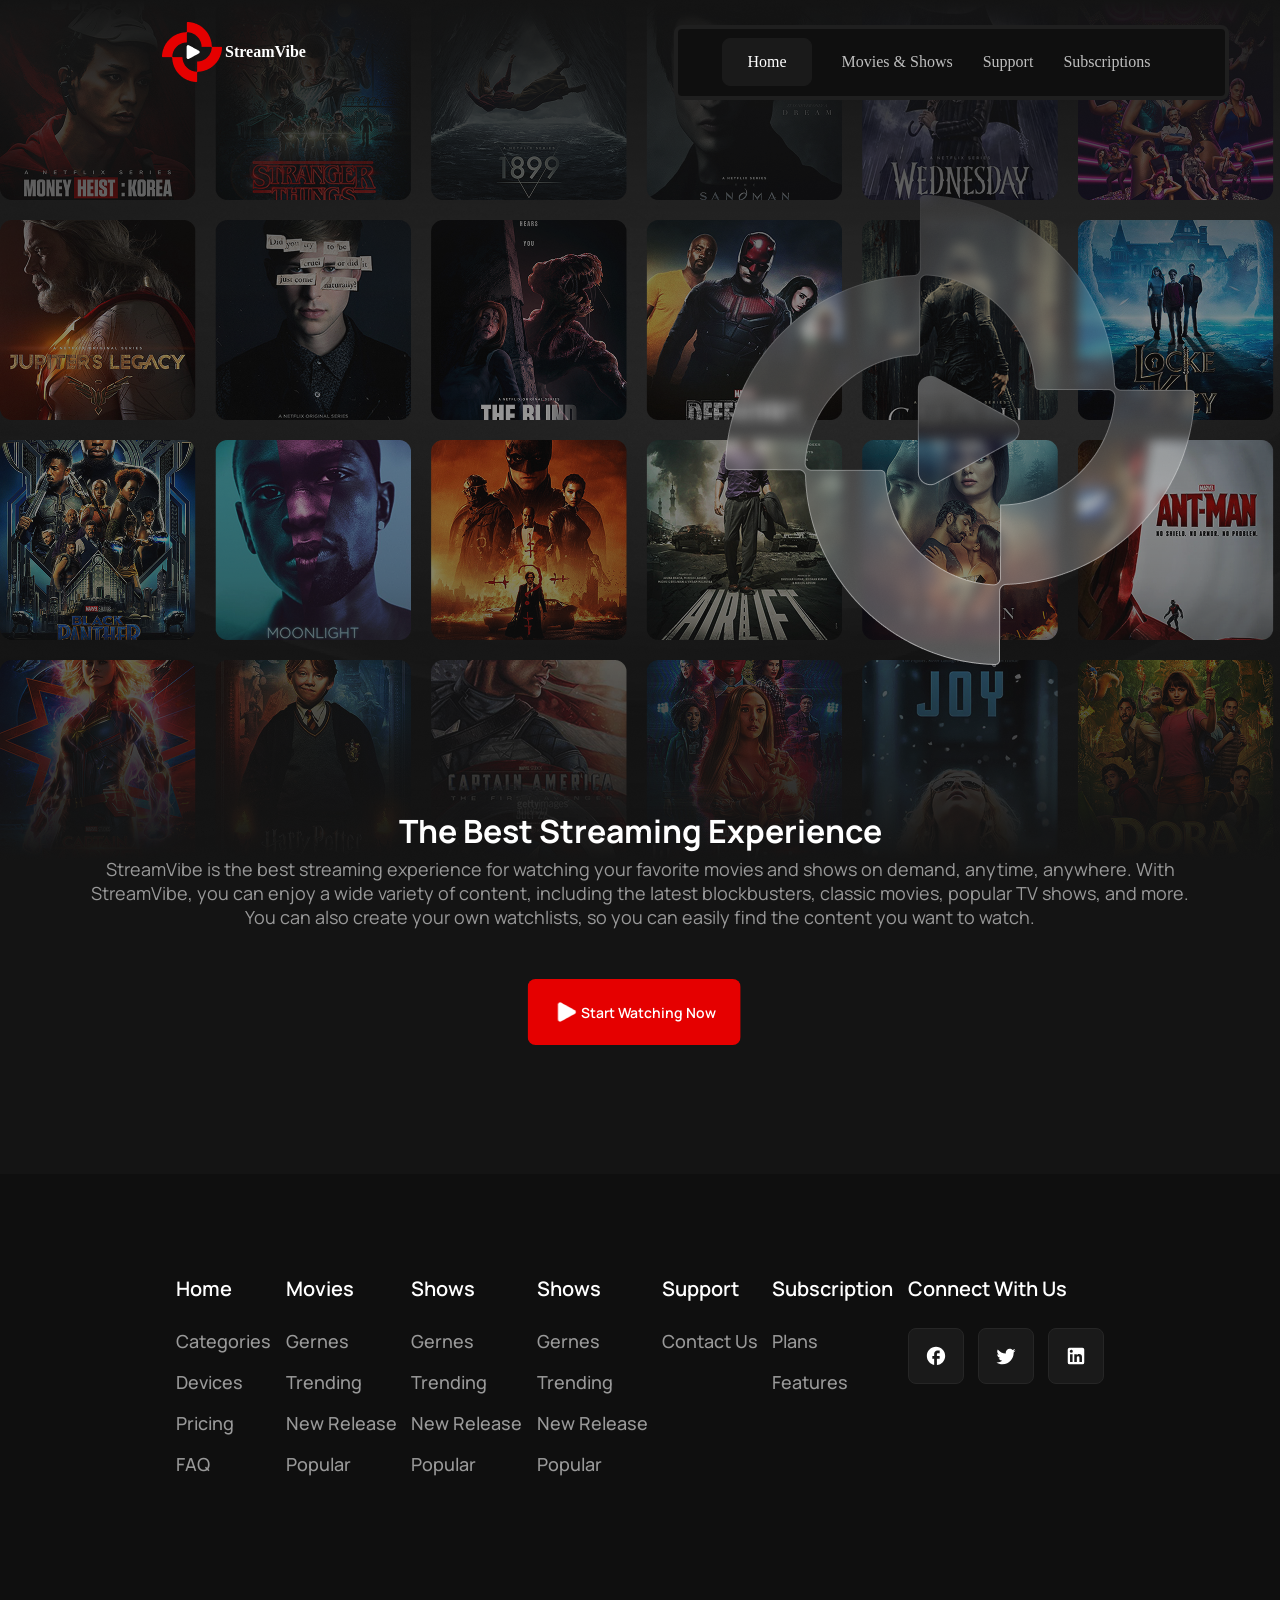
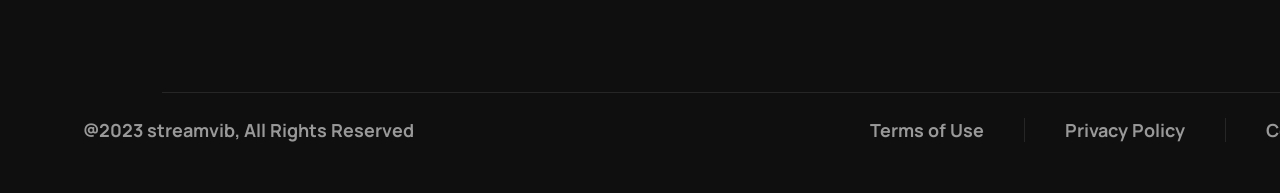
<file: index.html>
<!doctype html>
<html lang="en">
  <head>
    <meta charset="UTF-8" />
    <meta name="viewport" content="width=device-width, initial-scale=1.0" />
    <title>SteamVibe</title>
    <link rel="stylesheet" href="./style/home.css" />
  </head>

  <body class="bg-black">
    <img class="img-bg" src="./images/back-ground.png" alt="BackGround " />
    <header
      class="display-flex justify-content-space-between align-iteams-center nav-padding text-align-center nav-position"
    >
      <!-- Logo -->
      <nav class="display-flex align-iteams-center">
        <img src="./images/Logo.png" alt="Logo" />
        <h4 class="head-text">StreamVibe</h4>
      </nav>
      <!-- nav Bar -->
      <nav
        class="nav-bg display-flex nav-layout justify-content-center align-iteams-center width"
      >
        <a href="#" class="active">Home</a>
        <a href="./Movies & Shows.html">Movies & Shows</a>
        <a href="./Support.html">Support</a>
        <a href="./Subscriptions.html">Subscriptions</a>
      </nav>
      <!-- Icon -->
      <div class="display-flex icon">
        <svg
          xmlns="http://www.w3.org/2000/svg"
          width="24"
          height="24"
          viewBox="0 0 24 24"
        >
          <g fill="none" fill-rule="evenodd">
            <path
              d="m12.593 23.258l-.011.002l-.071.035l-.02.004l-.014-.004l-.071-.035q-.016-.005-.024.005l-.004.01l-.017.428l.005.02l.01.013l.104.074l.015.004l.012-.004l.104-.074l.012-.016l.004-.017l-.017-.427q-.004-.016-.017-.018m.265-.113l-.013.002l-.185.093l-.01.01l-.003.011l.018.43l.005.012l.008.007l.201.093q.019.005.029-.008l.004-.014l-.034-.614q-.005-.018-.02-.022m-.715.002a.02.02 0 0 0-.027.006l-.006.014l-.034.614q.001.018.017.024l.015-.002l.201-.093l.01-.008l.004-.011l.017-.43l-.003-.012l-.01-.01z"
            />
            <path
              fill="currentColor"
              d="M10.5 2a8.5 8.5 0 1 0 5.262 15.176l3.652 3.652a1 1 0 0 0 1.414-1.414l-3.652-3.652A8.5 8.5 0 0 0 10.5 2M4 10.5a6.5 6.5 0 1 1 13 0a6.5 6.5 0 0 1-13 0"
            />
          </g>
        </svg>
        <svg
          xmlns="http://www.w3.org/2000/svg"
          width="24"
          height="24"
          viewBox="0 0 24 24"
        >
          <path
            fill="none"
            stroke="currentColor"
            stroke-linecap="round"
            stroke-linejoin="round"
            stroke-width="1.5"
            d="M14.857 17.082a24 24 0 0 0 5.454-1.31A8.97 8.97 0 0 1 18 9.75V9A6 6 0 0 0 6 9v.75a8.97 8.97 0 0 1-2.312 6.022c1.733.64 3.56 1.085 5.455 1.31m5.714 0a24.3 24.3 0 0 1-5.714 0m5.714 0a3 3 0 1 1-5.714 0"
          />
        </svg>
      </div>
    </header>
    <!-- Text -->
    <div
      class="display-flex justify-content-center align-iteams-center text-align-center hero-section"
    >
      <div>
        <h1>The Best Streaming Experience</h1>
        <h4 class="hero-text">
          StreamVibe is the best streaming experience for watching your favorite
          movies and shows on demand, anytime, anywhere. With <br />StreamVibe,
          you can enjoy a wide variety of content, including the latest
          blockbusters, classic movies, popular TV shows, and more.<br />
          You can also create your own watchlists, so you can easily find the
          content you want to watch.
        </h4>
        <!-- start Botton -->
        <button class="display-flex align-iteams-center button">
          <img src="./images/Icon.png" alt="icon" class="img-button" />
          
          Start Watching Now
        </button>
      </div>
    </div>
    <!-- top-footer -->
    <footer
      class="bG-footer display-flex justify-content-evenly margin-top footer-padding "
    >
      <!-- first-section home -->
      <div>
        <h4 class="footer-home">Home</h4>
        <h5 class="footer-text">Categories</h5>
        <h5 class="footer-text">Devices</h5>
        <h5 class="footer-text">Pricing</h5>
        <h5 class="footer-text">FAQ</h5>
      </div>
      <div>
        <h4 class="footer-home">Movies</h4>
        <h5 class="footer-text">Gernes</h5>
        <h5 class="footer-text">Trending</h5>
        <h5 class="footer-text">New Release</h5>
        <h5 class="footer-text">Popular</h5>
      </div>
      <div>
        <h4 class="footer-home">Shows</h4>
        <h5 class="footer-text">Gernes</h5>
        <h5 class="footer-text">Trending</h5>
        <h5 class="footer-text">New Release</h5>
        <h5 class="footer-text">Popular</h5>
      </div>
      <div>
        <h4 class="footer-home">Shows</h4>
        <h5 class="footer-text">Gernes</h5>
        <h5 class="footer-text">Trending</h5>
        <h5 class="footer-text">New Release</h5>
        <h5 class="footer-text">Popular</h5>
      </div>
      <div>
        <h4 class="footer-home">Support</h4>
        <h5 class="footer-text">Contact Us</h5>
      </div>
      <div>
        <h4 class="footer-home">Subscription</h4>
        <h5 class="footer-text">Plans</h5>
        <h5 class="footer-text">Features</h5>
      </div>
      <div>
        <h4 class="footer-home ">Connect With Us</h4>
        <div class="footer-icons">
          <svg class="footer-icon" xmlns="http://www.w3.org/2000/svg" width="24" height="24" viewBox="0 0 24 24"><path fill="currentColor" d="M22 12c0-5.52-4.48-10-10-10S2 6.48 2 12c0 4.84 3.44 8.87 8 9.8V15H8v-3h2V9.5C10 7.57 11.57 6 13.5 6H16v3h-2c-.55 0-1 .45-1 1v2h3v3h-3v6.95c5.05-.5 9-4.76 9-9.95"/></svg>
          <svg class="footer-icon" xmlns="http://www.w3.org/2000/svg" width="24" height="24" viewBox="0 0 24 24"><path fill="currentColor" d="M22.46 6c-.77.35-1.6.58-2.46.69c.88-.53 1.56-1.37 1.88-2.38c-.83.5-1.75.85-2.72 1.05C18.37 4.5 17.26 4 16 4c-2.35 0-4.27 1.92-4.27 4.29c0 .34.04.67.11.98C8.28 9.09 5.11 7.38 3 4.79c-.37.63-.58 1.37-.58 2.15c0 1.49.75 2.81 1.91 3.56c-.71 0-1.37-.2-1.95-.5v.03c0 2.08 1.48 3.82 3.44 4.21a4.2 4.2 0 0 1-1.93.07a4.28 4.28 0 0 0 4 2.98a8.52 8.52 0 0 1-5.33 1.84q-.51 0-1.02-.06C3.44 20.29 5.7 21 8.12 21C16 21 20.33 14.46 20.33 8.79c0-.19 0-.37-.01-.56c.84-.6 1.56-1.36 2.14-2.23"/></svg>
          <svg class="footer-icon" xmlns="http://www.w3.org/2000/svg" width="24" height="24" viewBox="0 0 24 24"><path fill="currentColor" d="M19 3a2 2 0 0 1 2 2v14a2 2 0 0 1-2 2H5a2 2 0 0 1-2-2V5a2 2 0 0 1 2-2zm-.5 15.5v-5.3a3.26 3.26 0 0 0-3.26-3.26c-.85 0-1.84.52-2.32 1.3v-1.11h-2.79v8.37h2.79v-4.93c0-.77.62-1.4 1.39-1.4a1.4 1.4 0 0 1 1.4 1.4v4.93zM6.88 8.56a1.68 1.68 0 0 0 1.68-1.68c0-.93-.75-1.69-1.68-1.69a1.69 1.69 0 0 0-1.69 1.69c0 .93.76 1.68 1.69 1.68m1.39 9.94v-8.37H5.5v8.37z"/></svg>
        </div>
      </div>
    </footer>
    <!-- bottom-footer -->
    <footer class="bG-footer display-flex">
      <div class="display-flex bottom-footer align-iteams-center justify-content-evenly">
        <h4 class="footer-bottom-text1">@2023 streamvib, All Rights Reserved</h4>
        <div class="display-flex footer-bottom-text2">
          <h4>Terms of Use</h4>
          <div class="footer-bottom-border">
          </div>
          <h4>Privacy Policy</h4>
          <div class="footer-bottom-border">
          </div>
          <h4>Cookie Policy</h4>
        </div>

      </div>
    </footer>
  </body>
</html>
</file>
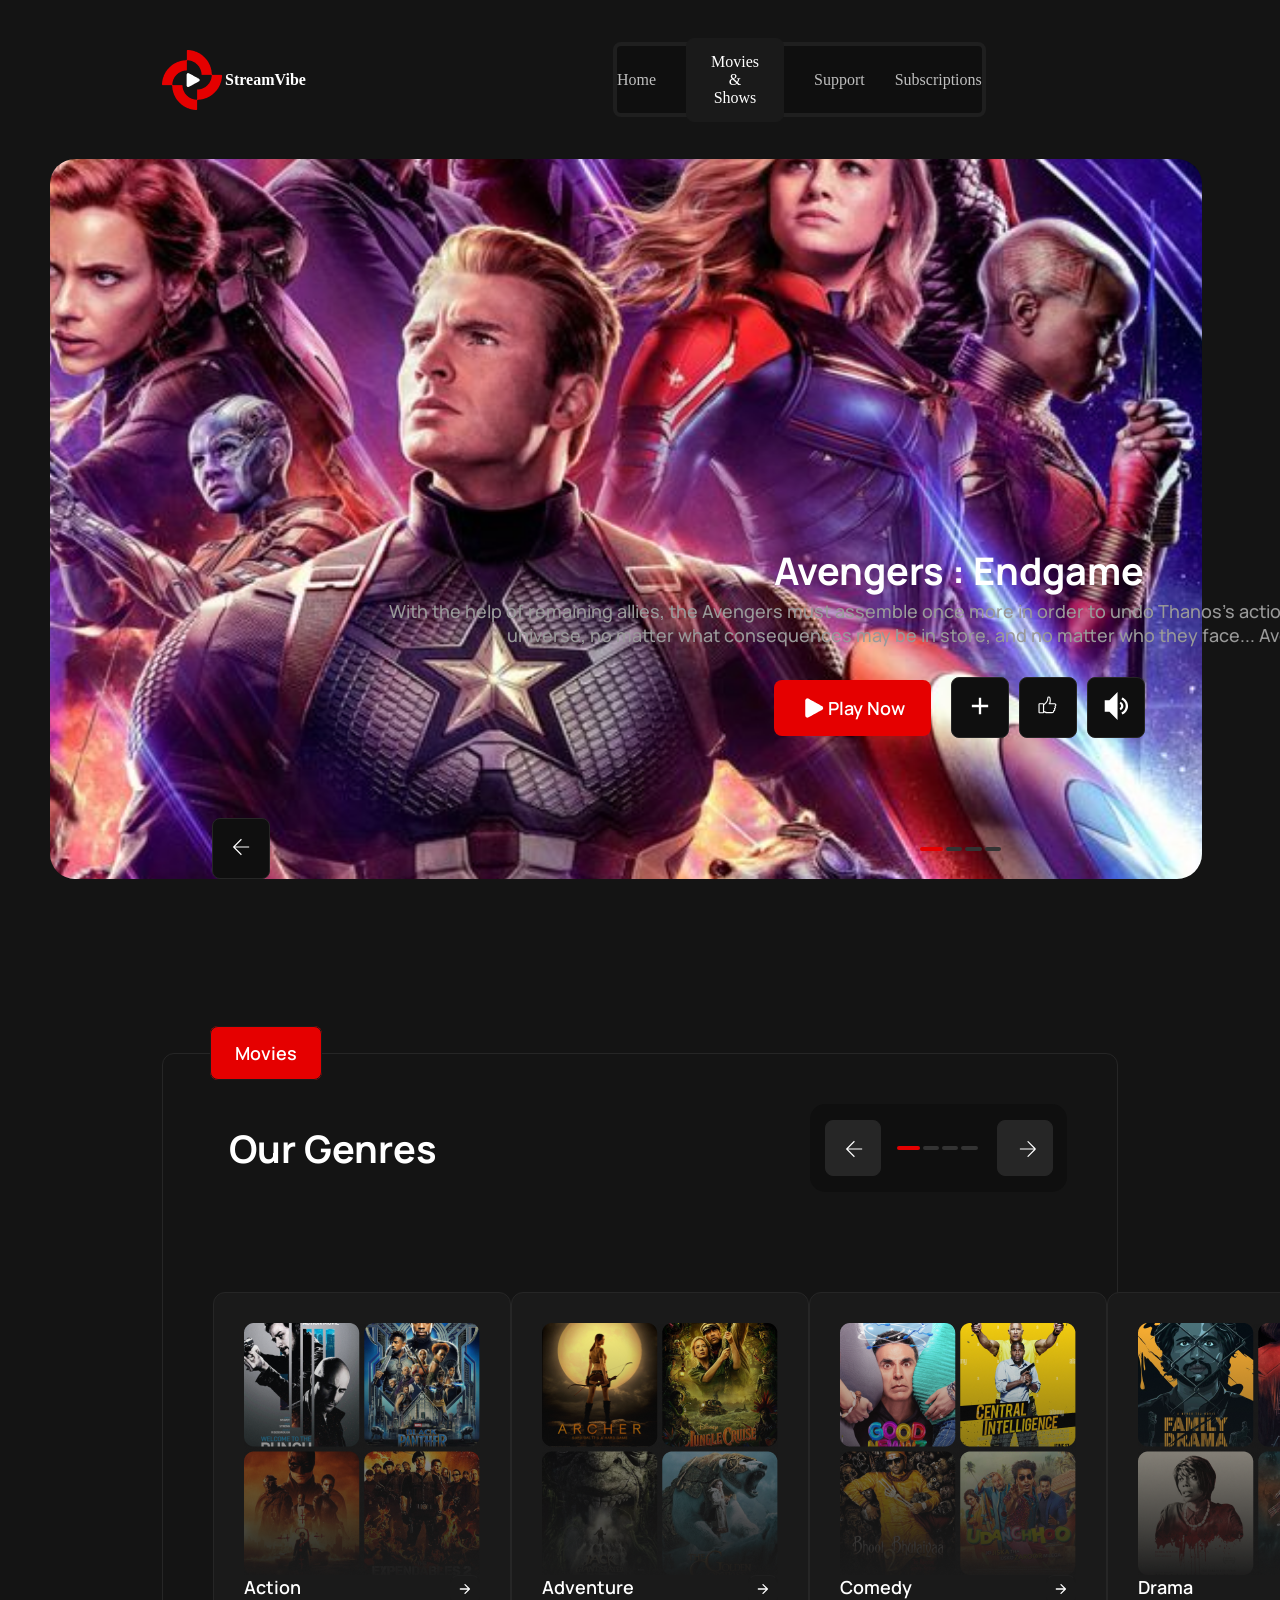
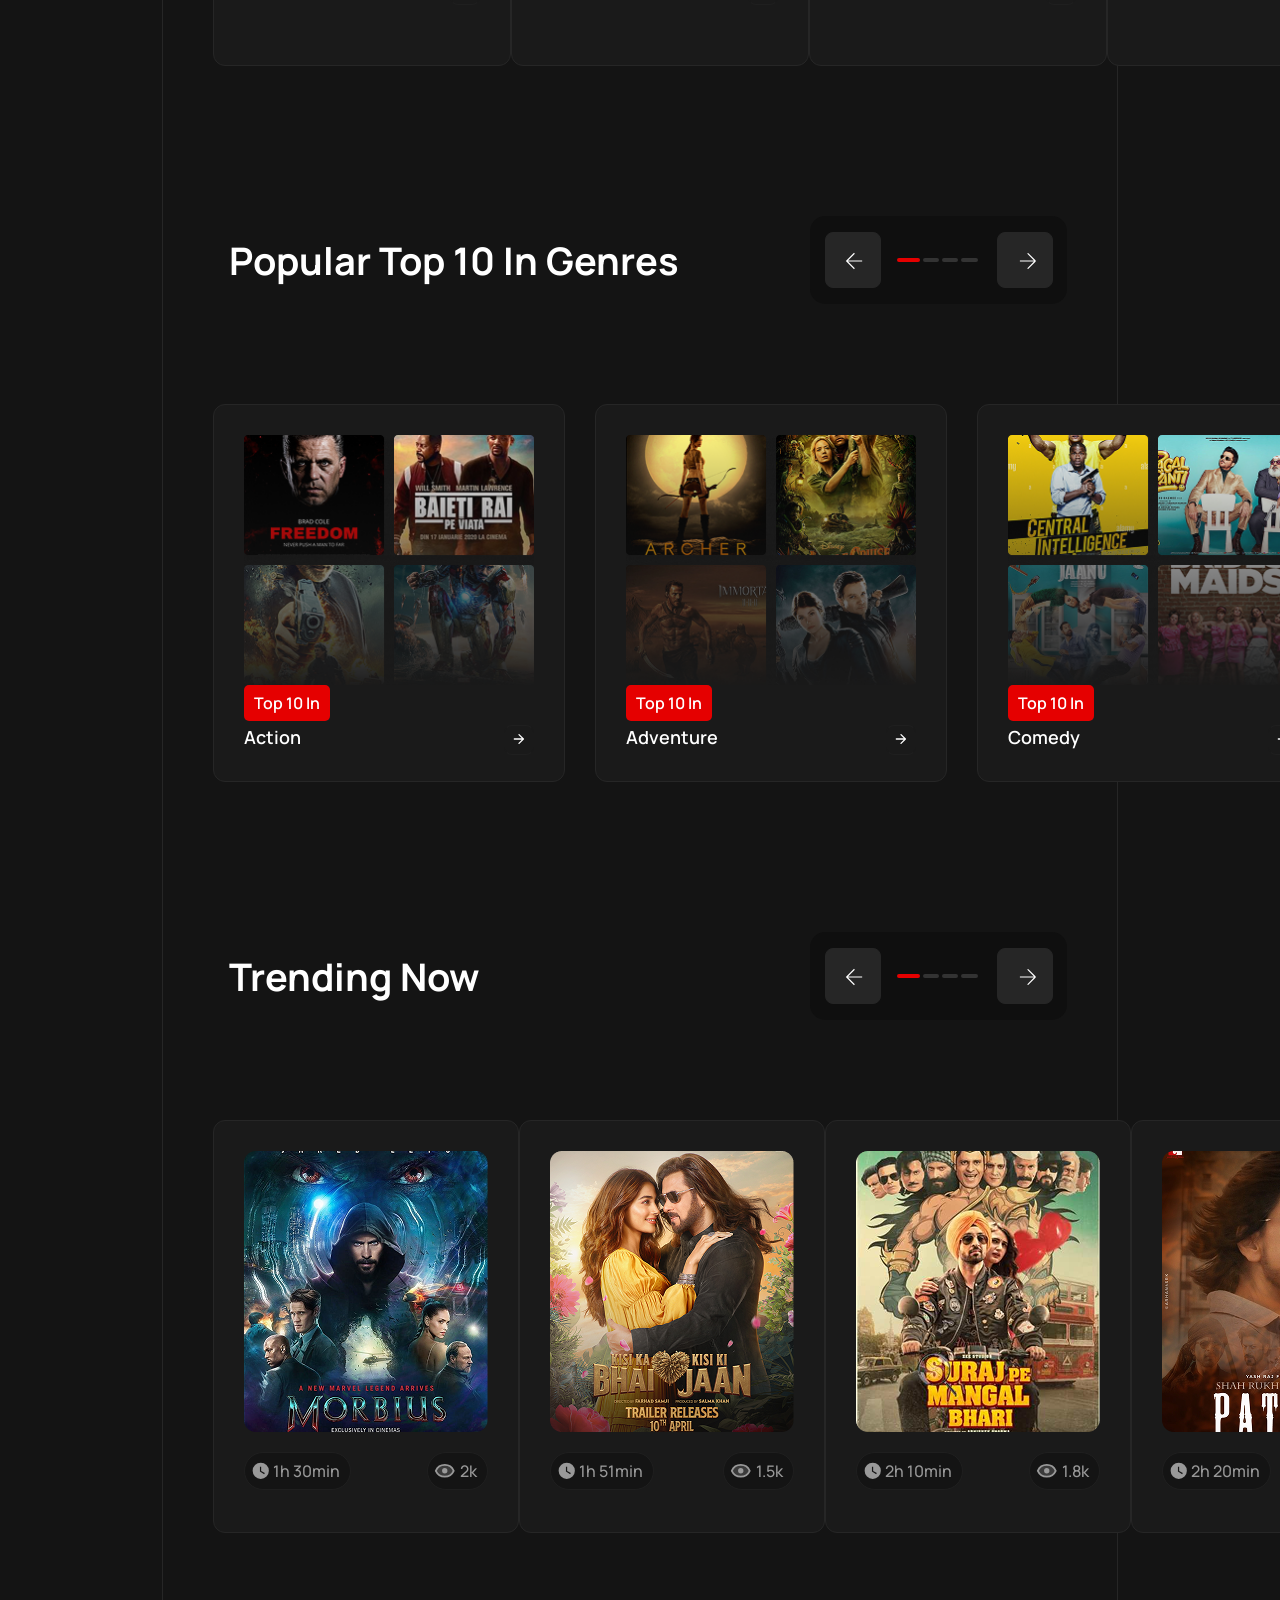
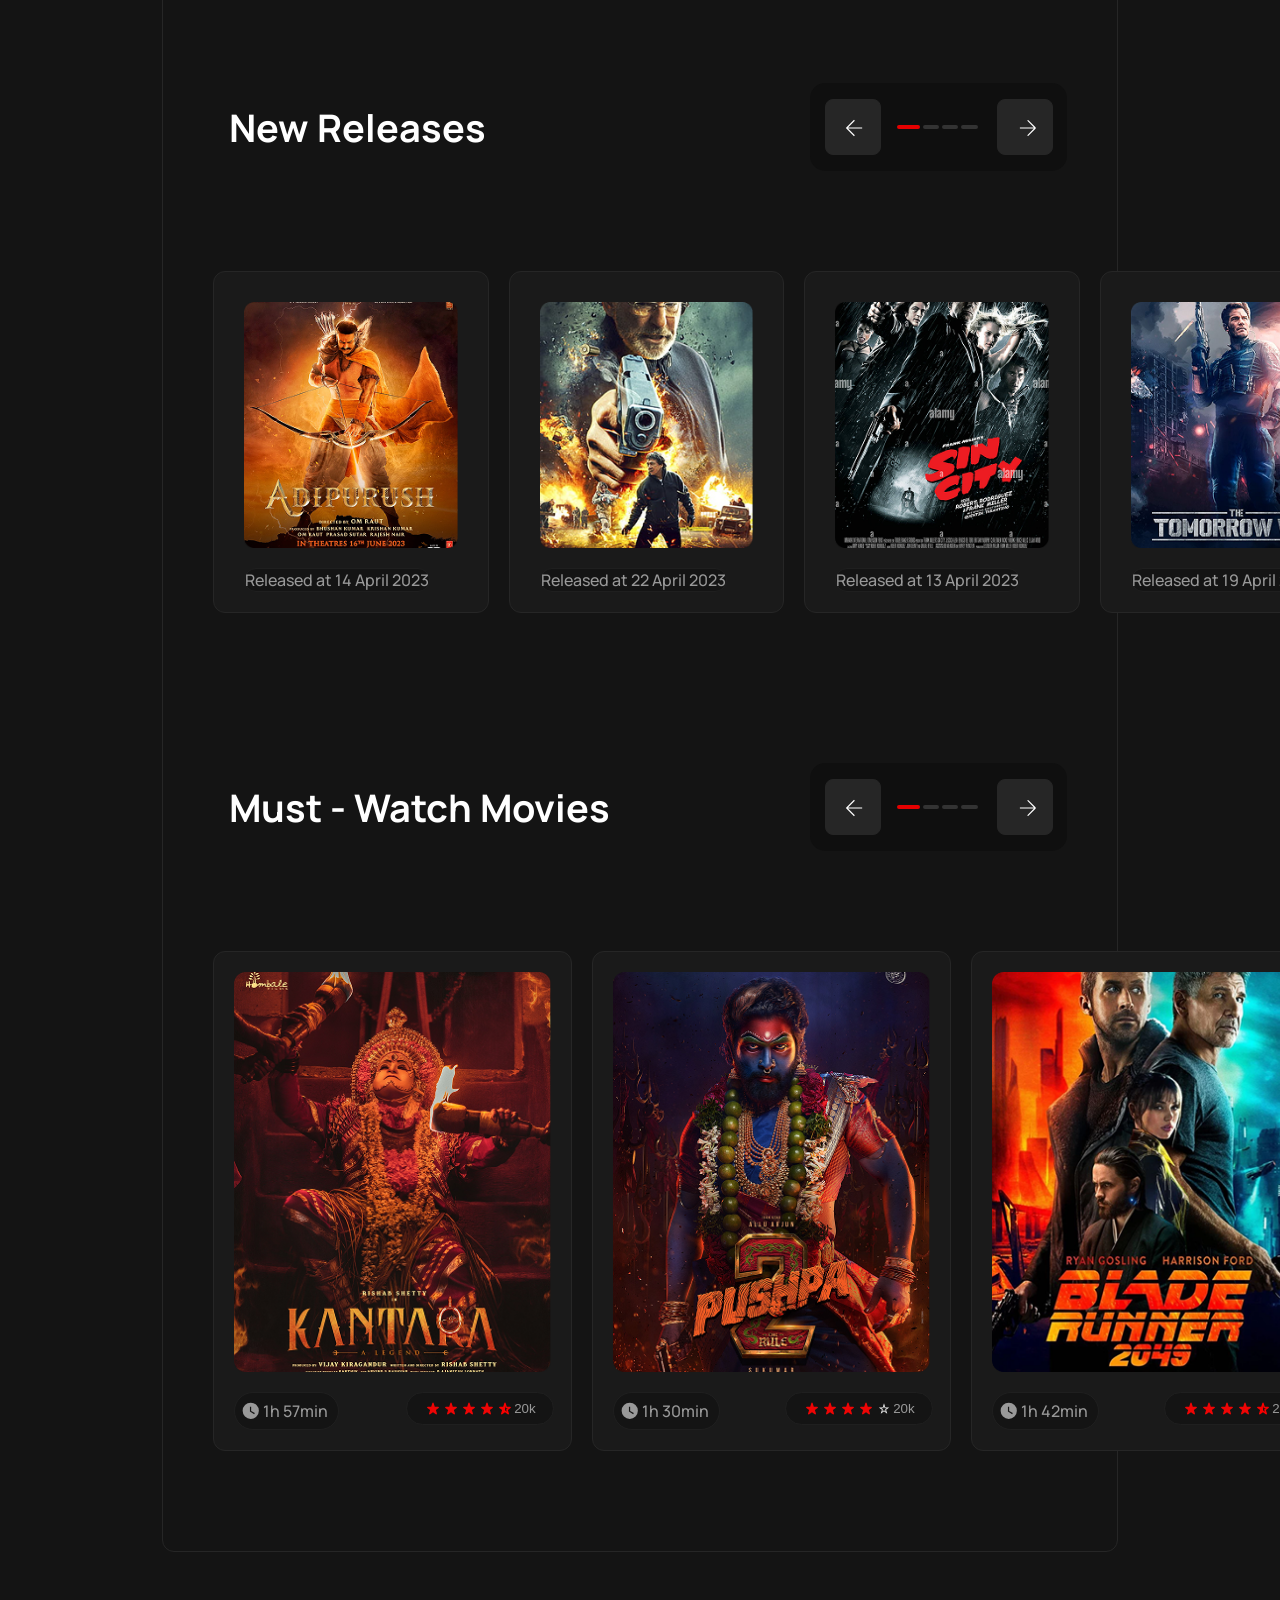
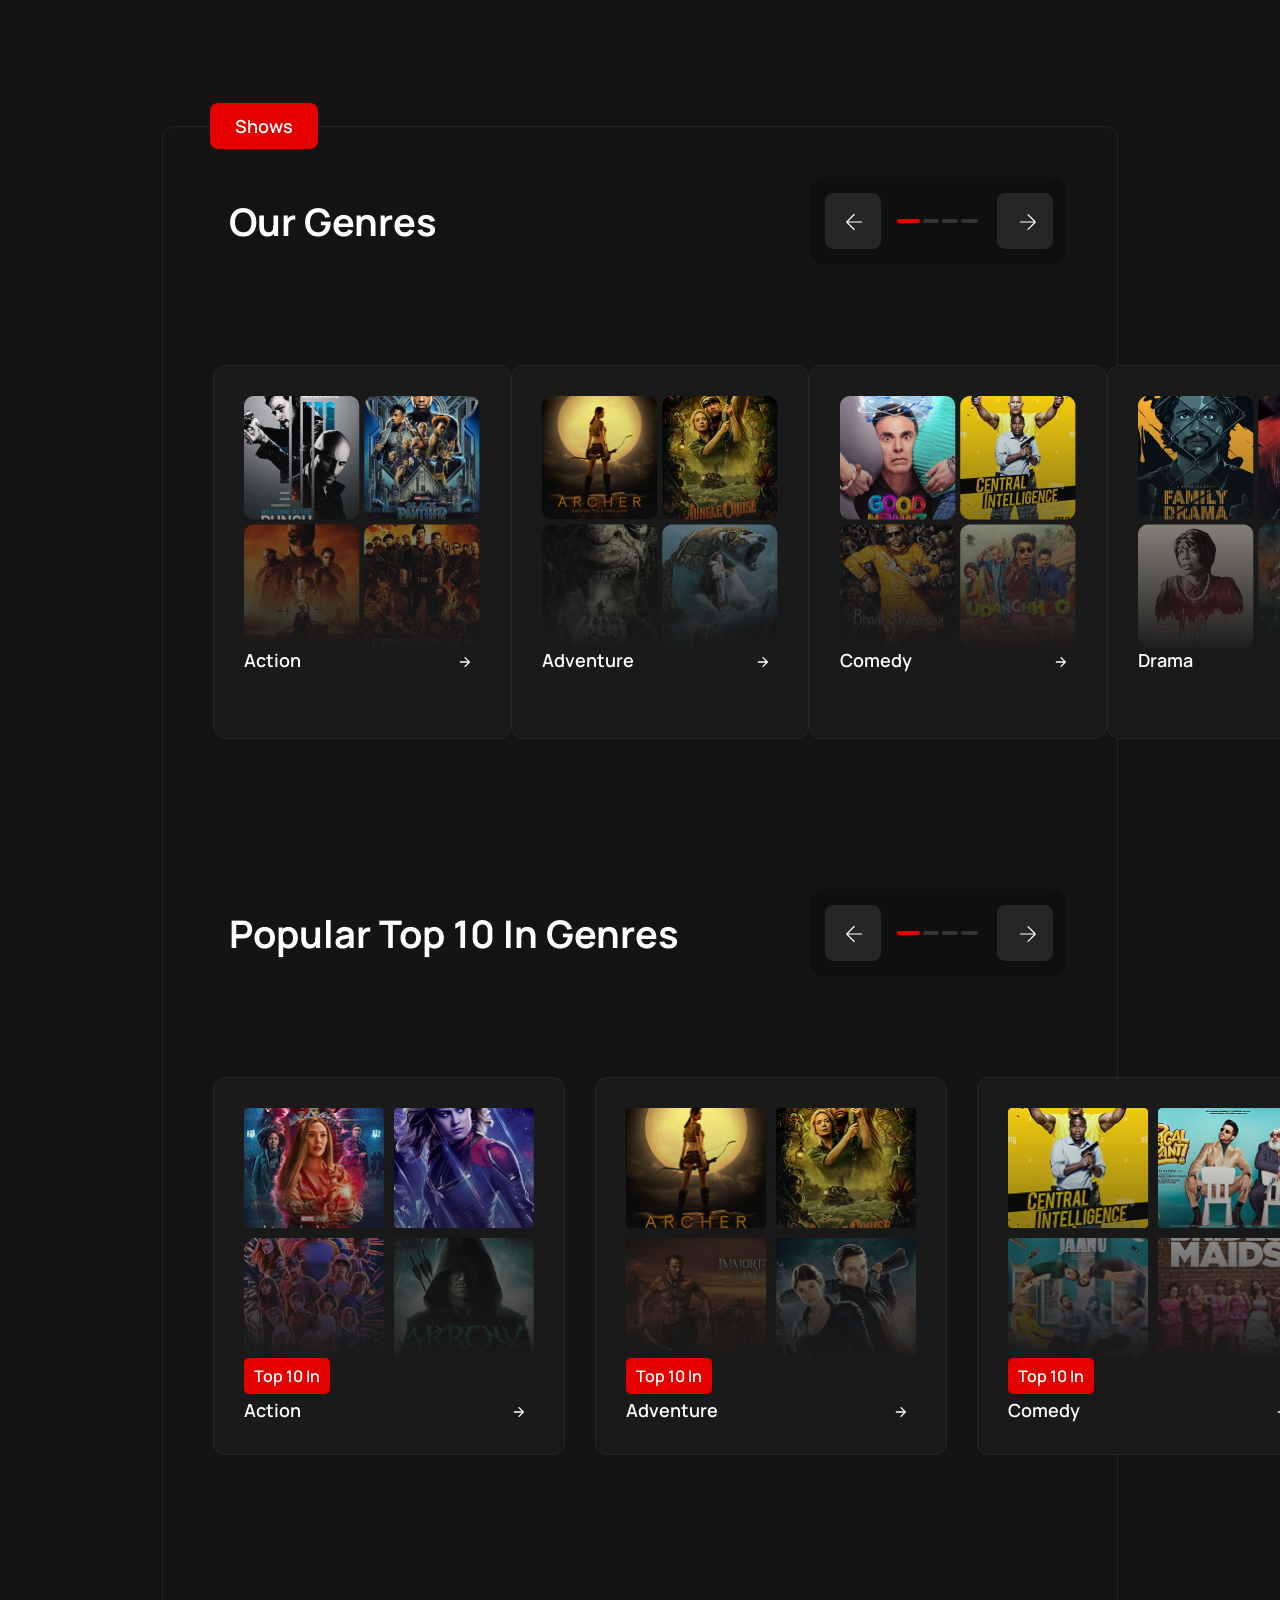
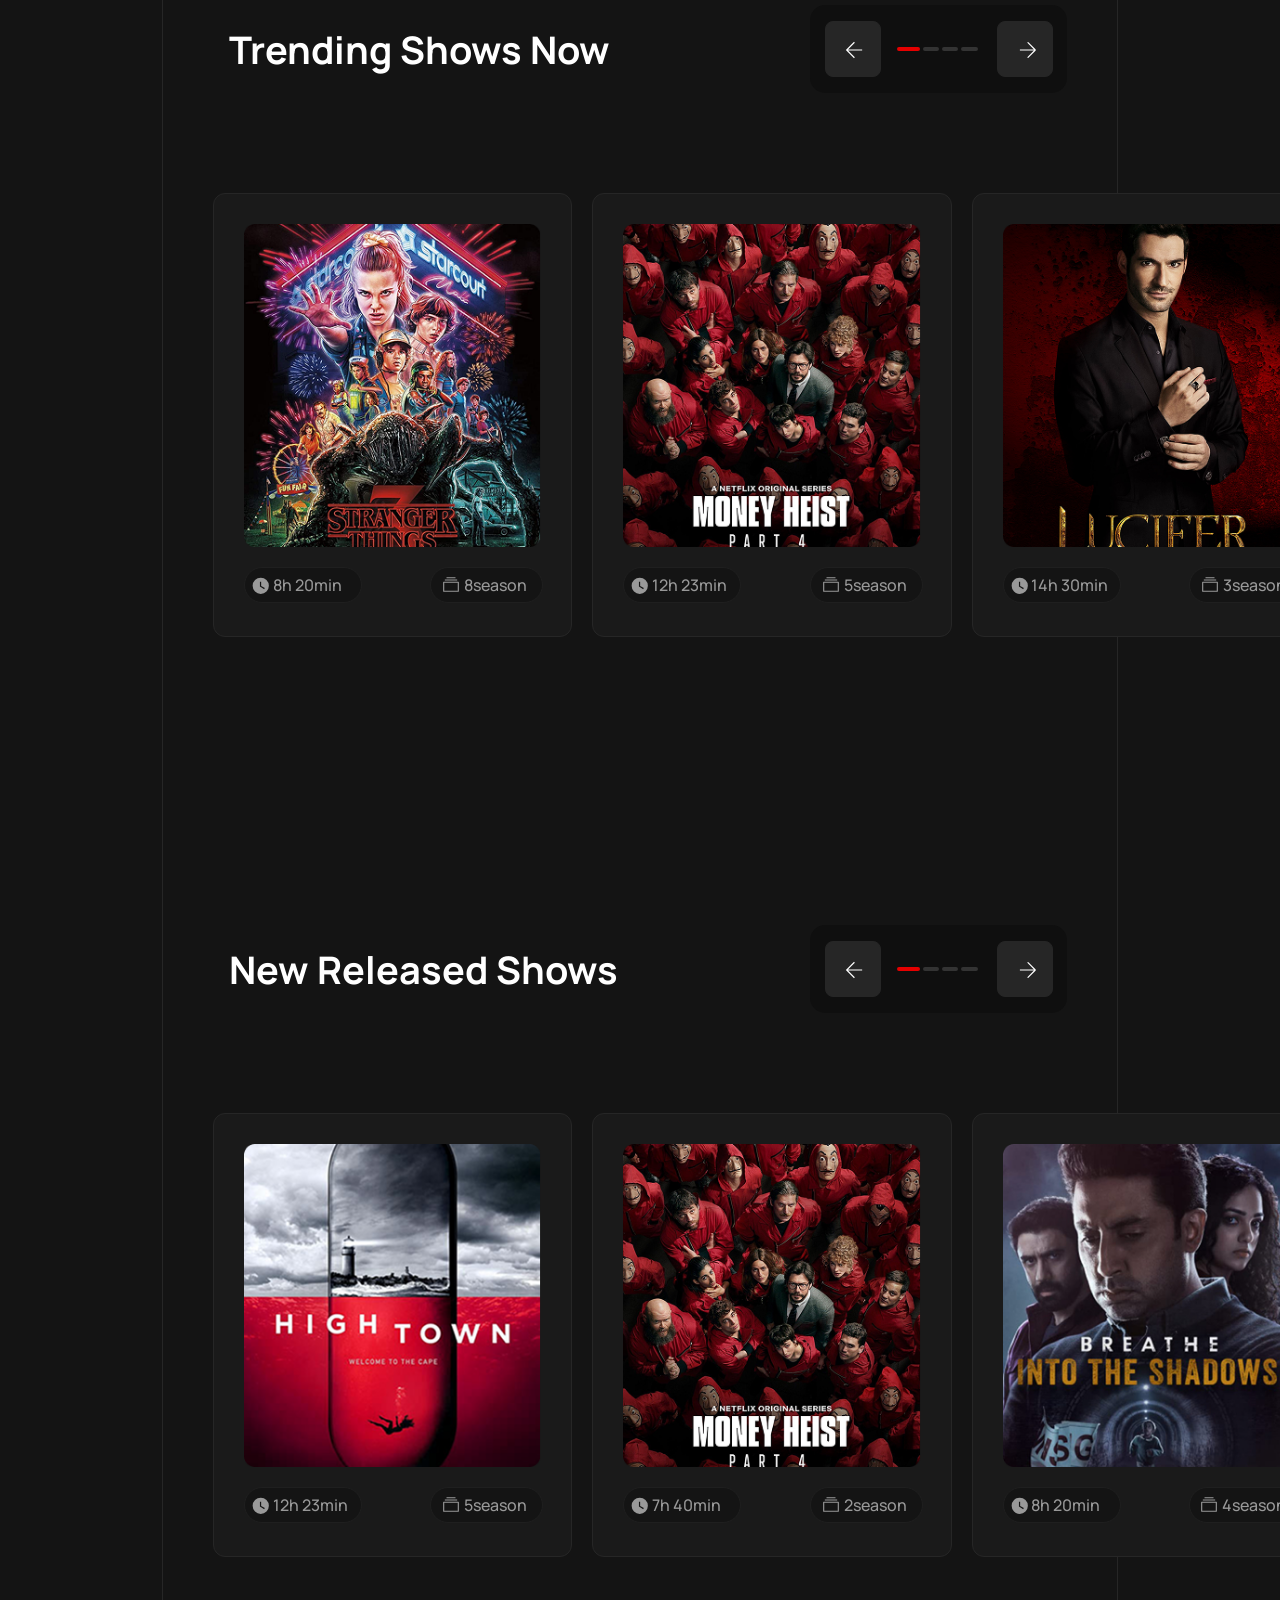
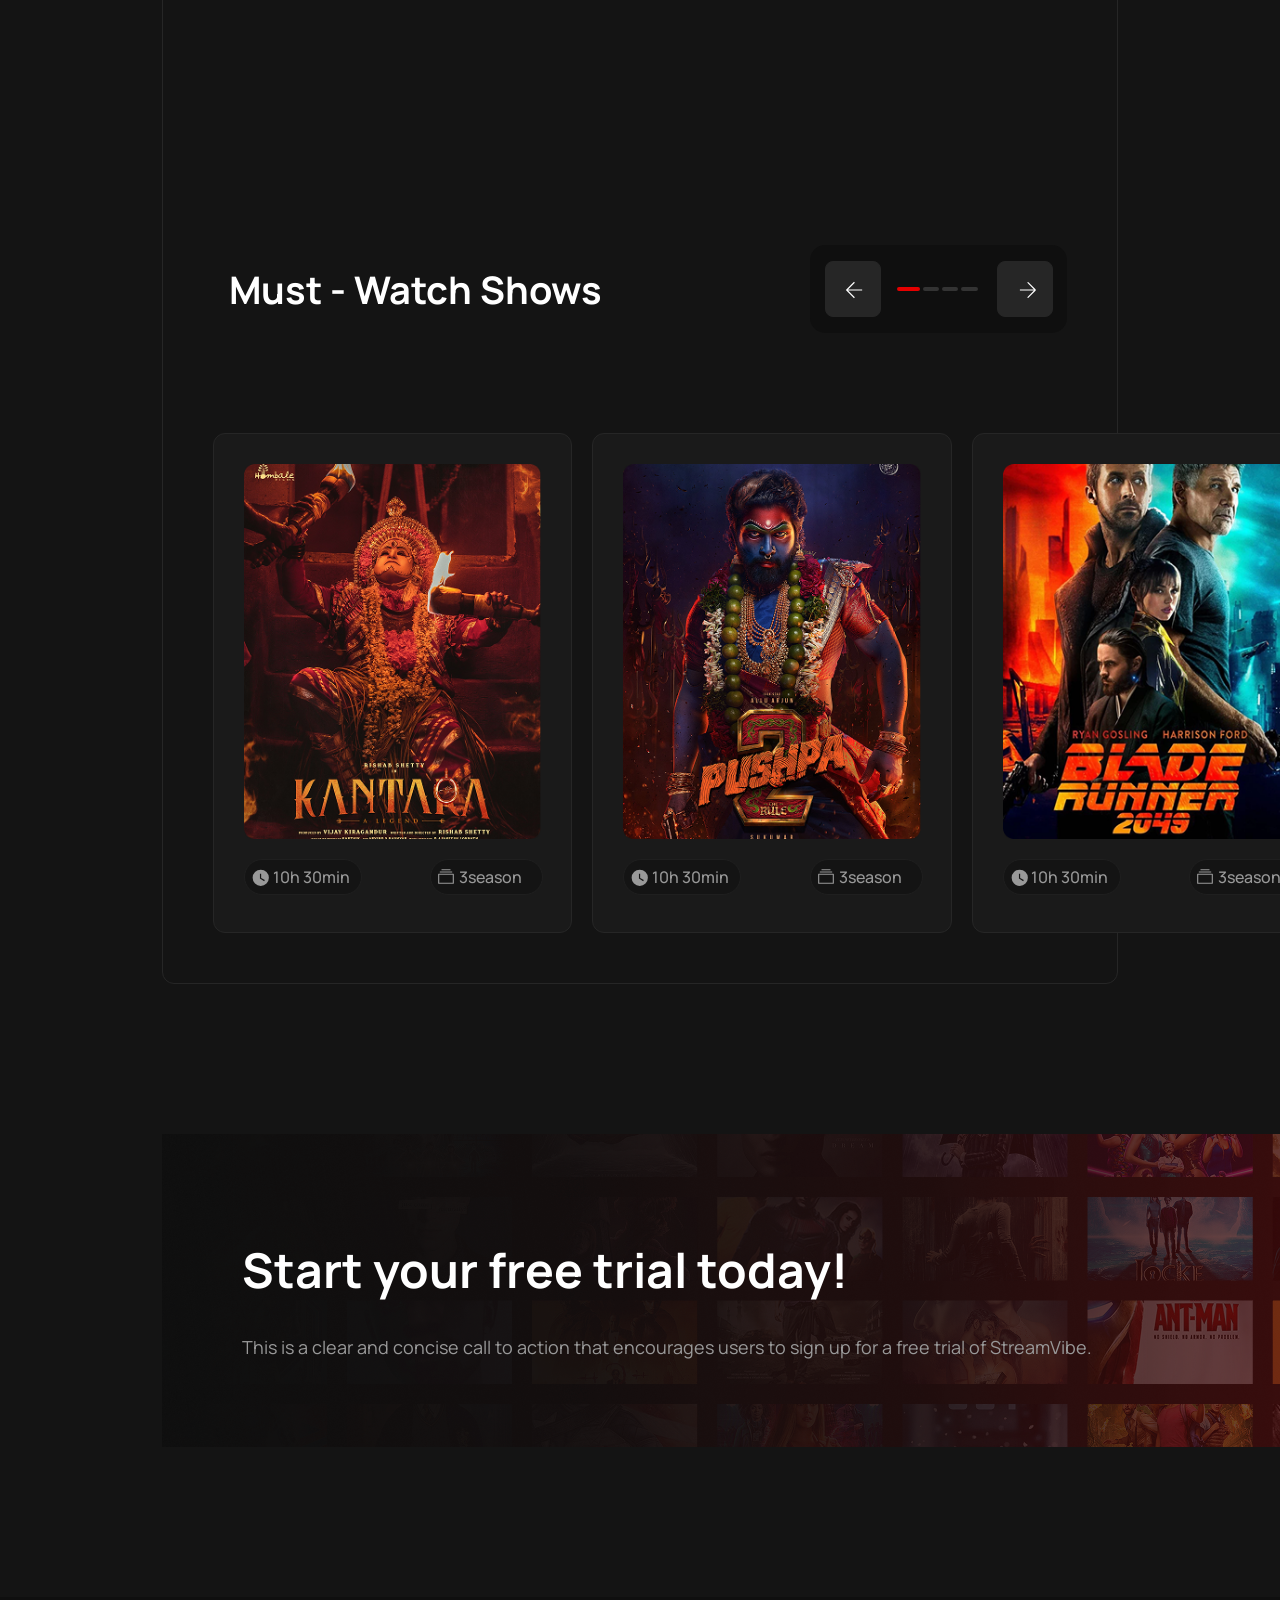
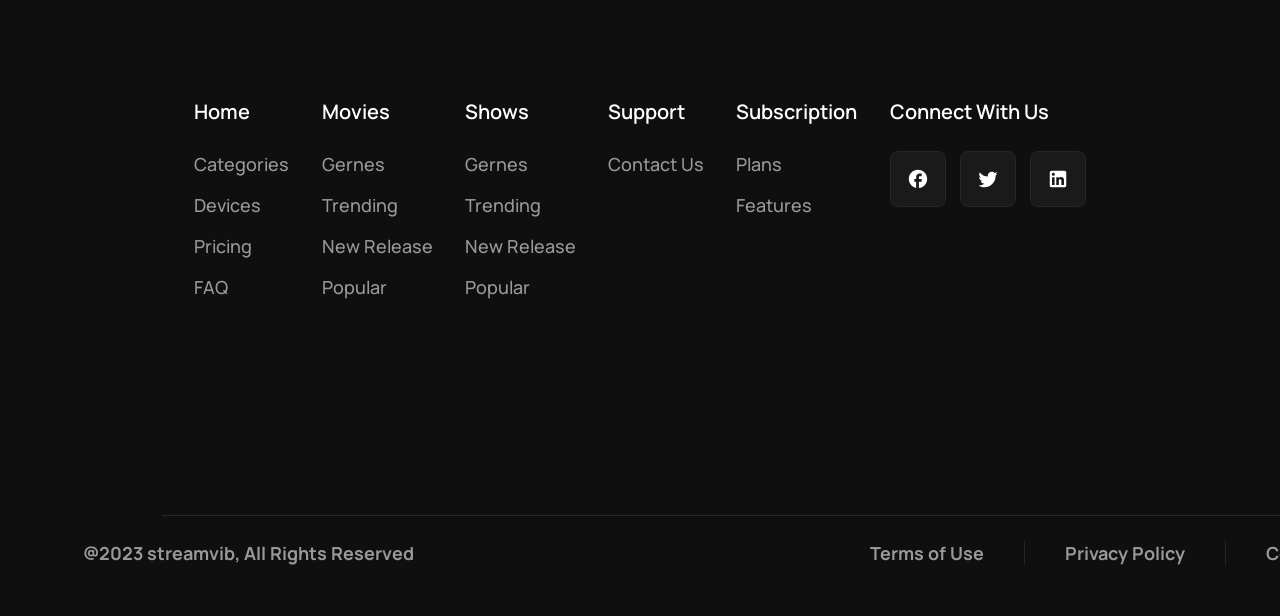
<file: pages/Movies & Shows.html>
<!doctype html>
<html lang="en">
  <head>
    <meta charset="UTF-8" />
    <meta name="viewport" content="width=device-width, initial-scale=1.0" />
    <title>SteamVibe</title>
    <link rel="stylesheet" href="../style/Movies & Shows.css" />
  </head>
  <body class="bg-black">
    <header>
      <header
        class="display-flex justify-content-space-between align-iteams-center nav-padding text-align-center nav-position "
      >
        <!-- Logo -->
        <nav class="display-flex align-iteams-center">
          <img src="../images/Logo.png" alt="Logo" />
          <h4 class="head-text">StreamVibe</h4>
        </nav>
        <!-- nav Bar -->
        <nav
          class="nav-bg display-flex nav-layout justify-content-center align-iteams-center width nav-resonsive"
        >
          <a href="./index.html">Home</a>
          <a href="#" class="active">Movies & Shows</a>
          <a href="./Support.html">Support</a>
          <a href="./Subscriptions.html">Subscriptions</a>
        </nav>
        <!-- Icon -->
        <div class="display-flex icon nav-resonsive">
          <svg
            xmlns="http://www.w3.org/2000/svg"
            width="24"
            height="24"
            viewBox="0 0 24 24"
          >
            <g fill="none" fill-rule="evenodd">
              <path
                d="m12.593 23.258l-.011.002l-.071.035l-.02.004l-.014-.004l-.071-.035q-.016-.005-.024.005l-.004.01l-.017.428l.005.02l.01.013l.104.074l.015.004l.012-.004l.104-.074l.012-.016l.004-.017l-.017-.427q-.004-.016-.017-.018m.265-.113l-.013.002l-.185.093l-.01.01l-.003.011l.018.43l.005.012l.008.007l.201.093q.019.005.029-.008l.004-.014l-.034-.614q-.005-.018-.02-.022m-.715.002a.02.02 0 0 0-.027.006l-.006.014l-.034.614q.001.018.017.024l.015-.002l.201-.093l.01-.008l.004-.011l.017-.43l-.003-.012l-.01-.01z"
              />
              <path
                fill="currentColor"
                d="M10.5 2a8.5 8.5 0 1 0 5.262 15.176l3.652 3.652a1 1 0 0 0 1.414-1.414l-3.652-3.652A8.5 8.5 0 0 0 10.5 2M4 10.5a6.5 6.5 0 1 1 13 0a6.5 6.5 0 0 1-13 0"
              />
            </g>
          </svg>
          <svg
            xmlns="http://www.w3.org/2000/svg"
            width="24"
            height="24"
            viewBox="0 0 24 24"
          >
            <path
              fill="none"
              stroke="currentColor"
              stroke-linecap="round"
              stroke-linejoin="round"
              stroke-width="1.5"
              d="M14.857 17.082a24 24 0 0 0 5.454-1.31A8.97 8.97 0 0 1 18 9.75V9A6 6 0 0 0 6 9v.75a8.97 8.97 0 0 1-2.312 6.022c1.733.64 3.56 1.085 5.455 1.31m5.714 0a24.3 24.3 0 0 1-5.714 0m5.714 0a3 3 0 1 1-5.714 0"
            />
          </svg>
        </div>
        <button class="menu-responsive"><svg xmlns="http://www.w3.org/2000/svg" width="24px" height="24px" viewBox="0 0 24 24"><path fill="#999999" d="M3 5h18v2H3zm5 6h13v2H8zm5 6h8v2h-8z"/></svg></button>
      </header>
    </header>
    
    <!-- <img class="main-img-responsive" src="../images/Movies & Shows-responsive.png" alt=""> -->
    <main
      class="display-flex justify-content-end d-flex-direction-column main-padding-margin"
    >
      <div
        class="display-flex align-iteams-center text-align-center d-flex-direction-column hero-section"
      >
        <h2 class="hero-text">Avengers : Endgame</h2>
        <p class="hero-text-2">
          With the help of remaining allies, the Avengers must assemble once
          more in order to undo Thanos's actions and undo the chaos to the
          <br />
          universe, no matter what consequences may be in store, and no matter
          who they face... Avenge the fallen.
        </p>
        <div class="display-flex align-iteams-center button-1">
          <button
            id="play-button "
            class="play-button display-flex align-iteams-center justify-content-center"
          >
            <img src="../images/Icon.png" alt="icon" class="img-button" />Play
            Now
          </button>
          <button class="plus-button">
            <svg
              xmlns="http://www.w3.org/2000/svg"
              width="28"
              height="28"
              viewBox="0 0 24 24"
            >
              <path
                fill="currentColor"
                d="M19 12.998h-6v6h-2v-6H5v-2h6v-6h2v6h6z"
              />
            </svg>
          </button>
          <button class="like-button">
            <svg
              xmlns="http://www.w3.org/2000/svg"
              width="28"
              height="28"
              viewBox="0 0 50 50"
            >
              <path
                fill="currentColor"
                d="M40 23.2c0-2.1-1.7-3.2-4-3.2h-6.7c.5-1.8.7-3.5.7-5c0-5.8-1.6-7-3-7c-.9 0-1.6.1-2.5.6c-.3.2-.4.4-.5.7l-1 5.4c-1.1 2.8-3.8 5.3-6 7V36c.8 0 1.6.4 2.6.9c1.1.5 2.2 1.1 3.4 1.1h9.5c2 0 3.5-1.6 3.5-3c0-.3 0-.5-.1-.7c1.2-.5 2.1-1.5 2.1-2.8c0-.6-.1-1.1-.3-1.6c.8-.5 1.5-1.4 1.5-2.4c0-.6-.3-1.2-.6-1.7c.8-.6 1.4-1.6 1.4-2.6m-2.1 0c0 1.3-1.3 1.4-1.5 2c-.2.7.8.9.8 2.1s-1.5 1.2-1.7 1.9c-.2.8.5 1 .5 2.2v.2c-.2 1-1.7 1.1-2 1.5c-.3.5 0 .7 0 1.8c0 .6-.7 1-1.5 1H23c-.8 0-1.6-.4-2.6-.9c-.8-.4-1.6-.8-2.4-1V23.5c2.5-1.9 5.7-4.7 6.9-8.2v-.2l.9-5c.4-.1.7-.1 1.2-.1c.2 0 1 1.2 1 5c0 1.5-.3 3.1-.8 5H27c-.6 0-1 .4-1 1s.4 1 1 1h9c1 0 1.9.5 1.9 1.2"
              />
              <path
                fill="currentColor"
                d="M16 38h-6c-1.1 0-2-.9-2-2V22c0-1.1.9-2 2-2h6c1.1 0 2 .9 2 2v14c0 1.1-.9 2-2 2m-6-16v14h6V22z"
              />
            </svg>
          </button>
          <button class="sound-button">
            <svg
              xmlns="http://www.w3.org/2000/svg"
              width="28"
              height="28"
              viewBox="0 0 512 512"
            >
              <path
                fill="currentColor"
                d="M391 256c0-35.5-21.7-65.9-52.5-78.7l-16.4 39.4c15.4 6.4 26.2 21.6 26.2 39.4c0 17.7-10.8 32.9-26.2 39.4l16.4 39.4c30.8-13 52.5-43.4 52.5-78.9M371.3 98.5l-16.4 39.4c46.3 19.3 78.8 64.9 78.8 118.1c0 53.3-32.5 98.8-78.8 118.1l16.4 39.4c61.7-25.7 105-86.5 105-157.5S433 124.2 371.3 98.5M49.7 149.3v213.3H135L284.3 512V0L135 149.3z"
              />
            </svg>
          </button>
        </div>
      </div>
      <div class="display-flex responsive-buttons">
        <button class="back-button">
          <svg
            xmlns="http://www.w3.org/2000/svg"
            width="28"
            height="28"
            viewBox="0 0 24 24"
          >
            <path
              fill="currentColor"
              d="m6.921 12.5l5.793 5.792L12 19l-7-7l7-7l.714.708L6.92 11.5H19v1z"
            />
          </svg>
        </button>
        <div class="display-flex justify-content-end align-iteams-center">
          <button class="glitch-line-button-a"></button>
          <button class="glitch-line-button"></button>
          <button class="glitch-line-button"></button>
          <button class="glitch-line-button"></button>
        </div>
        <button class="forward-button">
          <svg
            xmlns="http://www.w3.org/2000/svg"
            width="28"
            height="28"
            viewBox="0 0 24 24"
          >
            <path
              fill="currentColor"
              d="M17.079 12.5H5.5q-.213 0-.357-.143T5 12t.143-.357t.357-.143h11.579L11.64 6.062q-.147-.146-.153-.345t.158-.363q.165-.16.354-.163q.189-.002.354.163l6.08 6.08q.131.132.184.268q.053.137.053.298t-.053.298q-.052.137-.183.268l-6.081 6.08q-.14.14-.341.15q-.202.01-.367-.15q-.165-.165-.165-.356q0-.192.165-.357z"
            />
          </svg>
        </button>
      </div>
    </main>
    <div class="movie-container-button">
      <a class="movies-button move-active" href="shows.html">Movies</a>
    </div>
    <div class="container-responsive-movies-button">
      <button class="responsive-movies-button">movies</button>
      <button class="responsive-shows-button">shows</button>
    </div>
    <!-- ------------------------------------------------------------------------------- -->
    <!-- Movies container -->
    <div class="display-flex d-flex-direction-column container">
      <div class="display-flex align-iteams-center head-conatiner">
        <h2 class="container-text">Our Genres</h2>
        <div
          class="display-flex align-iteams-center justify-content-center bg-buttons responsive-buttons "
        >
          <button class="back-container-button">
            <svg
              xmlns="http://www.w3.org/2000/svg"
              width="28"
              height="28"
              viewBox="0 0 24 24"
            >
              <path
                fill="currentColor"
                d="m6.921 12.5l5.793 5.792L12 19l-7-7l7-7l.714.708L6.92 11.5H19v1z"
              />
            </svg>
          </button>
          <div class="display-flex justify-content-end align-iteams-center">
            <button class="glitch-line-button-a"></button>
            <button class="glitch-line-button"></button>
            <button class="glitch-line-button"></button>
            <button class="glitch-line-button"></button>
          </div>
          <button class="forward-container-button">
            <svg
              xmlns="http://www.w3.org/2000/svg"
              width="28"
              height="28"
              viewBox="0 0 24 24"
            >
              <path
                fill="currentColor"
                d="M17.079 12.5H5.5q-.213 0-.357-.143T5 12t.143-.357t.357-.143h11.579L11.64 6.062q-.147-.146-.153-.345t.158-.363q.165-.16.354-.163q.189-.002.354.163l6.08 6.08q.131.132.184.268q.053.137.053.298t-.053.298q-.052.137-.183.268l-6.081 6.08q-.14.14-.341.15q-.202.01-.367-.15q-.165-.165-.165-.356q0-.192.165-.357z"
              />
            </svg>
          </button>
        </div>
      </div>
      <div class="display-flex cards">
        <div class="display-flex d-flex-direction-column card">
          <img src="../images/Action-1.png" alt="movie-collection" />
          <div class="display-flex justify-content-space-between card-img">
            <h5 class="card-text">Action</h5>
            <button class="incards-button">
              <svg
                xmlns="http://www.w3.org/2000/svg"
                width="16px"
                height="16px"
                viewBox="0 0 24 24"
              >
                <path
                  fill="currentColor"
                  d="M5 13h11.17l-4.88 4.88c-.39.39-.39 1.03 0 1.42s1.02.39 1.41 0l6.59-6.59a.996.996 0 0 0 0-1.41l-6.58-6.6a.996.996 0 1 0-1.41 1.41L16.17 11H5c-.55 0-1 .45-1 1s.45 1 1 1"
                />
              </svg>
            </button>
          </div>
        </div>
        <div class="display-flex d-flex-direction-column card">
          <img src="../images/Adventure-1.png" alt="Action-collection" />
          <div class="display-flex justify-content-space-between card-img">
            <h5 class="card-text">Adventure</h5>
            <button class="incards-button">
              <svg
                xmlns="http://www.w3.org/2000/svg"
                width="16px"
                height="16px"
                viewBox="0 0 24 24"
              >
                <path
                  fill="currentColor"
                  d="M5 13h11.17l-4.88 4.88c-.39.39-.39 1.03 0 1.42s1.02.39 1.41 0l6.59-6.59a.996.996 0 0 0 0-1.41l-6.58-6.6a.996.996 0 1 0-1.41 1.41L16.17 11H5c-.55 0-1 .45-1 1s.45 1 1 1"
                />
              </svg>
            </button>
          </div>
        </div>
        <div class="display-flex d-flex-direction-column card container-responsive">
          <img src="../images/Comedy-1.png" alt="Adventure-collection" />
          <div class="display-flex justify-content-space-between card-img">
            <h5 class="card-text">Comedy</h5>
            <button class="incards-button">
              <svg
                xmlns="http://www.w3.org/2000/svg"
                width="16px"
                height="16px"
                viewBox="0 0 24 24"
              >
                <path
                  fill="currentColor"
                  d="M5 13h11.17l-4.88 4.88c-.39.39-.39 1.03 0 1.42s1.02.39 1.41 0l6.59-6.59a.996.996 0 0 0 0-1.41l-6.58-6.6a.996.996 0 1 0-1.41 1.41L16.17 11H5c-.55 0-1 .45-1 1s.45 1 1 1"
                />
              </svg>
            </button>
          </div>
        </div>
        <div class="display-flex d-flex-direction-column card">
          <img src="../images/Drama-1.png" alt="movie-collection" />
          <div class="display-flex justify-content-space-between card-img">
            <h5 class="card-text">Drama</h5>
            <button class="incards-button">
              <svg
                xmlns="http://www.w3.org/2000/svg"
                width="16px"
                height="16px"
                viewBox="0 0 24 24"
              >
                <path
                  fill="currentColor"
                  d="M5 13h11.17l-4.88 4.88c-.39.39-.39 1.03 0 1.42s1.02.39 1.41 0l6.59-6.59a.996.996 0 0 0 0-1.41l-6.58-6.6a.996.996 0 1 0-1.41 1.41L16.17 11H5c-.55 0-1 .45-1 1s.45 1 1 1"
                />
              </svg>
            </button>
          </div>
        </div>
        <div class="display-flex d-flex-direction-column card">
          <img src="../images/Horror-1.png" alt="movie-collection" />
          <div class="display-flex justify-content-space-between card-img">
            <h5 class="card-text">Horror</h5>
            <button class="incards-button">
              <svg
                xmlns="http://www.w3.org/2000/svg"
                width="16px"
                height="16px"
                viewBox="0 0 24 24"
              >
                <path
                  fill="currentColor"
                  d="M5 13h11.17l-4.88 4.88c-.39.39-.39 1.03 0 1.42s1.02.39 1.41 0l6.59-6.59a.996.996 0 0 0 0-1.41l-6.58-6.6a.996.996 0 1 0-1.41 1.41L16.17 11H5c-.55 0-1 .45-1 1s.45 1 1 1"
                />
              </svg>
            </button>
          </div>
        </div>
      </div>
      <img class="indicator-Container" src="../images/Indicator-Container.png" alt="">
      <div class="display-flex align-iteams-center head-conatiner">
        <h2 class="container-text">Popular Top 10 In Genres</h2>
        <div
          class="display-flex align-iteams-center justify-content-center bg-buttons responsive-buttons"
        >
          <button class="back-container-button">
            <svg
              xmlns="http://www.w3.org/2000/svg"
              width="28"
              height="28"
              viewBox="0 0 24 24"
            >
              <path
                fill="currentColor"
                d="m6.921 12.5l5.793 5.792L12 19l-7-7l7-7l.714.708L6.92 11.5H19v1z"
              />
            </svg>
          </button>
          <div class="display-flex justify-content-end align-iteams-center">
            <button class="glitch-line-button-a"></button>
            <button class="glitch-line-button"></button>
            <button class="glitch-line-button"></button>
            <button class="glitch-line-button"></button>
          </div>
          <button class="forward-container-button">
            <svg
              xmlns="http://www.w3.org/2000/svg"
              width="28"
              height="28"
              viewBox="0 0 24 24"
            >
              <path
                fill="currentColor"
                d="M17.079 12.5H5.5q-.213 0-.357-.143T5 12t.143-.357t.357-.143h11.579L11.64 6.062q-.147-.146-.153-.345t.158-.363q.165-.16.354-.163q.189-.002.354.163l6.08 6.08q.131.132.184.268q.053.137.053.298t-.053.298q-.052.137-.183.268l-6.081 6.08q-.14.14-.341.15q-.202.01-.367-.15q-.165-.165-.165-.356q0-.192.165-.357z"
              />
            </svg>
          </button>
        </div>
      </div>
      <div class="display-flex cards-2">
        <div class="display-flex d-flex-direction-column card-2">
          <img src="../images/Action-2.png" alt="movie-collection" />
          <h5 class="card-text-2">Top 10 In</h5>
          <div class="display-flex justify-content-space-between card-img">
            <h5 class="card-text">Action</h5>
            <button class="incards-button">
              <svg
                xmlns="http://www.w3.org/2000/svg"
                width="16px"
                height="16px"
                viewBox="0 0 24 24"
              >
                <path
                  fill="currentColor"
                  d="M5 13h11.17l-4.88 4.88c-.39.39-.39 1.03 0 1.42s1.02.39 1.41 0l6.59-6.59a.996.996 0 0 0 0-1.41l-6.58-6.6a.996.996 0 1 0-1.41 1.41L16.17 11H5c-.55 0-1 .45-1 1s.45 1 1 1"
                />
              </svg>
            </button>
          </div>
        </div>
        <div class="display-flex d-flex-direction-column card-2">
          <img src="../images/Adventure-2.png" alt="movie-collection" />
          <h5 class="card-text-2">Top 10 In</h5>
          <div class="display-flex justify-content-space-between card-img">
            <h5 class="card-text">Adventure</h5>
            <button class="incards-button">
              <svg
                xmlns="http://www.w3.org/2000/svg"
                width="16px"
                height="16px"
                viewBox="0 0 24 24"
              >
                <path
                  fill="currentColor"
                  d="M5 13h11.17l-4.88 4.88c-.39.39-.39 1.03 0 1.42s1.02.39 1.41 0l6.59-6.59a.996.996 0 0 0 0-1.41l-6.58-6.6a.996.996 0 1 0-1.41 1.41L16.17 11H5c-.55 0-1 .45-1 1s.45 1 1 1"
                />
              </svg>
            </button>
          </div>
        </div>
        <div class="display-flex d-flex-direction-column card-2">
          <img src="../images/Comedy-2.png" alt="movie-collection" />
          <h5 class="card-text-2">Top 10 In</h5>
          <div class="display-flex justify-content-space-between card-img">
            <h5 class="card-text">Comedy</h5>
            <button class="incards-button">
              <svg
                xmlns="http://www.w3.org/2000/svg"
                width="16px"
                height="16px"
                viewBox="0 0 24 24"
              >
                <path
                  fill="currentColor"
                  d="M5 13h11.17l-4.88 4.88c-.39.39-.39 1.03 0 1.42s1.02.39 1.41 0l6.59-6.59a.996.996 0 0 0 0-1.41l-6.58-6.6a.996.996 0 1 0-1.41 1.41L16.17 11H5c-.55 0-1 .45-1 1s.45 1 1 1"
                />
              </svg>
            </button>
          </div>
        </div>
        <div class="display-flex d-flex-direction-column card-2">
          <img src="../images/Drama-2.png" alt="movie-collection" />
          <h5 class="card-text-2">Top 10 In</h5>
          <div class="display-flex justify-content-space-between card-img">
            <h5 class="card-text">Drama</h5>
            <button class="incards-button">
              <svg
                xmlns="http://www.w3.org/2000/svg"
                width="16px"
                height="16px"
                viewBox="0 0 24 24"
              >
                <path
                  fill="currentColor"
                  d="M5 13h11.17l-4.88 4.88c-.39.39-.39 1.03 0 1.42s1.02.39 1.41 0l6.59-6.59a.996.996 0 0 0 0-1.41l-6.58-6.6a.996.996 0 1 0-1.41 1.41L16.17 11H5c-.55 0-1 .45-1 1s.45 1 1 1"
                />
              </svg>
            </button>
          </div>
        </div>
      </div>
      <img class="indicator-Container" src="../images/Indicator-Container.png" alt="">
      <div class="display-flex align-iteams-center head-conatiner">
        <h2 class="container-text">Trending Now</h2>
        <div
          class="display-flex align-iteams-center justify-content-center bg-buttons responsive-buttons"
        >
          <button class="back-container-button">
            <svg
              xmlns="http://www.w3.org/2000/svg"
              width="28"
              height="28"
              viewBox="0 0 24 24"
            >
              <path
                fill="currentColor"
                d="m6.921 12.5l5.793 5.792L12 19l-7-7l7-7l.714.708L6.92 11.5H19v1z"
              />
            </svg>
          </button>
          <div class="display-flex justify-content-end align-iteams-center">
            <button class="glitch-line-button-a"></button>
            <button class="glitch-line-button"></button>
            <button class="glitch-line-button"></button>
            <button class="glitch-line-button"></button>
          </div>
          <button class="forward-container-button">
            <svg
              xmlns="http://www.w3.org/2000/svg"
              width="28"
              height="28"
              viewBox="0 0 24 24"
            >
              <path
                fill="currentColor"
                d="M17.079 12.5H5.5q-.213 0-.357-.143T5 12t.143-.357t.357-.143h11.579L11.64 6.062q-.147-.146-.153-.345t.158-.363q.165-.16.354-.163q.189-.002.354.163l6.08 6.08q.131.132.184.268q.053.137.053.298t-.053.298q-.052.137-.183.268l-6.081 6.08q-.14.14-.341.15q-.202.01-.367-.15q-.165-.165-.165-.356q0-.192.165-.357z"
              />
            </svg>
          </button>
        </div>
      </div>
      <div class="display-flex cards-3">
        <div class="display-flex d-flex-direction-column card-3">
          <img src="../images/Trending-now.png" alt="Trending-Now-collection" />
          <div class="display-flex justify-content-space-between cards-img-3">
            <button class="hours-button display-flex align-iteams-center"><svg xmlns="http://www.w3.org/2000/svg" width="19.5px" height="19.5px" viewBox="0 0 24 24"><path fill="currentColor" d="M12 2A10 10 0 0 0 2 12a10 10 0 0 0 10 10a10 10 0 0 0 10-10A10 10 0 0 0 12 2m4.2 14.2L11 13V7h1.5v5.2l4.5 2.7z"/></svg>1h 30min</button>
            <button class="incards-button-2 display-flex align-iteams-center">
              <svg xmlns="http://www.w3.org/2000/svg" width="21.53px" height="21.53px" viewBox="0 0 24 24"><g fill="currentColor"><path fill-opacity="0" stroke="currentColor" stroke-linecap="round" stroke-linejoin="round" stroke-width="2" d="M2 12c1.72 -3.83 5.53 -6.5 10 -6.5c4.47 0 8.28 2.67 10 6.5c-1.72 3.83 -5.53 6.5 -10 6.5c-4.47 0 -8.28 -2.67 -10 -6.5Z"><animate fill="freeze" attributeName="d" dur="0.5s" values="M4 12c1.38 -0.77 4.42 -1.3 8 -1.3c3.58 0 6.62 0.53 8 1.3c-1.38 0.77 -4.42 1.3 -8 1.3c-3.58 0 -6.62 -0.53 -8 -1.3Z;M2 12c1.72 -3.83 5.53 -6.5 10 -6.5c4.47 0 8.28 2.67 10 6.5c-1.72 3.83 -5.53 6.5 -10 6.5c-4.47 0 -8.28 -2.67 -10 -6.5Z"/><animate fill="freeze" attributeName="fill-opacity" begin="0.5s" dur="0.15s" to="0.3"/></path><circle cx="12" cy="12" r="3"><animate fill="freeze" attributeName="r" dur="0.2s" values="0;3"/></circle></g></svg>2k
            </button>
          </div>
        </div>
        <div class="display-flex d-flex-direction-column card-3">
          <img src="../images/Trending-now-2.png" alt="Trending-Now-collection" />
          <div class="display-flex justify-content-space-between cards-img-3">
            <button class="hours-button display-flex align-iteams-center"><svg xmlns="http://www.w3.org/2000/svg" width="19.5px" height="19.5px" viewBox="0 0 24 24"><path fill="currentColor" d="M12 2A10 10 0 0 0 2 12a10 10 0 0 0 10 10a10 10 0 0 0 10-10A10 10 0 0 0 12 2m4.2 14.2L11 13V7h1.5v5.2l4.5 2.7z"/></svg>1h 51min</button>
            <button class="incards-button-2 display-flex align-iteams-center">
              <svg xmlns="http://www.w3.org/2000/svg" width="21.53px" height="21.53px" viewBox="0 0 24 24"><g fill="currentColor"><path fill-opacity="0" stroke="currentColor" stroke-linecap="round" stroke-linejoin="round" stroke-width="2" d="M2 12c1.72 -3.83 5.53 -6.5 10 -6.5c4.47 0 8.28 2.67 10 6.5c-1.72 3.83 -5.53 6.5 -10 6.5c-4.47 0 -8.28 -2.67 -10 -6.5Z"><animate fill="freeze" attributeName="d" dur="0.5s" values="M4 12c1.38 -0.77 4.42 -1.3 8 -1.3c3.58 0 6.62 0.53 8 1.3c-1.38 0.77 -4.42 1.3 -8 1.3c-3.58 0 -6.62 -0.53 -8 -1.3Z;M2 12c1.72 -3.83 5.53 -6.5 10 -6.5c4.47 0 8.28 2.67 10 6.5c-1.72 3.83 -5.53 6.5 -10 6.5c-4.47 0 -8.28 -2.67 -10 -6.5Z"/><animate fill="freeze" attributeName="fill-opacity" begin="0.5s" dur="0.15s" to="0.3"/></path><circle cx="12" cy="12" r="3"><animate fill="freeze" attributeName="r" dur="0.2s" values="0;3"/></circle></g></svg>1.5k
            </button>
          </div>
        </div>
        <div class="display-flex d-flex-direction-column card-3">
          <img src="../images/Trending-now-3.png" alt="Trending-Now-collection" />
          <div class="display-flex justify-content-space-between cards-img-3">
            <button class="hours-button display-flex align-iteams-center"><svg xmlns="http://www.w3.org/2000/svg" width="19.5px" height="19.5px" viewBox="0 0 24 24"><path fill="currentColor" d="M12 2A10 10 0 0 0 2 12a10 10 0 0 0 10 10a10 10 0 0 0 10-10A10 10 0 0 0 12 2m4.2 14.2L11 13V7h1.5v5.2l4.5 2.7z"/></svg>2h 10min</button>
            <button class="incards-button-2 display-flex align-iteams-center">
              <svg xmlns="http://www.w3.org/2000/svg" width="21.53px" height="21.53px" viewBox="0 0 24 24"><g fill="currentColor"><path fill-opacity="0" stroke="currentColor" stroke-linecap="round" stroke-linejoin="round" stroke-width="2" d="M2 12c1.72 -3.83 5.53 -6.5 10 -6.5c4.47 0 8.28 2.67 10 6.5c-1.72 3.83 -5.53 6.5 -10 6.5c-4.47 0 -8.28 -2.67 -10 -6.5Z"><animate fill="freeze" attributeName="d" dur="0.5s" values="M4 12c1.38 -0.77 4.42 -1.3 8 -1.3c3.58 0 6.62 0.53 8 1.3c-1.38 0.77 -4.42 1.3 -8 1.3c-3.58 0 -6.62 -0.53 -8 -1.3Z;M2 12c1.72 -3.83 5.53 -6.5 10 -6.5c4.47 0 8.28 2.67 10 6.5c-1.72 3.83 -5.53 6.5 -10 6.5c-4.47 0 -8.28 -2.67 -10 -6.5Z"/><animate fill="freeze" attributeName="fill-opacity" begin="0.5s" dur="0.15s" to="0.3"/></path><circle cx="12" cy="12" r="3"><animate fill="freeze" attributeName="r" dur="0.2s" values="0;3"/></circle></g></svg>1.8k
            </button>
          </div>
        </div>
        <div class="display-flex d-flex-direction-column card-3">
          <img src="../images/Trending-now-4.png" alt="Trending-Now-collection" />
          <div class="display-flex justify-content-space-between cards-img-3">
            <button class="hours-button display-flex align-iteams-center"><svg xmlns="http://www.w3.org/2000/svg" width="19.5px" height="19.5px" viewBox="0 0 24 24"><path fill="currentColor" d="M12 2A10 10 0 0 0 2 12a10 10 0 0 0 10 10a10 10 0 0 0 10-10A10 10 0 0 0 12 2m4.2 14.2L11 13V7h1.5v5.2l4.5 2.7z"/></svg>2h 20min</button>
            <button class="incards-button-2 display-flex align-iteams-center">
              <svg xmlns="http://www.w3.org/2000/svg" width="21.53px" height="21.53px" viewBox="0 0 24 24"><g fill="currentColor"><path fill-opacity="0" stroke="currentColor" stroke-linecap="round" stroke-linejoin="round" stroke-width="2" d="M2 12c1.72 -3.83 5.53 -6.5 10 -6.5c4.47 0 8.28 2.67 10 6.5c-1.72 3.83 -5.53 6.5 -10 6.5c-4.47 0 -8.28 -2.67 -10 -6.5Z"><animate fill="freeze" attributeName="d" dur="0.5s" values="M4 12c1.38 -0.77 4.42 -1.3 8 -1.3c3.58 0 6.62 0.53 8 1.3c-1.38 0.77 -4.42 1.3 -8 1.3c-3.58 0 -6.62 -0.53 -8 -1.3Z;M2 12c1.72 -3.83 5.53 -6.5 10 -6.5c4.47 0 8.28 2.67 10 6.5c-1.72 3.83 -5.53 6.5 -10 6.5c-4.47 0 -8.28 -2.67 -10 -6.5Z"/><animate fill="freeze" attributeName="fill-opacity" begin="0.5s" dur="0.15s" to="0.3"/></path><circle cx="12" cy="12" r="3"><animate fill="freeze" attributeName="r" dur="0.2s" values="0;3"/></circle></g></svg>3k
            </button>
          </div>
        </div>
        <div class="display-flex d-flex-direction-column card-3">
          <img src="../images/Trending-now-5.png" alt="Trending-Now-collection" />
          <div class="display-flex justify-content-space-between cards-img-3">
            <button class="hours-button display-flex align-iteams-center"><svg xmlns="http://www.w3.org/2000/svg" width="19.5px" height="19.5px" viewBox="0 0 24 24"><path fill="currentColor" d="M12 2A10 10 0 0 0 2 12a10 10 0 0 0 10 10a10 10 0 0 0 10-10A10 10 0 0 0 12 2m4.2 14.2L11 13V7h1.5v5.2l4.5 2.7z"/></svg>1h 42min</button>
            <button class="incards-button-2 display-flex align-iteams-center">
              <svg xmlns="http://www.w3.org/2000/svg" width="21.53px" height="21.53px" viewBox="0 0 24 24"><g fill="currentColor"><path fill-opacity="0" stroke="currentColor" stroke-linecap="round" stroke-linejoin="round" stroke-width="2" d="M2 12c1.72 -3.83 5.53 -6.5 10 -6.5c4.47 0 8.28 2.67 10 6.5c-1.72 3.83 -5.53 6.5 -10 6.5c-4.47 0 -8.28 -2.67 -10 -6.5Z"><animate fill="freeze" attributeName="d" dur="0.5s" values="M4 12c1.38 -0.77 4.42 -1.3 8 -1.3c3.58 0 6.62 0.53 8 1.3c-1.38 0.77 -4.42 1.3 -8 1.3c-3.58 0 -6.62 -0.53 -8 -1.3Z;M2 12c1.72 -3.83 5.53 -6.5 10 -6.5c4.47 0 8.28 2.67 10 6.5c-1.72 3.83 -5.53 6.5 -10 6.5c-4.47 0 -8.28 -2.67 -10 -6.5Z"/><animate fill="freeze" attributeName="fill-opacity" begin="0.5s" dur="0.15s" to="0.3"/></path><circle cx="12" cy="12" r="3"><animate fill="freeze" attributeName="r" dur="0.2s" values="0;3"/></circle></g></svg>5k
            </button>
          </div>
        </div>
      </div>
      <img class="indicator-Container" src="../images/Indicator-Container.png" alt="">
      <div class="display-flex align-iteams-center head-conatiner">
        <h2 class="container-text">New Releases</h2>
        <div
          class="display-flex align-iteams-center justify-content-center bg-buttons responsive-buttons"
        >
          <button class="back-container-button">
            <svg
              xmlns="http://www.w3.org/2000/svg"
              width="28"
              height="28"
              viewBox="0 0 24 24"
            >
              <path
                fill="currentColor"
                d="m6.921 12.5l5.793 5.792L12 19l-7-7l7-7l.714.708L6.92 11.5H19v1z"
              />
            </svg>
          </button>
          <div class="display-flex justify-content-end align-iteams-center">
            <button class="glitch-line-button-a"></button>
            <button class="glitch-line-button"></button>
            <button class="glitch-line-button"></button>
            <button class="glitch-line-button"></button>
          </div>
          <button class="forward-container-button">
            <svg
              xmlns="http://www.w3.org/2000/svg"
              width="28"
              height="28"
              viewBox="0 0 24 24"
            >
              <path
                fill="currentColor"
                d="M17.079 12.5H5.5q-.213 0-.357-.143T5 12t.143-.357t.357-.143h11.579L11.64 6.062q-.147-.146-.153-.345t.158-.363q.165-.16.354-.163q.189-.002.354.163l6.08 6.08q.131.132.184.268q.053.137.053.298t-.053.298q-.052.137-.183.268l-6.081 6.08q-.14.14-.341.15q-.202.01-.367-.15q-.165-.165-.165-.356q0-.192.165-.357z"
              />
            </svg>
          </button>
        </div>
      </div>
      <div class="display-flex cards-4">
        <div class="display-flex d-flex-direction-column card-4">
          <img src="../images/New-Releases.png" alt="New-Releases-collection" />
          <div class="display-flex justify-content-space-between cards-img-4">
            <h5 class="card-text-4">Released at 14 April 2023</h5>
          </div>
        </div>
        <div class="display-flex d-flex-direction-column card-4">
          <img src="../images/New-Releases2.png" alt="New-Releases-collection" />
          <div class="display-flex justify-content-space-between cards-img-4">
            <h5 class="card-text-4">Released at 22 April 2023</h5>
          </div>
        </div>
        <div class="display-flex d-flex-direction-column card-4">
          <img src="../images/New-Releases3.png" alt="New-Releases-collection" />
          <div class="display-flex justify-content-space-between cards-img-4">
            <h5 class="card-text-4">Released at 13 April 2023</h5>
          </div>
        </div>
        <div class="display-flex d-flex-direction-column card-4">
          <img src="../images/New-Releases4.png" alt="New-Releases-collection" />
          <div class="display-flex justify-content-space-between cards-img-4">
            <h5 class="card-text-4">Released at 19 April 2023</h5>
          </div>
        </div>
        <div class="display-flex d-flex-direction-column card-4">
          <img src="../images/New-Releases5.png" alt="New-Releases-collection" />
          <div class="display-flex justify-content-space-between cards-img-4">
            <h5 class="card-text-4">Released at 11 April 2023</h5>
          </div>
        </div>
        
      </div>
      <img class="indicator-Container" src="../images/Indicator-Container.png" alt="">
      <div class="display-flex align-iteams-center head-conatiner">
        <h2 class="container-text">Must - Watch Movies</h2>
        <div
          class="display-flex align-iteams-center justify-content-center bg-buttons responsive-buttons"
        >
          <button class="back-container-button">
            <svg
              xmlns="http://www.w3.org/2000/svg"
              width="28"
              height="28"
              viewBox="0 0 24 24"
            >
              <path
                fill="currentColor"
                d="m6.921 12.5l5.793 5.792L12 19l-7-7l7-7l.714.708L6.92 11.5H19v1z"
              />
            </svg>
          </button>
          <div class="display-flex justify-content-end align-iteams-center">
            <button class="glitch-line-button-a"></button>
            <button class="glitch-line-button"></button>
            <button class="glitch-line-button"></button>
            <button class="glitch-line-button"></button>
          </div>
          <button class="forward-container-button">
            <svg
              xmlns="http://www.w3.org/2000/svg"
              width="28"
              height="28"
              viewBox="0 0 24 24"
            >
              <path
                fill="currentColor"
                d="M17.079 12.5H5.5q-.213 0-.357-.143T5 12t.143-.357t.357-.143h11.579L11.64 6.062q-.147-.146-.153-.345t.158-.363q.165-.16.354-.163q.189-.002.354.163l6.08 6.08q.131.132.184.268q.053.137.053.298t-.053.298q-.052.137-.183.268l-6.081 6.08q-.14.14-.341.15q-.202.01-.367-.15q-.165-.165-.165-.356q0-.192.165-.357z"
              />
            </svg>
          </button>
        </div>
      </div>
      <div class="display-flex cards-5">
        <div class="display-flex d-flex-direction-column card-5">
          <img src="../images/Must-Watch Movies.png" alt="Must-Watch-Movies-collection" />
          <div class="display-flex justify-content-space-between cards-img-5">
            <button class="display-flex hours-button "><svg xmlns="http://www.w3.org/2000/svg" width="19.5px" height="19.5px" viewBox="0 0 24 24"><path fill="currentColor" d="M12 2A10 10 0 0 0 2 12a10 10 0 0 0 10 10a10 10 0 0 0 10-10A10 10 0 0 0 12 2m4.2 14.2L11 13V7h1.5v5.2l4.5 2.7z"/></svg>1h 57min</button>
            <button class="display-flex align-iteams-center justify-content-center incards-button-5">
              <svg xmlns="http://www.w3.org/2000/svg" width="18px" height="18px" viewBox="0 0 24 24"><path fill="#ee0505" d="m12 16.3l-3.7 2.825q-.275.225-.6.213t-.575-.188t-.387-.475t-.013-.65L8.15 13.4l-3.625-2.575q-.3-.2-.375-.525t.025-.6t.35-.488t.6-.212H9.6l1.45-4.8q.125-.35.388-.538T12 3.475t.563.188t.387.537L14.4 9h4.475q.35 0 .6.213t.35.487t.025.6t-.375.525L15.85 13.4l1.425 4.625q.125.35-.012.65t-.388.475t-.575.188t-.6-.213z"/></svg>
              <svg xmlns="http://www.w3.org/2000/svg" width="18px" height="18px" viewBox="0 0 24 24"><path fill="#ee0505" d="m12 16.3l-3.7 2.825q-.275.225-.6.213t-.575-.188t-.387-.475t-.013-.65L8.15 13.4l-3.625-2.575q-.3-.2-.375-.525t.025-.6t.35-.488t.6-.212H9.6l1.45-4.8q.125-.35.388-.538T12 3.475t.563.188t.387.537L14.4 9h4.475q.35 0 .6.213t.35.487t.025.6t-.375.525L15.85 13.4l1.425 4.625q.125.35-.012.65t-.388.475t-.575.188t-.6-.213z"/></svg>
              <svg xmlns="http://www.w3.org/2000/svg" width="18px" height="18px" viewBox="0 0 24 24"><path fill="#ee0505" d="m12 16.3l-3.7 2.825q-.275.225-.6.213t-.575-.188t-.387-.475t-.013-.65L8.15 13.4l-3.625-2.575q-.3-.2-.375-.525t.025-.6t.35-.488t.6-.212H9.6l1.45-4.8q.125-.35.388-.538T12 3.475t.563.188t.387.537L14.4 9h4.475q.35 0 .6.213t.35.487t.025.6t-.375.525L15.85 13.4l1.425 4.625q.125.35-.012.65t-.388.475t-.575.188t-.6-.213z"/></svg>
              <svg xmlns="http://www.w3.org/2000/svg" width="18px" height="18px" viewBox="0 0 24 24"><path fill="#ee0505" d="m12 16.3l-3.7 2.825q-.275.225-.6.213t-.575-.188t-.387-.475t-.013-.65L8.15 13.4l-3.625-2.575q-.3-.2-.375-.525t.025-.6t.35-.488t.6-.212H9.6l1.45-4.8q.125-.35.388-.538T12 3.475t.563.188t.387.537L14.4 9h4.475q.35 0 .6.213t.35.487t.025.6t-.375.525L15.85 13.4l1.425 4.625q.125.35-.012.65t-.388.475t-.575.188t-.6-.213z"/></svg>
              <svg xmlns="http://www.w3.org/2000/svg" width="18px" height="18px" viewBox="0 0 24 24"><path fill="#f90000" d="M12 7.9v5.9l2.4 1.85l-.9-3.05l2.25-1.6h-2.8zm0 8.4l-3.7 2.825q-.275.225-.6.213t-.575-.188t-.387-.475t-.013-.65L8.15 13.4l-3.625-2.575q-.3-.2-.375-.525t.025-.6t.35-.488t.6-.212H9.6l1.45-4.8q.125-.35.388-.538T12 3.475t.563.188t.387.537L14.4 9h4.475q.35 0 .6.213t.35.487t.025.6t-.375.525L15.85 13.4l1.425 4.625q.125.35-.012.65t-.388.475t-.575.188t-.6-.213z"/></svg>              20k
            </button>
          </div>
        </div>
        <div class="display-flex d-flex-direction-column card-5">
          <img src="../images/Must-Watch Movies2.png" alt="Must-Watch-Movies-collection" />
          <div class="display-flex justify-content-space-between cards-img-5">
            <button class="display-flex hours-button "><svg xmlns="http://www.w3.org/2000/svg" width="19.5px" height="19.5px" viewBox="0 0 24 24"><path fill="currentColor" d="M12 2A10 10 0 0 0 2 12a10 10 0 0 0 10 10a10 10 0 0 0 10-10A10 10 0 0 0 12 2m4.2 14.2L11 13V7h1.5v5.2l4.5 2.7z"/></svg>1h 30min</button>
            <button class="display-flex align-iteams-center justify-content-center incards-button-5">
              <svg xmlns="http://www.w3.org/2000/svg" width="18px" height="18px" viewBox="0 0 24 24"><path fill="#ee0505" d="m12 16.3l-3.7 2.825q-.275.225-.6.213t-.575-.188t-.387-.475t-.013-.65L8.15 13.4l-3.625-2.575q-.3-.2-.375-.525t.025-.6t.35-.488t.6-.212H9.6l1.45-4.8q.125-.35.388-.538T12 3.475t.563.188t.387.537L14.4 9h4.475q.35 0 .6.213t.35.487t.025.6t-.375.525L15.85 13.4l1.425 4.625q.125.35-.012.65t-.388.475t-.575.188t-.6-.213z"/></svg>
              <svg xmlns="http://www.w3.org/2000/svg" width="18px" height="18px" viewBox="0 0 24 24"><path fill="#ee0505" d="m12 16.3l-3.7 2.825q-.275.225-.6.213t-.575-.188t-.387-.475t-.013-.65L8.15 13.4l-3.625-2.575q-.3-.2-.375-.525t.025-.6t.35-.488t.6-.212H9.6l1.45-4.8q.125-.35.388-.538T12 3.475t.563.188t.387.537L14.4 9h4.475q.35 0 .6.213t.35.487t.025.6t-.375.525L15.85 13.4l1.425 4.625q.125.35-.012.65t-.388.475t-.575.188t-.6-.213z"/></svg>
              <svg xmlns="http://www.w3.org/2000/svg" width="18px" height="18px" viewBox="0 0 24 24"><path fill="#ee0505" d="m12 16.3l-3.7 2.825q-.275.225-.6.213t-.575-.188t-.387-.475t-.013-.65L8.15 13.4l-3.625-2.575q-.3-.2-.375-.525t.025-.6t.35-.488t.6-.212H9.6l1.45-4.8q.125-.35.388-.538T12 3.475t.563.188t.387.537L14.4 9h4.475q.35 0 .6.213t.35.487t.025.6t-.375.525L15.85 13.4l1.425 4.625q.125.35-.012.65t-.388.475t-.575.188t-.6-.213z"/></svg>
              <svg xmlns="http://www.w3.org/2000/svg" width="18px" height="18px" viewBox="0 0 24 24"><path fill="#ee0505" d="m12 16.3l-3.7 2.825q-.275.225-.6.213t-.575-.188t-.387-.475t-.013-.65L8.15 13.4l-3.625-2.575q-.3-.2-.375-.525t.025-.6t.35-.488t.6-.212H9.6l1.45-4.8q.125-.35.388-.538T12 3.475t.563.188t.387.537L14.4 9h4.475q.35 0 .6.213t.35.487t.025.6t-.375.525L15.85 13.4l1.425 4.625q.125.35-.012.65t-.388.475t-.575.188t-.6-.213z"/></svg>
              <svg xmlns="http://www.w3.org/2000/svg" width="18px" height="18px" viewBox="0 0 24 24"><path fill="#fff" d="M9.6 15.65L12 13.8l2.4 1.85l-.9-3.05l2.25-1.6h-2.8L12 7.9l-.95 3.1h-2.8l2.25 1.6zm-1.91 2.696l1.614-5.33L5.115 10h5.216L12 4.462L13.67 10h5.215l-4.189 3.016l1.614 5.33L12 15.07zM12 11.775"/></svg>              20k
            </button>
          </div>
        </div>
        <div class="display-flex d-flex-direction-column card-5">
          <img src="../images/Must-Watch Movies3.png" alt="Must-Watch-Movies-collection" />
          <div class="display-flex justify-content-space-between cards-img-5">
            <button class="display-flex hours-button "><svg xmlns="http://www.w3.org/2000/svg" width="19.5px" height="19.5px" viewBox="0 0 24 24"><path fill="currentColor" d="M12 2A10 10 0 0 0 2 12a10 10 0 0 0 10 10a10 10 0 0 0 10-10A10 10 0 0 0 12 2m4.2 14.2L11 13V7h1.5v5.2l4.5 2.7z"/></svg>1h 42min</button>
            <button class="display-flex align-iteams-center justify-content-center incards-button-5">
              <svg xmlns="http://www.w3.org/2000/svg" width="18px" height="18px" viewBox="0 0 24 24"><path fill="#ee0505" d="m12 16.3l-3.7 2.825q-.275.225-.6.213t-.575-.188t-.387-.475t-.013-.65L8.15 13.4l-3.625-2.575q-.3-.2-.375-.525t.025-.6t.35-.488t.6-.212H9.6l1.45-4.8q.125-.35.388-.538T12 3.475t.563.188t.387.537L14.4 9h4.475q.35 0 .6.213t.35.487t.025.6t-.375.525L15.85 13.4l1.425 4.625q.125.35-.012.65t-.388.475t-.575.188t-.6-.213z"/></svg>
              <svg xmlns="http://www.w3.org/2000/svg" width="18px" height="18px" viewBox="0 0 24 24"><path fill="#ee0505" d="m12 16.3l-3.7 2.825q-.275.225-.6.213t-.575-.188t-.387-.475t-.013-.65L8.15 13.4l-3.625-2.575q-.3-.2-.375-.525t.025-.6t.35-.488t.6-.212H9.6l1.45-4.8q.125-.35.388-.538T12 3.475t.563.188t.387.537L14.4 9h4.475q.35 0 .6.213t.35.487t.025.6t-.375.525L15.85 13.4l1.425 4.625q.125.35-.012.65t-.388.475t-.575.188t-.6-.213z"/></svg>
              <svg xmlns="http://www.w3.org/2000/svg" width="18px" height="18px" viewBox="0 0 24 24"><path fill="#ee0505" d="m12 16.3l-3.7 2.825q-.275.225-.6.213t-.575-.188t-.387-.475t-.013-.65L8.15 13.4l-3.625-2.575q-.3-.2-.375-.525t.025-.6t.35-.488t.6-.212H9.6l1.45-4.8q.125-.35.388-.538T12 3.475t.563.188t.387.537L14.4 9h4.475q.35 0 .6.213t.35.487t.025.6t-.375.525L15.85 13.4l1.425 4.625q.125.35-.012.65t-.388.475t-.575.188t-.6-.213z"/></svg>
              <svg xmlns="http://www.w3.org/2000/svg" width="18px" height="18px" viewBox="0 0 24 24"><path fill="#ee0505" d="m12 16.3l-3.7 2.825q-.275.225-.6.213t-.575-.188t-.387-.475t-.013-.65L8.15 13.4l-3.625-2.575q-.3-.2-.375-.525t.025-.6t.35-.488t.6-.212H9.6l1.45-4.8q.125-.35.388-.538T12 3.475t.563.188t.387.537L14.4 9h4.475q.35 0 .6.213t.35.487t.025.6t-.375.525L15.85 13.4l1.425 4.625q.125.35-.012.65t-.388.475t-.575.188t-.6-.213z"/></svg>
              <svg xmlns="http://www.w3.org/2000/svg" width="18px" height="18px" viewBox="0 0 24 24"><path fill="#f90000" d="M12 7.9v5.9l2.4 1.85l-.9-3.05l2.25-1.6h-2.8zm0 8.4l-3.7 2.825q-.275.225-.6.213t-.575-.188t-.387-.475t-.013-.65L8.15 13.4l-3.625-2.575q-.3-.2-.375-.525t.025-.6t.35-.488t.6-.212H9.6l1.45-4.8q.125-.35.388-.538T12 3.475t.563.188t.387.537L14.4 9h4.475q.35 0 .6.213t.35.487t.025.6t-.375.525L15.85 13.4l1.425 4.625q.125.35-.012.65t-.388.475t-.575.188t-.6-.213z"/></svg>              20k
              
            </button>
          </div>
        </div>
        <div class="display-flex d-flex-direction-column card-5">
          <img src="../images/Must-Watch Movies5.png" alt="Must-Watch-Movies-collection" />
          <div class="display-flex justify-content-space-between cards-img-5">
            <button class="display-flex hours-button "><svg xmlns="http://www.w3.org/2000/svg" width="19.5px" height="19.5px" viewBox="0 0 24 24"><path fill="currentColor" d="M12 2A10 10 0 0 0 2 12a10 10 0 0 0 10 10a10 10 0 0 0 10-10A10 10 0 0 0 12 2m4.2 14.2L11 13V7h1.5v5.2l4.5 2.7z"/></svg>2h 10min</button>
            <button class="display-flex align-iteams-center justify-content-center incards-button-5">
              <svg xmlns="http://www.w3.org/2000/svg" width="18px" height="18px" viewBox="0 0 24 24"><path fill="#ee0505" d="m12 16.3l-3.7 2.825q-.275.225-.6.213t-.575-.188t-.387-.475t-.013-.65L8.15 13.4l-3.625-2.575q-.3-.2-.375-.525t.025-.6t.35-.488t.6-.212H9.6l1.45-4.8q.125-.35.388-.538T12 3.475t.563.188t.387.537L14.4 9h4.475q.35 0 .6.213t.35.487t.025.6t-.375.525L15.85 13.4l1.425 4.625q.125.35-.012.65t-.388.475t-.575.188t-.6-.213z"/></svg>
              <svg xmlns="http://www.w3.org/2000/svg" width="18px" height="18px" viewBox="0 0 24 24"><path fill="#ee0505" d="m12 16.3l-3.7 2.825q-.275.225-.6.213t-.575-.188t-.387-.475t-.013-.65L8.15 13.4l-3.625-2.575q-.3-.2-.375-.525t.025-.6t.35-.488t.6-.212H9.6l1.45-4.8q.125-.35.388-.538T12 3.475t.563.188t.387.537L14.4 9h4.475q.35 0 .6.213t.35.487t.025.6t-.375.525L15.85 13.4l1.425 4.625q.125.35-.012.65t-.388.475t-.575.188t-.6-.213z"/></svg>
              <svg xmlns="http://www.w3.org/2000/svg" width="18px" height="18px" viewBox="0 0 24 24"><path fill="#ee0505" d="m12 16.3l-3.7 2.825q-.275.225-.6.213t-.575-.188t-.387-.475t-.013-.65L8.15 13.4l-3.625-2.575q-.3-.2-.375-.525t.025-.6t.35-.488t.6-.212H9.6l1.45-4.8q.125-.35.388-.538T12 3.475t.563.188t.387.537L14.4 9h4.475q.35 0 .6.213t.35.487t.025.6t-.375.525L15.85 13.4l1.425 4.625q.125.35-.012.65t-.388.475t-.575.188t-.6-.213z"/></svg>
              <svg xmlns="http://www.w3.org/2000/svg" width="18px" height="18px" viewBox="0 0 24 24"><path fill="#ee0505" d="m12 16.3l-3.7 2.825q-.275.225-.6.213t-.575-.188t-.387-.475t-.013-.65L8.15 13.4l-3.625-2.575q-.3-.2-.375-.525t.025-.6t.35-.488t.6-.212H9.6l1.45-4.8q.125-.35.388-.538T12 3.475t.563.188t.387.537L14.4 9h4.475q.35 0 .6.213t.35.487t.025.6t-.375.525L15.85 13.4l1.425 4.625q.125.35-.012.65t-.388.475t-.575.188t-.6-.213z"/></svg>
<svg xmlns="http://www.w3.org/2000/svg" width="18px" height="18px" viewBox="0 0 24 24"><path fill="#fff" d="M9.6 15.65L12 13.8l2.4 1.85l-.9-3.05l2.25-1.6h-2.8L12 7.9l-.95 3.1h-2.8l2.25 1.6zm-1.91 2.696l1.614-5.33L5.115 10h5.216L12 4.462L13.67 10h5.215l-4.189 3.016l1.614 5.33L12 15.07zM12 11.775"/></svg>              20k
            </button>
          </div>
        </div>
      </div>
      <img class="indicator-Container" src="../images/Indicator-Container.png" alt="">
      </div>
    </div>
    <!-- ----------------------------------------------------------------------------------------------- -->
     <!-- Shows container -->
      <div class="movie-container-button">
       <a class="movies-button" href="../pages/shows.html">Shows</a>
    </div>
    <div class="display-flex d-flex-direction-column container-2">
      <div class="display-flex align-iteams-center head-conatiner">
        <h2 class="container-text">Our Genres</h2>
        <div
          class="display-flex align-iteams-center justify-content-center bg-buttons"
        >
          <button class="back-container-button">
            <svg
              xmlns="http://www.w3.org/2000/svg"
              width="28"
              height="28"
              viewBox="0 0 24 24"
            >
              <path
                fill="currentColor"
                d="m6.921 12.5l5.793 5.792L12 19l-7-7l7-7l.714.708L6.92 11.5H19v1z"
              />
            </svg>
          </button>
          <div class="display-flex justify-content-end align-iteams-center">
            <button class="glitch-line-button-a"></button>
            <button class="glitch-line-button"></button>
            <button class="glitch-line-button"></button>
            <button class="glitch-line-button"></button>
          </div>
          <button class="forward-container-button">
            <svg
              xmlns="http://www.w3.org/2000/svg"
              width="28"
              height="28"
              viewBox="0 0 24 24"
            >
              <path
                fill="currentColor"
                d="M17.079 12.5H5.5q-.213 0-.357-.143T5 12t.143-.357t.357-.143h11.579L11.64 6.062q-.147-.146-.153-.345t.158-.363q.165-.16.354-.163q.189-.002.354.163l6.08 6.08q.131.132.184.268q.053.137.053.298t-.053.298q-.052.137-.183.268l-6.081 6.08q-.14.14-.341.15q-.202.01-.367-.15q-.165-.165-.165-.356q0-.192.165-.357z"
              />
            </svg>
          </button>
        </div>
      </div>
      <div class="display-flex cards">
        <div class="display-flex d-flex-direction-column card">
          <img src="../images/Action-1.png" alt="movie-collection" />
          <div class="display-flex justify-content-space-between card-img">
            <h5 class="card-text">Action</h5>
            <button class="incards-button">
              <svg
                xmlns="http://www.w3.org/2000/svg"
                width="16px"
                height="16px"
                viewBox="0 0 24 24"
              >
                <path
                  fill="currentColor"
                  d="M5 13h11.17l-4.88 4.88c-.39.39-.39 1.03 0 1.42s1.02.39 1.41 0l6.59-6.59a.996.996 0 0 0 0-1.41l-6.58-6.6a.996.996 0 1 0-1.41 1.41L16.17 11H5c-.55 0-1 .45-1 1s.45 1 1 1"
                />
              </svg>
            </button>
          </div>
        </div>
        <div class="display-flex d-flex-direction-column card">
          <img src="../images/Adventure-1.png" alt="Action-collection" />
          <div class="display-flex justify-content-space-between card-img">
            <h5 class="card-text">Adventure</h5>
            <button class="incards-button">
              <svg
                xmlns="http://www.w3.org/2000/svg"
                width="16px"
                height="16px"
                viewBox="0 0 24 24"
              >
                <path
                  fill="currentColor"
                  d="M5 13h11.17l-4.88 4.88c-.39.39-.39 1.03 0 1.42s1.02.39 1.41 0l6.59-6.59a.996.996 0 0 0 0-1.41l-6.58-6.6a.996.996 0 1 0-1.41 1.41L16.17 11H5c-.55 0-1 .45-1 1s.45 1 1 1"
                />
              </svg>
            </button>
          </div>
        </div>
        <div class="display-flex d-flex-direction-column card">
          <img src="../images/Comedy-1.png" alt="Adventure-collection" />
          <div class="display-flex justify-content-space-between card-img">
            <h5 class="card-text">Comedy</h5>
            <button class="incards-button">
              <svg
                xmlns="http://www.w3.org/2000/svg"
                width="16px"
                height="16px"
                viewBox="0 0 24 24"
              >
                <path
                  fill="currentColor"
                  d="M5 13h11.17l-4.88 4.88c-.39.39-.39 1.03 0 1.42s1.02.39 1.41 0l6.59-6.59a.996.996 0 0 0 0-1.41l-6.58-6.6a.996.996 0 1 0-1.41 1.41L16.17 11H5c-.55 0-1 .45-1 1s.45 1 1 1"
                />
              </svg>
            </button>
          </div>
        </div>
        <div class="display-flex d-flex-direction-column card">
          <img src="../images/Drama-1.png" alt="movie-collection" />
          <div class="display-flex justify-content-space-between card-img">
            <h5 class="card-text">Drama</h5>
            <button class="incards-button">
              <svg
                xmlns="http://www.w3.org/2000/svg"
                width="16px"
                height="16px"
                viewBox="0 0 24 24"
              >
                <path
                  fill="currentColor"
                  d="M5 13h11.17l-4.88 4.88c-.39.39-.39 1.03 0 1.42s1.02.39 1.41 0l6.59-6.59a.996.996 0 0 0 0-1.41l-6.58-6.6a.996.996 0 1 0-1.41 1.41L16.17 11H5c-.55 0-1 .45-1 1s.45 1 1 1"
                />
              </svg>
            </button>
          </div>
        </div>
        <div class="display-flex d-flex-direction-column card">
          <img src="../images/Horror-1.png" alt="movie-collection" />
          <div class="display-flex justify-content-space-between card-img">
            <h5 class="card-text">Horror</h5>
            <button class="incards-button">
              <svg
                xmlns="http://www.w3.org/2000/svg"
                width="16px"
                height="16px"
                viewBox="0 0 24 24"
              >
                <path
                  fill="currentColor"
                  d="M5 13h11.17l-4.88 4.88c-.39.39-.39 1.03 0 1.42s1.02.39 1.41 0l6.59-6.59a.996.996 0 0 0 0-1.41l-6.58-6.6a.996.996 0 1 0-1.41 1.41L16.17 11H5c-.55 0-1 .45-1 1s.45 1 1 1"
                />
              </svg>
            </button>
          </div>
        </div>
      </div>
      <div class="display-flex align-iteams-center head-conatiner">
        <h2 class="container-text">Popular Top 10 In Genres</h2>
        <div
          class="display-flex align-iteams-center justify-content-center bg-buttons"
        >
          <button class="back-container-button">
            <svg
              xmlns="http://www.w3.org/2000/svg"
              width="28"
              height="28"
              viewBox="0 0 24 24"
            >
              <path
                fill="currentColor"
                d="m6.921 12.5l5.793 5.792L12 19l-7-7l7-7l.714.708L6.92 11.5H19v1z"
              />
            </svg>
          </button>
          <div class="display-flex justify-content-end align-iteams-center">
            <button class="glitch-line-button-a"></button>
            <button class="glitch-line-button"></button>
            <button class="glitch-line-button"></button>
            <button class="glitch-line-button"></button>
          </div>
          <button class="forward-container-button">
            <svg
              xmlns="http://www.w3.org/2000/svg"
              width="28"
              height="28"
              viewBox="0 0 24 24"
            >
              <path
                fill="currentColor"
                d="M17.079 12.5H5.5q-.213 0-.357-.143T5 12t.143-.357t.357-.143h11.579L11.64 6.062q-.147-.146-.153-.345t.158-.363q.165-.16.354-.163q.189-.002.354.163l6.08 6.08q.131.132.184.268q.053.137.053.298t-.053.298q-.052.137-.183.268l-6.081 6.08q-.14.14-.341.15q-.202.01-.367-.15q-.165-.165-.165-.356q0-.192.165-.357z"
              />
            </svg>
          </button>
        </div>
      </div>
      <div class="display-flex show-cards-2">
        <div class="display-flex d-flex-direction-column card-2">
          <img src="../images/show-1.png" alt="movie-collection" />
          <h5 class="card-text-2">Top 10 In</h5>
          <div class="display-flex justify-content-space-between card-img">
            <h5 class="card-text">Action</h5>
            <button class="incards-button">
              <svg
                xmlns="http://www.w3.org/2000/svg"
                width="16px"
                height="16px"
                viewBox="0 0 24 24"
              >
                <path
                  fill="currentColor"
                  d="M5 13h11.17l-4.88 4.88c-.39.39-.39 1.03 0 1.42s1.02.39 1.41 0l6.59-6.59a.996.996 0 0 0 0-1.41l-6.58-6.6a.996.996 0 1 0-1.41 1.41L16.17 11H5c-.55 0-1 .45-1 1s.45 1 1 1"
                />
              </svg>
            </button>
          </div>
        </div>
        <div class="display-flex d-flex-direction-column card-2">
          <img src="../images/Adventure-2.png" alt="movie-collection" />
          <h5 class="card-text-2">Top 10 In</h5>
          <div class="display-flex justify-content-space-between card-img">
            <h5 class="card-text">Adventure</h5>
            <button class="incards-button">
              <svg
                xmlns="http://www.w3.org/2000/svg"
                width="16px"
                height="16px"
                viewBox="0 0 24 24"
              >
                <path
                  fill="currentColor"
                  d="M5 13h11.17l-4.88 4.88c-.39.39-.39 1.03 0 1.42s1.02.39 1.41 0l6.59-6.59a.996.996 0 0 0 0-1.41l-6.58-6.6a.996.996 0 1 0-1.41 1.41L16.17 11H5c-.55 0-1 .45-1 1s.45 1 1 1"
                />
              </svg>
            </button>
          </div>
        </div>
        <div class="display-flex d-flex-direction-column card-2">
          <img src="../images/Comedy-2.png" alt="movie-collection" />
          <h5 class="card-text-2">Top 10 In</h5>
          <div class="display-flex justify-content-space-between card-img">
            <h5 class="card-text">Comedy</h5>
            <button class="incards-button">
              <svg
                xmlns="http://www.w3.org/2000/svg"
                width="16px"
                height="16px"
                viewBox="0 0 24 24"
              >
                <path
                  fill="currentColor"
                  d="M5 13h11.17l-4.88 4.88c-.39.39-.39 1.03 0 1.42s1.02.39 1.41 0l6.59-6.59a.996.996 0 0 0 0-1.41l-6.58-6.6a.996.996 0 1 0-1.41 1.41L16.17 11H5c-.55 0-1 .45-1 1s.45 1 1 1"
                />
              </svg>
            </button>
          </div>
        </div>
        <div class="display-flex d-flex-direction-column card-2">
          <img src="../images/Drama-2.png" alt="movie-collection" />
          <h5 class="card-text-2">Top 10 In</h5>
          <div class="display-flex justify-content-space-between card-img">
            <h5 class="card-text">Drama</h5>
            <button class="incards-button">
              <svg
                xmlns="http://www.w3.org/2000/svg"
                width="16px"
                height="16px"
                viewBox="0 0 24 24"
              >
                <path
                  fill="currentColor"
                  d="M5 13h11.17l-4.88 4.88c-.39.39-.39 1.03 0 1.42s1.02.39 1.41 0l6.59-6.59a.996.996 0 0 0 0-1.41l-6.58-6.6a.996.996 0 1 0-1.41 1.41L16.17 11H5c-.55 0-1 .45-1 1s.45 1 1 1"
                />
              </svg>
            </button>
          </div>
        </div>
      </div>
      <div class="display-flex align-iteams-center head-conatiner">
        <h2 class="container-text">Trending Shows Now</h2>
        <div
          class="display-flex align-iteams-center justify-content-center bg-buttons"
        >
          <button class="back-container-button">
            <svg
              xmlns="http://www.w3.org/2000/svg"
              width="28"
              height="28"
              viewBox="0 0 24 24"
            >
              <path
                fill="currentColor"
                d="m6.921 12.5l5.793 5.792L12 19l-7-7l7-7l.714.708L6.92 11.5H19v1z"
              />
            </svg>
          </button>
          <div class="display-flex justify-content-end align-iteams-center">
            <button class="glitch-line-button-a"></button>
            <button class="glitch-line-button"></button>
            <button class="glitch-line-button"></button>
            <button class="glitch-line-button"></button>
          </div>
          <button class="forward-container-button">
            <svg
              xmlns="http://www.w3.org/2000/svg"
              width="28"
              height="28"
              viewBox="0 0 24 24"
            >
              <path
                fill="currentColor"
                d="M17.079 12.5H5.5q-.213 0-.357-.143T5 12t.143-.357t.357-.143h11.579L11.64 6.062q-.147-.146-.153-.345t.158-.363q.165-.16.354-.163q.189-.002.354.163l6.08 6.08q.131.132.184.268q.053.137.053.298t-.053.298q-.052.137-.183.268l-6.081 6.08q-.14.14-.341.15q-.202.01-.367-.15q-.165-.165-.165-.356q0-.192.165-.357z"
              />
            </svg>
          </button>
        </div>
      </div>
      <div class="display-flex show-cards-3">
        <div class="display-flex d-flex-direction-column show-card-3">
          <img src="../images/Trending-Shows-Now-1.png" alt="Trending-Now-collection" />
          <div class="display-flex justify-content-space-between show-cards-img-3">
            <button class="hours-show-button"><svg xmlns="http://www.w3.org/2000/svg" width="19.5px" height="19.5px" viewBox="0 0 24 24"><path fill="currentColor" d="M12 2A10 10 0 0 0 2 12a10 10 0 0 0 10 10a10 10 0 0 0 10-10A10 10 0 0 0 12 2m4.2 14.2L11 13V7h1.5v5.2l4.5 2.7z"/></svg>8h 20min</button>
            <button class="incards-show-button-3">
              <svg xmlns="http://www.w3.org/2000/svg" width="18px" height="18px" viewBox="0 0 1024 1024"><path fill="#999999" d="M128 384v448h768V384zm-32-64h832a32 32 0 0 1 32 32v512a32 32 0 0 1-32 32H96a32 32 0 0 1-32-32V352a32 32 0 0 1 32-32m64-128h704v64H160zm96-128h512v64H256z"/></svg>8season
            </button>
          </div>
        </div>
        <div class="display-flex d-flex-direction-column show-card-3">
          <img src="../images/Trending-Shows-Now-2.png" alt="Trending-Now-collection" />
          <div class="display-flex justify-content-space-between show-cards-img-3">
            <button class="hours-show-button"><svg xmlns="http://www.w3.org/2000/svg" width="19.5px" height="19.5px" viewBox="0 0 24 24"><path fill="currentColor" d="M12 2A10 10 0 0 0 2 12a10 10 0 0 0 10 10a10 10 0 0 0 10-10A10 10 0 0 0 12 2m4.2 14.2L11 13V7h1.5v5.2l4.5 2.7z"/></svg>12h 23min</button>
            <button class="incards-show-button-3">
              <svg xmlns="http://www.w3.org/2000/svg" width="18px" height="18px" viewBox="0 0 1024 1024"><path fill="#999999" d="M128 384v448h768V384zm-32-64h832a32 32 0 0 1 32 32v512a32 32 0 0 1-32 32H96a32 32 0 0 1-32-32V352a32 32 0 0 1 32-32m64-128h704v64H160zm96-128h512v64H256z"/></svg>5season
            </button>
          </div>
        </div>
        <div class="display-flex d-flex-direction-column show-card-3">
          <img src="../images/Trending-Shows-Now-3.png" alt="Trending-Now-collection" />
          <div class="display-flex justify-content-space-between show-cards-img-3">
            <button class="hours-show-button"><svg xmlns="http://www.w3.org/2000/svg" width="19.5px" height="19.5px" viewBox="0 0 24 24"><path fill="currentColor" d="M12 2A10 10 0 0 0 2 12a10 10 0 0 0 10 10a10 10 0 0 0 10-10A10 10 0 0 0 12 2m4.2 14.2L11 13V7h1.5v5.2l4.5 2.7z"/></svg>14h 30min</button>
            <button class="incards-show-button-3">
              <svg xmlns="http://www.w3.org/2000/svg" width="18px" height="18px" viewBox="0 0 1024 1024"><path fill="#999999" d="M128 384v448h768V384zm-32-64h832a32 32 0 0 1 32 32v512a32 32 0 0 1-32 32H96a32 32 0 0 1-32-32V352a32 32 0 0 1 32-32m64-128h704v64H160zm96-128h512v64H256z"/></svg>3season
            </button>
          </div>
        </div>
        <div class="display-flex d-flex-direction-column show-card-3">
          <img src="../images/Trending-Shows-Now-4.png" alt="Trending-Now-collection" />
          <div class="display-flex justify-content-space-between show-cards-img-3">
            <button class="hours-show-button"><svg xmlns="http://www.w3.org/2000/svg" width="19.5px" height="19.5px" viewBox="0 0 24 24"><path fill="currentColor" d="M12 2A10 10 0 0 0 2 12a10 10 0 0 0 10 10a10 10 0 0 0 10-10A10 10 0 0 0 12 2m4.2 14.2L11 13V7h1.5v5.2l4.5 2.7z"/></svg>7h 40min</button>
            <button class="incards-show-button-3">
              <svg xmlns="http://www.w3.org/2000/svg" width="18px" height="18px" viewBox="0 0 1024 1024"><path fill="#999999" d="M128 384v448h768V384zm-32-64h832a32 32 0 0 1 32 32v512a32 32 0 0 1-32 32H96a32 32 0 0 1-32-32V352a32 32 0 0 1 32-32m64-128h704v64H160zm96-128h512v64H256z"/></svg>2season
            </button>
          </div>
        </div>
        
      </div>
      <div class="display-flex align-iteams-center head-conatiner">
        <h2 class="container-text">New Released Shows</h2>
        <div
          class="display-flex align-iteams-center justify-content-center bg-buttons"
        >
          <button class="back-container-button">
            <svg
              xmlns="http://www.w3.org/2000/svg"
              width="28"
              height="28"
              viewBox="0 0 24 24"
            >
              <path
                fill="currentColor"
                d="m6.921 12.5l5.793 5.792L12 19l-7-7l7-7l.714.708L6.92 11.5H19v1z"
              />
            </svg>
          </button>
          <div class="display-flex justify-content-end align-iteams-center">
            <button class="glitch-line-button-a"></button>
            <button class="glitch-line-button"></button>
            <button class="glitch-line-button"></button>
            <button class="glitch-line-button"></button>
          </div>
          <button class="forward-container-button">
            <svg
              xmlns="http://www.w3.org/2000/svg"
              width="28"
              height="28"
              viewBox="0 0 24 24"
            >
              <path
                fill="currentColor"
                d="M17.079 12.5H5.5q-.213 0-.357-.143T5 12t.143-.357t.357-.143h11.579L11.64 6.062q-.147-.146-.153-.345t.158-.363q.165-.16.354-.163q.189-.002.354.163l6.08 6.08q.131.132.184.268q.053.137.053.298t-.053.298q-.052.137-.183.268l-6.081 6.08q-.14.14-.341.15q-.202.01-.367-.15q-.165-.165-.165-.356q0-.192.165-.357z"
              />
            </svg>
          </button>
        </div>
      </div>
      <div class="display-flex show-cards-3">
        <div class="display-flex d-flex-direction-column show-card-3">
          <img src="../images/New-Released-Shows1.png" alt="New-Released-Shows-collection" />
          <div class="display-flex justify-content-space-between show-cards-img-3">
            <button class="hours-show-button"><svg xmlns="http://www.w3.org/2000/svg" width="19.5px" height="19.5px" viewBox="0 0 24 24"><path fill="currentColor" d="M12 2A10 10 0 0 0 2 12a10 10 0 0 0 10 10a10 10 0 0 0 10-10A10 10 0 0 0 12 2m4.2 14.2L11 13V7h1.5v5.2l4.5 2.7z"/></svg>12h 23min</button>
            <button class="incards-show-button-3">
              <svg xmlns="http://www.w3.org/2000/svg" width="18px" height="18px" viewBox="0 0 1024 1024"><path fill="#999999" d="M128 384v448h768V384zm-32-64h832a32 32 0 0 1 32 32v512a32 32 0 0 1-32 32H96a32 32 0 0 1-32-32V352a32 32 0 0 1 32-32m64-128h704v64H160zm96-128h512v64H256z"/></svg>5season
            </button>
          </div>
        </div>
        <div class="display-flex d-flex-direction-column show-card-3">
          <img src="../images/Trending-Shows-Now-2.png" alt="New-Released-Shows-collection" />
          <div class="display-flex justify-content-space-between show-cards-img-3">
            <button class="hours-show-button"><svg xmlns="http://www.w3.org/2000/svg" width="19.5px" height="19.5px" viewBox="0 0 24 24"><path fill="currentColor" d="M12 2A10 10 0 0 0 2 12a10 10 0 0 0 10 10a10 10 0 0 0 10-10A10 10 0 0 0 12 2m4.2 14.2L11 13V7h1.5v5.2l4.5 2.7z"/></svg>7h 40min</button>
            <button class="incards-show-button-3">
              <svg xmlns="http://www.w3.org/2000/svg" width="18px" height="18px" viewBox="0 0 1024 1024"><path fill="#999999" d="M128 384v448h768V384zm-32-64h832a32 32 0 0 1 32 32v512a32 32 0 0 1-32 32H96a32 32 0 0 1-32-32V352a32 32 0 0 1 32-32m64-128h704v64H160zm96-128h512v64H256z"/></svg>2season
            </button>
          </div>
        </div>
        <div class="display-flex d-flex-direction-column show-card-3">
          <img src="../images/New-Released-Shows3.png" alt="New-Released-Shows-collection" />
          <div class="display-flex justify-content-space-between show-cards-img-3">
            <button class="hours-show-button"><svg xmlns="http://www.w3.org/2000/svg" width="19.5px" height="19.5px" viewBox="0 0 24 24"><path fill="currentColor" d="M12 2A10 10 0 0 0 2 12a10 10 0 0 0 10 10a10 10 0 0 0 10-10A10 10 0 0 0 12 2m4.2 14.2L11 13V7h1.5v5.2l4.5 2.7z"/></svg>8h 20min</button>
            <button class="incards-show-button-3">
              <svg xmlns="http://www.w3.org/2000/svg" width="18px" height="18px" viewBox="0 0 1024 1024"><path fill="#999999" d="M128 384v448h768V384zm-32-64h832a32 32 0 0 1 32 32v512a32 32 0 0 1-32 32H96a32 32 0 0 1-32-32V352a32 32 0 0 1 32-32m64-128h704v64H160zm96-128h512v64H256z"/></svg>4season
            </button>
          </div>
        </div>
        <div class="display-flex d-flex-direction-column show-card-3">
          <img src="../images/New-Released-Shows4.png" alt="New-Released-Shows-collection" />
          <div class="display-flex justify-content-space-between show-cards-img-3">
            <button class="hours-show-button"><svg xmlns="http://www.w3.org/2000/svg" width="19.5px" height="19.5px" viewBox="0 0 24 24"><path fill="currentColor" d="M12 2A10 10 0 0 0 2 12a10 10 0 0 0 10 10a10 10 0 0 0 10-10A10 10 0 0 0 12 2m4.2 14.2L11 13V7h1.5v5.2l4.5 2.7z"/></svg>10h 30min</button>
            <button class="incards-show-button-3">
              <svg xmlns="http://www.w3.org/2000/svg" width="18px" height="18px" viewBox="0 0 1024 1024"><path fill="#999999" d="M128 384v448h768V384zm-32-64h832a32 32 0 0 1 32 32v512a32 32 0 0 1-32 32H96a32 32 0 0 1-32-32V352a32 32 0 0 1 32-32m64-128h704v64H160zm96-128h512v64H256z"/></svg>3season
            </button>
          </div>
        </div>
      </div>
      <div class="display-flex align-iteams-center head-conatiner">
        <h2 class="container-text">Must - Watch Shows</h2>
        <div
          class="display-flex align-iteams-center justify-content-center bg-buttons"
        >
          <button class="back-container-button">
            <svg
              xmlns="http://www.w3.org/2000/svg"
              width="28"
              height="28"
              viewBox="0 0 24 24"
            >
              <path
                fill="currentColor"
                d="m6.921 12.5l5.793 5.792L12 19l-7-7l7-7l.714.708L6.92 11.5H19v1z"
              />
            </svg>
          </button>
          <div class="display-flex justify-content-end align-iteams-center">
            <button class="glitch-line-button-a"></button>
            <button class="glitch-line-button"></button>
            <button class="glitch-line-button"></button>
            <button class="glitch-line-button"></button>
          </div>
          <button class="forward-container-button">
            <svg
              xmlns="http://www.w3.org/2000/svg"
              width="28"
              height="28"
              viewBox="0 0 24 24"
            >
              <path
                fill="currentColor"
                d="M17.079 12.5H5.5q-.213 0-.357-.143T5 12t.143-.357t.357-.143h11.579L11.64 6.062q-.147-.146-.153-.345t.158-.363q.165-.16.354-.163q.189-.002.354.163l6.08 6.08q.131.132.184.268q.053.137.053.298t-.053.298q-.052.137-.183.268l-6.081 6.08q-.14.14-.341.15q-.202.01-.367-.15q-.165-.165-.165-.356q0-.192.165-.357z"
              />
            </svg>
          </button>
        </div>
      </div>
      <div class="display-flex show-cards-5">
        
        <div class="display-flex d-flex-direction-column show-card-5">
          <img src="../images/Must-Watch Movies.png" alt="New-Released-Shows-collection" />
          <div class="display-flex justify-content-space-between show-cards-img-3">
            <button class="hours-show-button"><svg xmlns="http://www.w3.org/2000/svg" width="19.5px" height="19.5px" viewBox="0 0 24 24"><path fill="currentColor" d="M12 2A10 10 0 0 0 2 12a10 10 0 0 0 10 10a10 10 0 0 0 10-10A10 10 0 0 0 12 2m4.2 14.2L11 13V7h1.5v5.2l4.5 2.7z"/></svg>10h 30min</button>
            <button class="incards-show-button-5">
              <svg xmlns="http://www.w3.org/2000/svg" width="18px" height="18px" viewBox="0 0 1024 1024"><path fill="#999999" d="M128 384v448h768V384zm-32-64h832a32 32 0 0 1 32 32v512a32 32 0 0 1-32 32H96a32 32 0 0 1-32-32V352a32 32 0 0 1 32-32m64-128h704v64H160zm96-128h512v64H256z"/></svg>3season
            </button>
          </div>
        </div>
        <div class="display-flex d-flex-direction-column show-card-5">
          <img src="../images/Must-Watch Movies2.png" alt="New-Released-Shows-collection" />
          <div class="display-flex justify-content-space-between show-cards-img-3">
            <button class="hours-show-button"><svg xmlns="http://www.w3.org/2000/svg" width="19.5px" height="19.5px" viewBox="0 0 24 24"><path fill="currentColor" d="M12 2A10 10 0 0 0 2 12a10 10 0 0 0 10 10a10 10 0 0 0 10-10A10 10 0 0 0 12 2m4.2 14.2L11 13V7h1.5v5.2l4.5 2.7z"/></svg>10h 30min</button>
            <button class="incards-show-button-5">
              <svg xmlns="http://www.w3.org/2000/svg" width="18px" height="18px" viewBox="0 0 1024 1024"><path fill="#999999" d="M128 384v448h768V384zm-32-64h832a32 32 0 0 1 32 32v512a32 32 0 0 1-32 32H96a32 32 0 0 1-32-32V352a32 32 0 0 1 32-32m64-128h704v64H160zm96-128h512v64H256z"/></svg>3season
            </button>
          </div>
        </div>
        <div class="display-flex d-flex-direction-column show-card-5">
          <img src="../images/Must-Watch Movies3.png" alt="New-Released-Shows-collection" />
          <div class="display-flex justify-content-space-between show-cards-img-3">
            <button class="hours-show-button"><svg xmlns="http://www.w3.org/2000/svg" width="19.5px" height="19.5px" viewBox="0 0 24 24"><path fill="currentColor" d="M12 2A10 10 0 0 0 2 12a10 10 0 0 0 10 10a10 10 0 0 0 10-10A10 10 0 0 0 12 2m4.2 14.2L11 13V7h1.5v5.2l4.5 2.7z"/></svg>10h 30min</button>
            <button class="incards-show-button-5">
              <svg xmlns="http://www.w3.org/2000/svg" width="18px" height="18px" viewBox="0 0 1024 1024"><path fill="#999999" d="M128 384v448h768V384zm-32-64h832a32 32 0 0 1 32 32v512a32 32 0 0 1-32 32H96a32 32 0 0 1-32-32V352a32 32 0 0 1 32-32m64-128h704v64H160zm96-128h512v64H256z"/></svg>3season
            </button>
          </div>
        </div>
        <div class="display-flex d-flex-direction-column show-card-5">
          <img src="../images/Must-Watch Movies4.png" alt="New-Released-Shows-collection" />
          <div class="display-flex justify-content-space-between show-cards-img-3">
            <button class="hours-show-button"><svg xmlns="http://www.w3.org/2000/svg" width="19.5px" height="19.5px" viewBox="0 0 24 24"><path fill="currentColor" d="M12 2A10 10 0 0 0 2 12a10 10 0 0 0 10 10a10 10 0 0 0 10-10A10 10 0 0 0 12 2m4.2 14.2L11 13V7h1.5v5.2l4.5 2.7z"/></svg>10h 30min</button>
            <button class="incards-show-button-5">
              <svg xmlns="http://www.w3.org/2000/svg" width="18px" height="18px" viewBox="0 0 1024 1024"><path fill="#999999" d="M128 384v448h768V384zm-32-64h832a32 32 0 0 1 32 32v512a32 32 0 0 1-32 32H96a32 32 0 0 1-32-32V352a32 32 0 0 1 32-32m64-128h704v64H160zm96-128h512v64H256z"/></svg>3season
            </button>
          </div>
        </div>
      </div>
    </div>
    <!-- last main -->
     <div class="display-flex last-main">
      <div class=" display-flex d-flex-direction-column justify-content-start text-last-main">
        <h3 class="text-last-main-first">Start your free trial today!</h3>
        <h5 class="text-last-main-second">This is a clear and concise call to action that encourages users to sign up for a free trial of StreamVibe.</h5>
      </div>
      <button class="Start-Free-Trail-button">
            <h4>Start a Free Trail</h4>
          </button>
     </div>
    <!-- top-footer -->
    <footer
      class="bG-footer display-flex justify-content-evenly margin-top footer-padding "
    >
      <!-- first-section home -->
      <div class="footer-div">
        <h4 class="footer-home">Home</h4>
        <h5 class="footer-text">Categories</h5>
        <h5 class="footer-text">Devices</h5>
        <h5 class="footer-text">Pricing</h5>
        <h5 class="footer-text">FAQ</h5>
      </div>
      <div class="footer-div">
        <h4 class="footer-home">Movies</h4>
        <h5 class="footer-text">Gernes</h5>
        <h5 class="footer-text">Trending</h5>
        <h5 class="footer-text">New Release</h5>
        <h5 class="footer-text">Popular</h5>
      </div>
      <div class="footer-div">
        <h4 class="footer-home">Shows</h4>
        <h5 class="footer-text">Gernes</h5>
        <h5 class="footer-text">Trending</h5>
        <h5 class="footer-text">New Release</h5>
        <h5 class="footer-text">Popular</h5>
      </div>
     
      <div class="footer-div">
        <h4 class="footer-home">Support</h4>
        <h5 class="footer-text">Contact Us</h5>
      </div>



      <div class="footer-div">
        <h4 class="footer-home">Subscription</h4>
        <h5 class="footer-text">Plans</h5>
        <h5 class="footer-text">Features</h5>
      </div>
      <div class="footer-div">
        <h4 class="footer-home ">Connect With Us</h4>
        <div class="footer-icons">
          <svg class="footer-icon" xmlns="http://www.w3.org/2000/svg" width="24" height="24" viewBox="0 0 24 24"><path fill="currentColor" d="M22 12c0-5.52-4.48-10-10-10S2 6.48 2 12c0 4.84 3.44 8.87 8 9.8V15H8v-3h2V9.5C10 7.57 11.57 6 13.5 6H16v3h-2c-.55 0-1 .45-1 1v2h3v3h-3v6.95c5.05-.5 9-4.76 9-9.95"/></svg>
          <svg class="footer-icon" xmlns="http://www.w3.org/2000/svg" width="24" height="24" viewBox="0 0 24 24"><path fill="currentColor" d="M22.46 6c-.77.35-1.6.58-2.46.69c.88-.53 1.56-1.37 1.88-2.38c-.83.5-1.75.85-2.72 1.05C18.37 4.5 17.26 4 16 4c-2.35 0-4.27 1.92-4.27 4.29c0 .34.04.67.11.98C8.28 9.09 5.11 7.38 3 4.79c-.37.63-.58 1.37-.58 2.15c0 1.49.75 2.81 1.91 3.56c-.71 0-1.37-.2-1.95-.5v.03c0 2.08 1.48 3.82 3.44 4.21a4.2 4.2 0 0 1-1.93.07a4.28 4.28 0 0 0 4 2.98a8.52 8.52 0 0 1-5.33 1.84q-.51 0-1.02-.06C3.44 20.29 5.7 21 8.12 21C16 21 20.33 14.46 20.33 8.79c0-.19 0-.37-.01-.56c.84-.6 1.56-1.36 2.14-2.23"/></svg>
          <svg class="footer-icon" xmlns="http://www.w3.org/2000/svg" width="24" height="24" viewBox="0 0 24 24"><path fill="currentColor" d="M19 3a2 2 0 0 1 2 2v14a2 2 0 0 1-2 2H5a2 2 0 0 1-2-2V5a2 2 0 0 1 2-2zm-.5 15.5v-5.3a3.26 3.26 0 0 0-3.26-3.26c-.85 0-1.84.52-2.32 1.3v-1.11h-2.79v8.37h2.79v-4.93c0-.77.62-1.4 1.39-1.4a1.4 1.4 0 0 1 1.4 1.4v4.93zM6.88 8.56a1.68 1.68 0 0 0 1.68-1.68c0-.93-.75-1.69-1.68-1.69a1.69 1.69 0 0 0-1.69 1.69c0 .93.76 1.68 1.69 1.68m1.39 9.94v-8.37H5.5v8.37z"/></svg>
        </div>
      </div>
    </footer>
    <!-- bottom-footer -->
    <footer class="bG-footer display-flex">
      <div class="display-flex bottom-footer align-iteams-center justify-content-evenly">
        <h4 class="footer-bottom-text1">@2023 streamvib, All Rights Reserved</h4>
        <div class="display-flex footer-bottom-text2">
          <h4>Terms of Use</h4>
          <div class="footer-bottom-border">
          </div>
          <h4>Privacy Policy</h4>
          <div class="footer-bottom-border">
          </div>
          <h4>Cookie Policy</h4>
        </div>

      </div>
    </footer>

  </body>
</html>
</file>
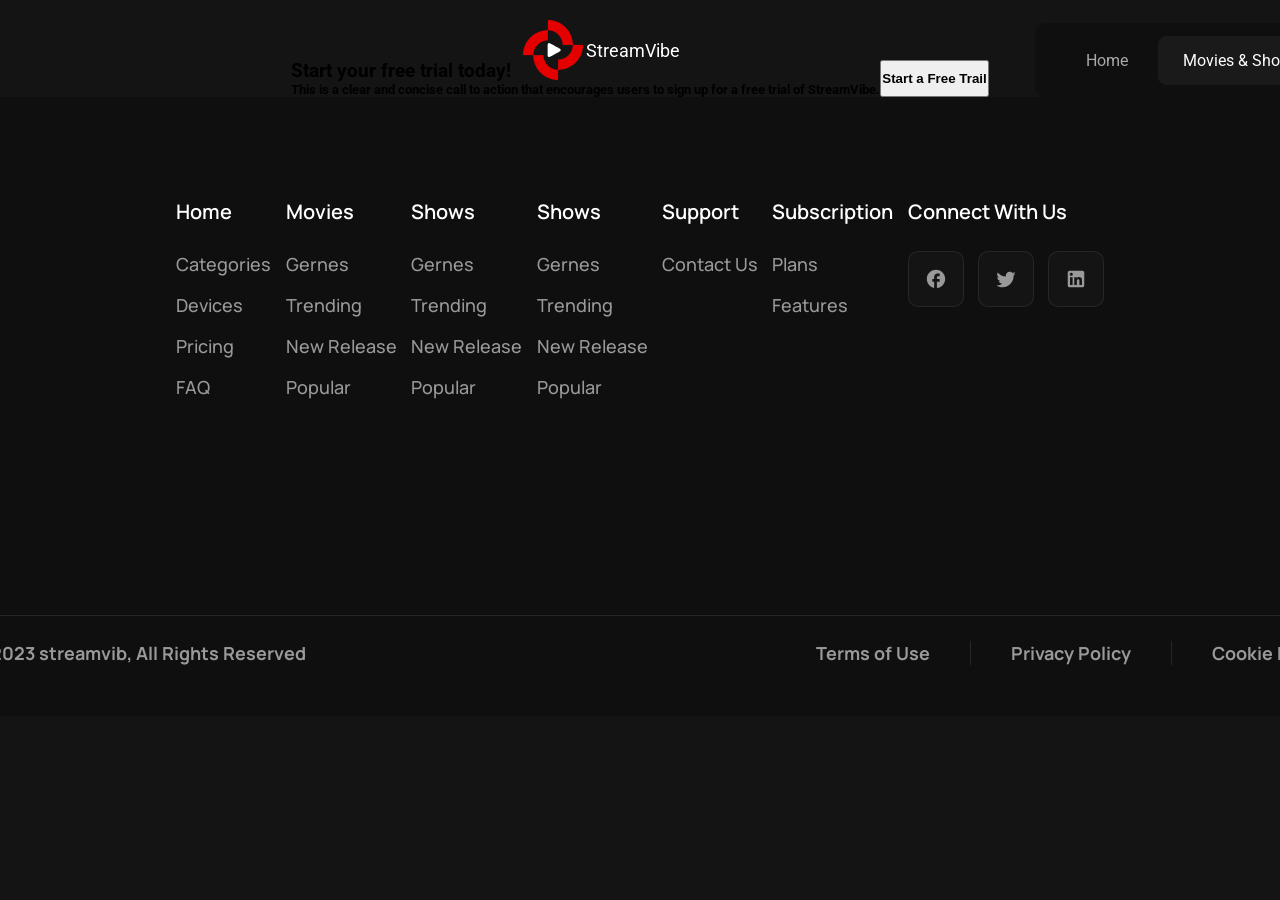
<file: pages/Subscriptions.html>
<!DOCTYPE html>
<html lang="en">
<head>
    <meta charset="UTF-8">
    <meta name="viewport" content="width=device-width, initial-scale=1.0">
    <title>Movies</title>
    <link rel="stylesheet" href="../style/Movies.css">
</head>
<body class="bg-black">
    <header>
      <header
        class="display-flex justify-content-space-between align-iteams-center nav-padding text-align-center nav-position"
      >
        <!-- Logo -->
        <nav class="display-flex align-iteams-center">
          <img src="../images/Logo.png" alt="Logo" />
          <h4 class="head-text">StreamVibe</h4>
        </nav>
        <!-- nav Bar -->
        <nav
          class="nav-bg display-flex nav-layout justify-content-center align-iteams-center width"
        >
          <a href="../index.html">Home</a>
          <a href="#" class="active">Movies & Shows</a>
          <a href="../Support.html">Support</a>
          <a href="../Subscriptions.html">Subscriptions</a>
        </nav>
        <!-- Icon -->
        <div class="display-flex icon">
          <svg
            xmlns="http://www.w3.org/2000/svg"
            width="24"
            height="24"
            viewBox="0 0 24 24"
          >
            <g fill="none" fill-rule="evenodd">
              <path
                d="m12.593 23.258l-.011.002l-.071.035l-.02.004l-.014-.004l-.071-.035q-.016-.005-.024.005l-.004.01l-.017.428l.005.02l.01.013l.104.074l.015.004l.012-.004l.104-.074l.012-.016l.004-.017l-.017-.427q-.004-.016-.017-.018m.265-.113l-.013.002l-.185.093l-.01.01l-.003.011l.018.43l.005.012l.008.007l.201.093q.019.005.029-.008l.004-.014l-.034-.614q-.005-.018-.02-.022m-.715.002a.02.02 0 0 0-.027.006l-.006.014l-.034.614q.001.018.017.024l.015-.002l.201-.093l.01-.008l.004-.011l.017-.43l-.003-.012l-.01-.01z"
              />
              <path
                fill="currentColor"
                d="M10.5 2a8.5 8.5 0 1 0 5.262 15.176l3.652 3.652a1 1 0 0 0 1.414-1.414l-3.652-3.652A8.5 8.5 0 0 0 10.5 2M4 10.5a6.5 6.5 0 1 1 13 0a6.5 6.5 0 0 1-13 0"
              />
            </g>
          </svg>
          <svg
            xmlns="http://www.w3.org/2000/svg"
            width="24"
            height="24"
            viewBox="0 0 24 24"
          >
            <path
              fill="none"
              stroke="currentColor"
              stroke-linecap="round"
              stroke-linejoin="round"
              stroke-width="1.5"
              d="M14.857 17.082a24 24 0 0 0 5.454-1.31A8.97 8.97 0 0 1 18 9.75V9A6 6 0 0 0 6 9v.75a8.97 8.97 0 0 1-2.312 6.022c1.733.64 3.56 1.085 5.455 1.31m5.714 0a24.3 24.3 0 0 1-5.714 0m5.714 0a3 3 0 1 1-5.714 0"
            />
          </svg>
        </div>
      </header>
    </header>
    <!-- last main -->
     <div class="display-flex last-main">
      <div class=" display-flex d-flex-direction-column justify-content-start text-last-main">
        <h3 class="text-last-main-first">Start your free trial today!</h3>
        <h5 class="text-last-main-second">This is a clear and concise call to action that encourages users to sign up for a free trial of StreamVibe.</h5>
      </div>
      <button class="Start-Free-Trail-button">
            <h4>Start a Free Trail</h4>
          </button>
     </div>
    <!-- top-footer -->
    <footer
      class="bG-footer display-flex justify-content-evenly margin-top footer-padding "
    >
      <!-- first-section home -->
      <div>
        <h4 class="footer-home">Home</h4>
        <h5 class="footer-text">Categories</h5>
        <h5 class="footer-text">Devices</h5>
        <h5 class="footer-text">Pricing</h5>
        <h5 class="footer-text">FAQ</h5>
      </div>
      <div>
        <h4 class="footer-home">Movies</h4>
        <h5 class="footer-text">Gernes</h5>
        <h5 class="footer-text">Trending</h5>
        <h5 class="footer-text">New Release</h5>
        <h5 class="footer-text">Popular</h5>
      </div>
      <div>
        <h4 class="footer-home">Shows</h4>
        <h5 class="footer-text">Gernes</h5>
        <h5 class="footer-text">Trending</h5>
        <h5 class="footer-text">New Release</h5>
        <h5 class="footer-text">Popular</h5>
      </div>
      <div>
        <h4 class="footer-home">Shows</h4>
        <h5 class="footer-text">Gernes</h5>
        <h5 class="footer-text">Trending</h5>
        <h5 class="footer-text">New Release</h5>
        <h5 class="footer-text">Popular</h5>
      </div>
      <div>
        <h4 class="footer-home">Support</h4>
        <h5 class="footer-text">Contact Us</h5>
      </div>
      <div>
        <h4 class="footer-home">Subscription</h4>
        <h5 class="footer-text">Plans</h5>
        <h5 class="footer-text">Features</h5>
      </div>
      <div>
        <h4 class="footer-home ">Connect With Us</h4>
        <div class="footer-icons">
          <svg class="footer-icon" xmlns="http://www.w3.org/2000/svg" width="24" height="24" viewBox="0 0 24 24"><path fill="currentColor" d="M22 12c0-5.52-4.48-10-10-10S2 6.48 2 12c0 4.84 3.44 8.87 8 9.8V15H8v-3h2V9.5C10 7.57 11.57 6 13.5 6H16v3h-2c-.55 0-1 .45-1 1v2h3v3h-3v6.95c5.05-.5 9-4.76 9-9.95"/></svg>
          <svg class="footer-icon" xmlns="http://www.w3.org/2000/svg" width="24" height="24" viewBox="0 0 24 24"><path fill="currentColor" d="M22.46 6c-.77.35-1.6.58-2.46.69c.88-.53 1.56-1.37 1.88-2.38c-.83.5-1.75.85-2.72 1.05C18.37 4.5 17.26 4 16 4c-2.35 0-4.27 1.92-4.27 4.29c0 .34.04.67.11.98C8.28 9.09 5.11 7.38 3 4.79c-.37.63-.58 1.37-.58 2.15c0 1.49.75 2.81 1.91 3.56c-.71 0-1.37-.2-1.95-.5v.03c0 2.08 1.48 3.82 3.44 4.21a4.2 4.2 0 0 1-1.93.07a4.28 4.28 0 0 0 4 2.98a8.52 8.52 0 0 1-5.33 1.84q-.51 0-1.02-.06C3.44 20.29 5.7 21 8.12 21C16 21 20.33 14.46 20.33 8.79c0-.19 0-.37-.01-.56c.84-.6 1.56-1.36 2.14-2.23"/></svg>
          <svg class="footer-icon" xmlns="http://www.w3.org/2000/svg" width="24" height="24" viewBox="0 0 24 24"><path fill="currentColor" d="M19 3a2 2 0 0 1 2 2v14a2 2 0 0 1-2 2H5a2 2 0 0 1-2-2V5a2 2 0 0 1 2-2zm-.5 15.5v-5.3a3.26 3.26 0 0 0-3.26-3.26c-.85 0-1.84.52-2.32 1.3v-1.11h-2.79v8.37h2.79v-4.93c0-.77.62-1.4 1.39-1.4a1.4 1.4 0 0 1 1.4 1.4v4.93zM6.88 8.56a1.68 1.68 0 0 0 1.68-1.68c0-.93-.75-1.69-1.68-1.69a1.69 1.69 0 0 0-1.69 1.69c0 .93.76 1.68 1.69 1.68m1.39 9.94v-8.37H5.5v8.37z"/></svg>
        </div>
      </div>
    </footer>
    <!-- bottom-footer -->
    <footer class="bG-footer display-flex">
      <div class="display-flex bottom-footer align-iteams-center justify-content-evenly">
        <h4 class="footer-bottom-text1">@2023 streamvib, All Rights Reserved</h4>
        <div class="display-flex footer-bottom-text2">
          <h4>Terms of Use</h4>
          <div class="footer-bottom-border">
          </div>
          <h4>Privacy Policy</h4>
          <div class="footer-bottom-border">
          </div>
          <h4>Cookie Policy</h4>
        </div>

      </div>
    </footer>
</body>
</html>
</file>
<file: style/home.css>
@import url("https://fonts.googleapis.com/css2?family=Cairo:wght@200..1000&family=Epilogue:ital,wght@0,100..900;1,100..900&family=Glory:ital,wght@0,100..800;1,100..800&family=Manrope:wght@200..800&family=Roboto:ital,wght@0,100..900;1,100..900&display=swap");

* {
  margin: 0;
  padding: 0;
  box-sizing: border-box;
}

:root{
  --color-white: #FFFFFF;
  --color-gray: #999999;
  --color-bg-black: #141414;
  --layout-nav-bg-black: #1f1f1f;
  --nav-bg: #0f0f0f;
  --active-color: #1a1a1a;
  --color-red: #e50000;
  --color-black-footer: #262626;
  --links-color: #bfbfbf;
   --main-font: "Manrope", sans-serif;
}

.bg-black {
  background-color: var(--color-bg-black);
}
.head-text {
  color: var(--color-white);
  padding-left: 3px;
}
.img-bg {
  width: 1920px;
  height: 860px;
}
.display-flex {
  display: flex;
}
.justify-content-space-between {
  justify-content: space-between;
}
.justify-content-evenly{
  justify-content: space-evenly;
}
.align-iteams-center {
  align-items: center;
}
.text-align-center {
  text-align: center;
}
.justify-content-center {
  justify-content: center;
}
.nav-position {
  position: absolute;
  top: 0;
  left: 0;
  transform: translateY(-20px);
  width: 100%;
}
.nav-padding {
  padding: 42px 162px;
}
.nav-layout {
  border: 4px var(--layout-nav-bg-black) solid;
  border-radius: 8px;
  padding-right: 40px;
  padding-bottom: 10px;
  padding-left: 10px;
  padding-top: 10px;
  gap: 30px;
}
/* nav-bar-width-&-position */
.width{
  width: 555px;
  height: 75px;
  position: fixed;
  transform: translate(512px,10px);
}
.nav-bg {
  background-color: var(--nav-bg);
}
.icon {
  gap: 30px;
  color: var(--color-white);
}
a {
  text-decoration: none;
  color: var(--links-color);
  &:hover {
    color: var(--color-white);
  }
}
a.active {
  color: var(--color-white);
  background-color: var(--active-color);
  border: 1px var(--active-color) solid;
  border-radius: 8px;
  padding: 14px 24px;
}
.hero-section {
  font-family: var(--main-font);
  color: var(--color-white);
  line-height: 150%;
  position: relative;
  transform: translateY(-45px);
}
.hero-text {
  font-family: var(--main-font);
  font-optical-sizing: none;
  font-weight: 400;
  font-style: normal;
  color: var(--color-gray);
  text-align: center;
  font-size: 18px;
  padding-top: 14px;
  padding-bottom: 50px;
}
.img-button {
  width: 28px;
}
.button {
  font-family: var(--main-font);
  font-weight: 600;
  font-size: 14px;
  line-height: 150%;
  background-color: var(--color-red);
  color: var(--color-white);
  padding: 18px 24px;
  border-radius: 8px;
  border: 1px solid transparent;
  position: fixed;
  transform: translateX(205%);
}
.bG-footer{
  background-color: var(--nav-bg);
  font-family: "Manrope", sans-serif;
}
.margin-top{
  margin-top: 150px;
}
.footer-padding{
  padding: 100px 162px;
}
.footer-home{
  color: var(--color-white);
  font-weight: 600;
  line-height: 150%;
  font-size: 20px;
  padding-bottom: 24px;
}
.footer-text{
  color: var(--color-gray);
  font-weight: 500;
  font-size: 18px;
  line-height: 150%;
  padding-bottom: 14px;
}
.footer-icon{
  border: 1px solid var(--color-black-footer);
  background-color: var(--active-color);
  color: var(--color-white);
  border-radius: 8px;
  width: 56px;
  height: 56px;
  padding: 16px 16px;
  /* gap: calc((100%-56px * 3 )/3); */
  gap: 14px;
}
.bottom-footer{
  flex-direction: row;
  color: var(--color-gray);
  font-family: "Manrope", sans-serif;
  font-size: 18px;
  font-weight: 400;
  padding-top: 24px;
  margin-top: 100px;
  margin-bottom: 50px;
  margin-left: 162px;
  border-top: 1px solid #262626;
  width: 1596px;
  height: 51px;

}
/* frist-copyright-pos */
.footer-bottom-text1{
    position: relative;
    transform: translateX(-170px);
}
/* second-copyright-pos */
.footer-bottom-text2{
  position: relative;
  transform: translateX(195px);
  gap: 40px;

}
/* copyright-border */
.footer-bottom-border{
  border-right: 1px solid #262626;
}
.footer-icons{
  display: flex;
  gap: 14px;
}
</file>
<file: style/Movies & Shows.css>
@import url("https://fonts.googleapis.com/css2?family=Cairo:wght@200..1000&family=Epilogue:ital,wght@0,100..900;1,100..900&family=Glory:ital,wght@0,100..800;1,100..800&family=Manrope:wght@200..800&family=Roboto:ital,wght@0,100..900;1,100..900&display=swap");
* {
  margin: 0;
  padding: 0;
  box-sizing: border-box;
}
:root {
  --color-white: #ffffff;
  --color-gray: #999999;
  --color-bg-black: #141414;
  --layout-nav-bg-black: #1f1f1f;
  --nav-bg: #0f0f0f;
  --active-color: #1a1a1a;
  --color-red: #e50000;
  --color-black-footer: #262626;
  --links-color: #bfbfbf;
  --main-font: "Manrope", sans-serif;
  --black-glitch-icon: #333333;
}

.bg-black {
  background-color: var(--color-bg-black);
}
.head-text {
  color: var(--color-white);
  padding-left: 3px;
}
.display-flex {
  display: flex;
}
.d-flex-direction-column {
  flex-direction: column;
}
.d-flex-direction-row {
  flex-direction: row;
}
.justify-content-space-between {
  justify-content: space-between;
}
.justify-content-evenly {
  justify-content: space-evenly;
}
.justify-content-start {
  justify-content: start;
}
.align-iteams-end {
  align-items: flex-end;
}
.align-iteams-center {
  align-items: center;
}
.justify-content-end {
  justify-content: flex-end;
}
.text-align-center {
  text-align: center;
}
.justify-content-center {
  justify-content: center;
}
.nav-padding {
  padding: 42px 162px;
}
.main-padding-margin {
  padding: 0 162px;
  margin: 0 50px;
  background-image: url(../images/Movies\ &\ Shows.png);
  background-repeat: no-repeat;
  background-position: center;
  width: 90%;
  height: 80vh;
  background-size: 1594px 835px;
  background-position: 95% 50%;
  border-radius: 25px;
  
}

.nav-layout {
  border: 4px var(--layout-nav-bg-black) solid;
  border-radius: 8px;
  margin-right: 407px;
  margin-left: 307px;
  /* margin-top: 22px;
  margin-bottom: 23px; */
  padding-bottom: 10px;
  padding-top: 10px;
  gap: 30px;
}
/* nav-bar-width-&-position */
.width {
  width: 586px;
  height: 75px;
  /* position: fixed;
  transform: translate(512px,10px); */
}
.nav-bg {
  background-color: var(--nav-bg);
}
.icon {
  gap: 30px;
  color: var(--color-white);
}
a {
  text-decoration: none;
  color: var(--links-color);
  &:hover {
    color: var(--color-white);
  }
}
.menu-responsive {
  display: none;
}
/* active nav page */
a.active {
  color: var(--color-white);
  background-color: var(--active-color);
  border: 1px var(--active-color) solid;
  border-radius: 8px;
  padding: 14px 24px;
}
/* ------------------------------------------------------ */
.main-img-responsive {
  display: none;
}
.hero-section {
  font-family: var(--main-font);
  color: var(--color-white);
  font-size: 38px;
  width: 1494px;
  height: 201px;
  position: relative;
  transform: translateY(-75px);
}
.hero-text {
  font-family: var(--main-font);
  font-optical-sizing: none;
  font-weight: 700;
  color: var(--color-white);
  text-align: center;
  font-size: 38px;
  line-height: 150%;
  /* margin-bottom: 4px; */
}
.hero-text-2 {
  font-family: var(--main-font);
  font-optical-sizing: none;
  font-weight: 500;
  color: var(--color-gray);
  text-align: center;
  font-size: 18px;
  margin-bottom: 30px;
}
.button-1 {
  gap: 10px;
  margin-bottom: 50px;
}
.play-button {
  font-family: var(--color-white);
  background-color: var(--color-red);
  color: var(--color-white);
  font-weight: 600;
  font-size: 18px;
  padding: 18px 24px;
  border-radius: 8px;
  border: 1px solid transparent;
  width: 157px;
  height: 56px;
  margin-right: 10px;

  /* position: fixed;
  transform: translateX(205%); */
}
.plus-button {
  border: 1px var(--color-black-footer) solid;
  border-radius: 8px;
  padding: 14px 14px;
  background-color: var(--nav-bg);
  color: var(--color-white);
}
.like-button {
  border: 1px var(--color-black-footer) solid;
  border-radius: 8px;
  padding: 14px 14px;
  background-color: var(--nav-bg);
  color: var(--color-white);
}
.sound-button {
  border: 1px var(--color-black-footer) solid;
  border-radius: 8px;
  padding: 14px 14px;
  background-color: var(--nav-bg);
  color: var(--color-white);
}
.button {
  width: 1494px;
  height: 56px;
  border-radius: 12px;
}
.back-button {
  border: 1px var(--color-black-footer) solid;
  border-radius: 8px;
  padding: 14px 14px;
  background-color: var(--nav-bg);
  color: var(--color-white);
  margin-right: 650px;
}
/* active glitch button */
.glitch-line-button-a {
  border: solid 2px var(--color-red);
  width: 23px;
  height: 4px;
  border-radius: 100px;
  background-color: var(--color-red);
  margin-right: 3px;
}
/* unactive glitch button */
.glitch-line-button {
  border: solid 2px var(--black-glitch-icon);
  width: 16.33px;
  height: 4px;
  border-radius: 100px;
  background-color: var(--black-glitch-icon);
  margin-right: 3px;
}
.forward-button {
  border: 1px var(--color-black-footer) solid;
  border-radius: 8px;
  padding: 14px 14px;
  background-color: var(--nav-bg);
  color: var(--color-white);
  margin-left: 650px;
}
/* ------------------------------------------------ */
/* Movies button */
.movie-container-button {
  margin-top: 150px;
  margin-left: 210px;
  position: relative;
  transform: translatey(50%);
}
.movies-button {
  font-family: var(--main-font);
  background-color: var(--color-red);
  color: var(--color-white);
  font-weight: 600;
  font-size: 18px;
  padding: 10px 24px;
  border-radius: 8px;
  border: 1px solid transparent;
  width: 112px;
  height: 50px;
  &:hover {
    color: var(--color-red);
    background-color: var(--color-gray);
  }
}
/* active nav page */
a.move-active {
  color: var(--color-white);
  background-color: var(--color-red);
  border: 1px var(--active-color) solid;
  border-radius: 8px;
  padding: 14px 24px;
}
/* ------------------------------- */
.container-responsive-movies-button {
  display: none;
}
/* -------------------------------------------------- */
.container {
  border: 1px solid var(--color-black-footer);
  border-radius: 12px;
  margin: 0 162px;
  /* width: 1598px; */
  /* height: 3764px; */
  margin-bottom: 150px;
  /* margin-top: 35px; */
}
.head-conatiner {
  margin: 50px 50px;
  justify-content: space-between;
  /* width: 1498px;
  height: 88px; */
}
.container-text {
  font-family: var(--main-font);
  font-optical-sizing: none;
  font-weight: 700;
  color: var(--color-white);
  text-align: center;
  font-size: 38px;
  line-height: 150%;
  padding: 15.5px;
}
.bg-buttons {
  background-color: var(--nav-bg);
  border-radius: 15px;
  width: 257px;
  height: 88px;
}
.back-container-button {
  border: 1px var(--color-black-footer) solid;
  border-radius: 8px;
  padding: 14px 14px;
  background-color: var(--color-black-footer);
  color: var(--color-white);
  padding-right: 16px;
  width: 56px;
  height: 56px;
  margin: 16px 16px;
}
.forward-container-button {
  border: 1px var(--color-black-footer) solid;
  border-radius: 8px;
  padding: 14px 14px;
  background-color: var(--color-black-footer);
  color: var(--color-white);
  padding-left: 16px;
  width: 56px;
  height: 56px;
  margin: 16px 16px;
}
/* ------------------------------------------------------------------------------ */
/* Our Genres */
.indicator-Container {
  display: none;
}
.cards {
  padding: 0 50px;
  margin-top: 50px;
  margin-bottom: 100px;
  width: calc((100%-20 * 4) / 5);

  /* width: 1498px;
  height: 342px; */
  /* gap: 30px; */
  box-sizing: border-box;
}
.card {
  /* width: 275.6px;
  height: 342px; */
  border: 1px solid var(--color-black-footer);
  border-radius: 12px;
  background-color: var(--active-color);
  padding-left: 30px;
  padding-right: 30px;
  padding-top: 30px;
  padding-bottom: 60px;
  box-sizing: border-box;
}

.card-text {
  font-family: var(--main-font);
  font-optical-sizing: none;
  font-weight: 600;
  color: var(--color-white);
  text-align: center;
  font-size: 18px;
}
/* -------------------------------------------------------------------------------------------------------------------------- */
/* Popular Top 10 In Genres num 2 */
.cards-2 {
  padding: 0 50px;
  margin-top: 50px;
  margin-bottom: 100px;
  width: fit-content;
  height: fit-content;
  gap: 30px;
  box-sizing: border-box;
}
.card-2 {
  width: 352px;
  border: 1px solid var(--color-black-footer);
  border-radius: 12px;
  background-color: var(--active-color);
  padding-left: 30px;
  padding-right: 30px;
  padding-top: 30px;
  padding-bottom: 60px;
  box-sizing: border-box;
}
.card-text-2 {
  font-family: var(--main-font);
  font-optical-sizing: none;
  font-weight: 600;
  color: var(--color-white);
  background-color: var(--color-red);
  text-align: center;
  font-size: 16px;
  line-height: 1;
  width: fit-content;
  padding: 10px 10px;
  border-radius: 5px;
  margin-bottom: 4px;
}
/* ------------------------------------------------------------------------------------------------------------------------- */
/* Trending Now num 3 */
.cards-3 {
  padding: 0 50px;
  margin-top: 50px;
  margin-bottom: 100px;
  width: calc((100%-20 * 3) / 4);
  /* width: fit-content;
  height: fit-content; */
  /* width: 1498px;
  height: 377px; */
  /* gap: 20px; */
}
.cards-img-3 {
  /* width: 243.6px; */
  width: 100%;
  height: 36px;
  padding: 20px 0;
}
.card-3 {
  /* width: 275.6px;
  height: 342px; */
  border: 1px solid var(--color-black-footer);
  border-radius: 12px;
  background-color: var(--active-color);
  padding-left: 30px;
  padding-right: 30px;
  padding-top: 30px;
  padding-bottom: 60px;
  box-sizing: border-box;
}

/* -------------------------------------------------------------------------------------------------------------------------------- */
/* New Releases num 4 */
.cards-4 {
  padding: 0 50px;
  margin-top: 50px;
  margin-bottom: 100px;
  /* width: 1498px;
  height: 500px; */
  gap: 20px;
}
.cards-img-4 {
  width: 283.6px;
  height: 377px;
  padding: 20px 0;
}
.card-4 {
  width: 275.6px;
  height: 342px;
  border: 1px solid var(--color-black-footer);
  border-radius: 12px;
  background-color: var(--active-color);
  padding-left: 30px;
  padding-right: 30px;
  padding-top: 30px;
  padding-bottom: 60px;
  box-sizing: border-box;
}
.card-text-4 {
  font-family: var(--main-font);
  font-optical-sizing: none;
  font-weight: 500;
  color: var(--color-gray);
  background-color: var(--color-bg-black);
  text-align: center;
  font-size: 16px;
  border: 1px solid var(--layout-nav-bg-black);
  border-radius: 51px;
}
/* ---------------------------------------------------------------------------------------------------------------------- */
/* card Must - Watch Movies num 5 */
.cards-5 {
  padding: 0 50px;
  margin-top: 50px;
  margin-bottom: 100px;
  /* width: 1498px;
  height: 500px; */
  gap: 20px;
  box-sizing: border-box;
}
.card-5 {
  width: 359px;
  height: 500px;
  border: 1px solid var(--color-black-footer);
  border-radius: 12px;
  background-color: var(--active-color);
  padding-left: 20px;
  padding-right: 20px;
  padding-top: 20px;
  padding-bottom: 76px;
  box-sizing: border-box;
}
.cards-img {
  width: 215.6px;
  height: 30px;
}
/* card-text Must - Watch Movies num 5 */
.cards-img-5 {
  width: 319.5px;
  height: 36px;
  padding: 20px 0;
}
/* ------------------------------------------------------------------------------------------------------------------------------------ */
.incards-button-5 {
  width: 147.12px;
  height: 33px;
  background-color: var(--color-bg-black);
  color: var(--color-gray);
  border: 1px solid var(--layout-nav-bg-black);
  border-radius: 51px;
}
.incards-button {
  width: 30px;
  height: 30px;
  background-color: var(--active-color);
  color: var(--color-white);
  border: 1px solid var(--layout-nav-bg-black);
  border-radius: 8px;
  border-inline-color: var(--active-color);
}
.hours-button {
  width: fit-content;
  height: fit-content;
  background-color: var(--color-bg-black);
  color: var(--color-gray);
  border: 1px solid var(--layout-nav-bg-black);
  border-radius: 51px;
  padding: 6px 10px 6px 6px;
  font-family: var(--main-font);
  font-weight: 500;
  font-size: 16px;
  line-height: 150%;
  gap: 2px;
  align-items: center;
}
.incards-button-2 {
  width: fit-content;
  height: fit-content;
  background-color: var(--color-bg-black);
  color: var(--color-gray);
  border: 1px solid var(--layout-nav-bg-black);
  border-radius: 51px;
  padding: 6px 10px 6px 6px;
  font-family: var(--main-font);
  font-weight: 500;
  font-size: 16px;
  line-height: 150%;
  gap: 4px;
  justify-content: center;
}
/* ------------------------------------------------ */
/* Popular Top 10 In Genres num 2 */
.show-cards-2 {
  padding: 0 50px;
  margin-top: 50px;
  margin-bottom: 100px;
  width: 1598px;
  height: 378px;
  gap: 30px;
  box-sizing: border-box;
}
.card-2 {
  width: 352px;
  height: 378px;
  border: 1px solid var(--color-black-footer);
  border-radius: 12px;
  background-color: var(--active-color);
  padding-left: 30px;
  padding-right: 30px;
  padding-top: 30px;
  padding-bottom: 60px;
  box-sizing: border-box;
}
.card-text-2 {
  font-family: var(--main-font);
  font-optical-sizing: none;
  font-weight: 600;
  color: var(--color-white);
  background-color: var(--color-red);
  text-align: center;
  font-size: 16px;
  line-height: 1;
  width: fit-content;
  padding: 10px 10px;
  border-radius: 5px;
  margin-bottom: 4px;
}
/* ------------------------------------------------------------------------ */
/* Shows */
.container-2 {
  border: 1px solid var(--color-black-footer);
  border-radius: 12px;
  margin: 0 162px;
  /* width: 1598px; */
  /* height: 3764px; */
  margin-bottom: 150px;
  /* margin-top: 35px; */
}
/* Trending Shows Now num 3 */
.show-cards-3 {
  padding: 0 50px;
  margin-top: 50px;
  margin-bottom: 100px;
  width: 1497px;
  height: 582px;
  gap: 20px;
}
.show-card-3 {
  width: 359.25px;
  height: 444px;
  border: 1px solid var(--color-black-footer);
  border-radius: 12px;
  background-color: var(--active-color);
  padding-left: 30px;
  padding-right: 30px;
  padding-top: 30px;
  padding-bottom: 60px;
}
.show-cards-img-3 {
  width: 319.25px;
  height: 348px;
  padding: 20px 20px;
}
.incards-show-button-3 {
  width: 113px;
  height: 36px;
  background-color: var(--color-bg-black);
  color: var(--color-gray);
  border: 1px solid var(--layout-nav-bg-black);
  border-radius: 51px;
  padding: 6px 10px 6px 6px;
  font-family: var(--main-font);
  font-weight: 500;
  font-size: 16px;
  line-height: 150%;
  gap: 4px;
  display: flex;
  align-items: center;
  justify-content: center;
}
.hours-show-button {
  width: 118px;
  height: 36px;
  background-color: var(--color-bg-black);
  color: var(--color-gray);
  border: 1px solid var(--layout-nav-bg-black);
  border-radius: 51px;
  padding: 6px 10px 6px 6px;
  margin-left: -20px;
  font-family: var(--main-font);
  font-weight: 500;
  font-size: 16px;
  line-height: 150%;
  margin-left: -20px;
}
/* ------------------------------------------------------------------------ */
/* Shows */
/* Must - Watch Shows num 5 */
.show-cards-5 {
  padding: 0 50px;
  margin-top: 50px;
  margin-bottom: 50px;
  width: 1497px;
  height: 500px;
  gap: 20px;
}
.show-card-5 {
  width: 359.25px;
  height: 500px;
  border: 1px solid var(--color-black-footer);
  border-radius: 12px;
  background-color: var(--active-color);
  padding-left: 30px;
  padding-right: 30px;
  padding-top: 30px;
  padding-bottom: 60px;
}

.show-cards-img-5 {
  width: 319.25px;
  height: 36px;
  border-radius: 12px;
  padding: 20px 20px;
}
.incards-show-button-5 {
  width: 113px;
  height: 36px;
  background-color: var(--color-bg-black);
  color: var(--color-gray);
  border: 1px solid var(--layout-nav-bg-black);
  border-radius: 51px;
  padding: 6px 10px 6px 6px;
  font-family: var(--main-font);
  font-weight: 500;
  font-size: 16px;
  line-height: 150%;
  gap: 4px;
  display: flex;
  align-items: center;
}
.hours-show-button {
  width: 118px;
  height: 36px;
  background-color: var(--color-bg-black);
  color: var(--color-gray);
  border: 1px solid var(--layout-nav-bg-black);
  border-radius: 51px;
  padding: 6px 10px 6px 6px;
  margin-left: -20px;
  font-family: var(--main-font);
  font-weight: 500;
  font-size: 16px;
  line-height: 150%;
  margin-left: -20px;
  gap: 2px;
  display: flex;
  align-items: center;
}
/* -------------------------------------------------------------- */
.last-main {
  background-image: url(../images/last-main.png);
  background-repeat: no-repeat;
  background-position: center;
  margin: 0 162px;
  width: 1596px;
  height: 313px;
}
.text-last-main {
  padding: 100px 100px 100px 80px;
  width: 1148px;
  height: 113px;
  gap: 14px;
}
.text-last-main-first {
  font-family: var(--main-font);
  font-optical-sizing: none;
  font-weight: 700;
  color: var(--color-white);
  /* text-align: center; */
  font-size: 48px;
  line-height: 150%;
  padding-bottom: 14px;
}
.text-last-main-second {
  font-family: var(--main-font);
  font-optical-sizing: none;
  font-weight: 400;
  color: var(--color-gray);
  /* text-align: center; */
  font-size: 18px;
  line-height: 150%;
  padding-bottom: 14px;
}
.Start-Free-Trail-button {
  font-family: var(--color-white);
  background-color: var(--color-red);
  color: var(--color-white);
  font-weight: 600;
  font-size: 18px;
  padding: 18px 24px;
  gap: 10px;
  border-radius: 8px;
  border: 1px solid transparent;
  width: 188px;
  height: 63px;
  margin: 125px 80px 125px 125px;
  /* margin-right: 10px;  */

  /* position: fixed;
  transform: translateX(205%); */
}
/* ------------------------------------------------------------- */
/* footer */
.bG-footer {
  background-color: var(--nav-bg);
  font-family: "Manrope", sans-serif;
}
.margin-top {
  margin-top: 150px;
}
.footer-padding {
  padding: 100px 162px;
}
.footer-home {
  color: var(--color-white);
  font-weight: 600;
  line-height: 150%;
  font-size: 20px;
  padding-bottom: 24px;
}
.footer-text {
  color: var(--color-gray);
  font-weight: 500;
  font-size: 18px;
  line-height: 150%;
  padding-bottom: 14px;
}
.footer-icon {
  border: 1px solid var(--color-black-footer);
  background-color: var(--active-color);
  color: var(--color-white);
  border-radius: 8px;
  width: 56px;
  height: 56px;
  padding: 16px 16px;
  /* gap: calc((100%-56px * 3 )/3); */
  gap: 14px;
}
.bottom-footer {
  flex-direction: row;
  color: var(--color-gray);
  font-family: "Manrope", sans-serif;
  font-size: 18px;
  font-weight: 400;
  padding-top: 24px;
  margin-top: 100px;
  margin-bottom: 50px;
  margin-left: 162px;
  border-top: 1px solid #262626;
  width: 1596px;
  height: 51px;
}
/* frist-copyright-pos */
.footer-bottom-text1 {
  position: relative;
  transform: translateX(-170px);
}
/* second-copyright-pos */
.footer-bottom-text2 {
  position: relative;
  transform: translateX(195px);
  gap: 40px;
}
/* copyright-border */
.footer-bottom-border {
  border-right: 1px solid #262626;
}
.footer-icons {
  display: flex;
  gap: 14px;
}
/* ---------------------------------------------------- */


/* --------------------------- */
@media (max-width: 992px) {
  .nav-resonsive {
    display: none;
  }
  .menu-responsive {
    display: block;
    background-color: var(--active-color);
    border: 3px solid var(--color-black-footer);
    border-radius: 6px;
    padding: 12px 12px;
  }
  .main-padding-margin {
    display: flex;

    justify-content: end;
  }
  /* .main-img-responsive {
    display: flex;
    padding: 0 260px;
    margin: 0 50px;
  } */
  .responsive-buttons {
    display: none;
  }
  .movie-container-button {
    display: none;
  }
  .container-responsive-movies-button {
    display: flex;
    margin: 0 162px;
    padding: 8px 8px;
    width: fit-content;
    border: 3px solid var(--active-color);
    border-radius: 8px;
    position: relative;
    transform: translatex(100%);
    background-color: var(--nav-bg);
    justify-content: center;
    .responsive-movies-button {
      padding: 12px 20px;
      background-color: var(--active-color);
      color: var(--color-white);
      border: 1px solid transparent;
      border-radius: 6px;
      font-family: var(--main-font);
      font-optical-sizing: none;
      font-weight: 500;
      color: var(--color-white);
      text-align: center;
      font-size: 14px;
      line-height: 150%;
    }
    .responsive-shows-button {
      padding: 12px 20px;
      background-color: var(--nav-bg);
      color: var(--color-gray);
      border: 1px solid transparent;
      border-radius: 6px;
      font-family: var(--main-font);
      font-optical-sizing: none;
      font-weight: 500;
      text-align: center;
      font-size: 14px;
      line-height: 150%;
    }
  }
  .container {
    border: 0;
    .indicator-Container {
      display: block;
    }
    .cards .card:nth-child(3) {
      display: none;
    }
    .cards .card:nth-child(4) {
      display: none;
    }
    .cards .card:nth-child(5) {
      display: none;
    }
    .cards-2 .card-2:nth-child(1) {
      width: 280px;
    }
    .cards-2 .card-2:nth-child(2) {
      width: 280px;
    }
    .cards-2 .card-2:nth-child(3) {
      display: none;
    }
    .cards-2 .card-2:nth-child(4) {
      display: none;
    }
    .cards-3 .card-3:nth-child(1) {
      width: 280px;
    }
    .cards-3 .card-3:nth-child(2) {
      width: 280px;
    }
    .cards-3 .card-3:nth-child(3) {
      display: none;
    }
    .cards-3 .card-3:nth-child(4) {
      display: none;
    }
    .cards-3 .card-3:nth-child(5) {
      display: none;
    }
    .cards-4 .card-4:nth-child(1) {
      width: 280px;
    }
    .cards-4 .card-4:nth-child(2) {
      width: 280px;
    }
    .cards-4 .card-4:nth-child(3) {
      display: none;
    }
    .cards-4 .card-4:nth-child(4) {
      display: none;
    }
    .cards-4 .card-4:nth-child(5) {
      display: none;
    }

    .cards-5 .card-5:nth-child(1) {
      width: 280px;
      height: 400px;
      .cards-img-5 {
        width: 250px;
      }
    }
    .cards-5 .card-5:nth-child(2) {
      width: 280px;
      height: 400px;

      .cards-img-5 {
        width: 250px;
      }
    }

    .cards-5 .card-5:nth-child(3) {
      display: none;
    }
    .cards-5 .card-5:nth-child(4) {
      display: none;
    }
  }
  .container-2 {
    display: none;
  }
  .responsive-footer {
    display: flex;
    flex-wrap: wrap;
  }

  .last-main {
    display: flex;
    flex-direction: column;
  }
}
</file>
<file: style/Movies.css>
@import url("https://fonts.googleapis.com/css2?family=Epilogue:ital,wght@0,100..900;1,100..900&family=Glory:ital,wght@0,100..800;1,100..800&family=Manrope:wght@200..800&family=Roboto:ital,wght@0,100..900;1,100..900&display=swap");
@import url("https://fonts.googleapis.com/css2?family=Cairo:wght@200..1000&family=Epilogue:ital,wght@0,100..900;1,100..900&family=Glory:ital,wght@0,100..800;1,100..800&family=Manrope:wght@200..800&family=Roboto:ital,wght@0,100..900;1,100..900&display=swap");

* {
  margin: 0;
  padding: 0;
  box-sizing: border-box;
}

body {
  display: flex;
  flex-direction: column;
  justify-content: center;
  align-items: center;
  font-family: "Roboto", sans-serif;
  background-color: var(--color-bg-black);
}

:root {
  --color-white: #ffffff;
  --color-gray: #999999;
  --color-bg-black: #141414;
  --color-black-20: #333333;
  --layout-nav-bg-black: #1f1f1f;
  --nav-bg: #0f0f0f;
  --active-color: #1a1a1a;
  --color-red: #e50000;
  --color-black-footer: #262626;
  --links-color: #bfbfbf;
  --main-font: "Manrope", sans-serif;
}

.hero-section1 {
  width: 100%;
  margin-bottom: 150px;
}

header {
  position: relative;
  z-index: 10000;
}

nav a {
  position: relative;
  z-index: 10001;
}

.head-text {
  color: var(--color-white);
  font-weight: 400;
  font-size: 18px;
  line-height: 150%;
  padding-left: 3px;
}
.imgggg {
  width: 60px;
}
.display-flex {
  display: flex;
}
.d-flex-wrap {
  flex-wrap: wrap;
}
.d-flex-direction-column {
  flex-direction: column;
}
.d-flex-direction-row {
  flex-direction: row;
}
.justify-content-space-between {
  justify-content: space-between;
}
.justify-content-evenly {
  justify-content: space-evenly;
}
.justify-content-start {
  justify-content: start;
}
.align-iteams-end {
  align-items: end;
}
.align-iteams-center {
  align-items: center;
}
.justify-content-end {
  justify-content: flex-end;
}
.text-align-center {
  text-align: center;
}
.justify-content-center {
  justify-content: center;
}
.justify-content-start {
  justify-content: start;
}
.nav-position {
  transform: translateY(20px);
}
.nav-padding {
  padding: 0 162px;
}
.nav-layout {
  background: rgba(20, 20, 20, 0.6);
  backdrop-filter: blur(10px);
  border-radius: 12px;
  padding: 10px 40px;
  gap: 30px;
}
/* اللينكات */
nav a {
  position: relative;
  color: #aaa;
  transition: 0.3s;
}
/* الخط تحت */
nav a::after {
  content: "";
  position: absolute;
  left: 50%;
  bottom: -6px;
  width: 0%;
  height: 2px;
  background: linear-gradient(90deg, #00ffd5, #00aaff);
  transition: 0.4s;
  transform: translateX(-50%);
  border-radius: 10px;
}
/* hover */
nav a:hover {
  color: #fff;
  text-shadow: 0 0 8px #00ffd5;
}
/* الخط يتمدد */
nav a:hover::after {
  width: 100%;
}

/*  Glow حوالين البوردر */
.nav-layout:hover {
  box-shadow:
    0 0 10px rgba(0, 255, 213, 0.4),
    0 0 20px rgba(0, 170, 255, 0.3),
    0 0 40px rgba(0, 170, 255, 0.2);
}

.nav-layout:hover::after {
  content: "";
  position: absolute;
  top: 0;
  left: 50%;
  width: 20%;
  height: 100%;

  background: linear-gradient(
    120deg,
    transparent,
    rgba(255, 255, 255, 0.6),
    transparent
  );
}

/* تتحرك عند الهوفر */
.nav-layout:hover::after {
  animation: shine 1.3s;
}

@keyframes shine {
  0% {
    left: 150%;
  }
  100% {
    left: 00%;
  }
}

/* nav-bar-width-&-position */
.width {
  width: 555px;
  height: 75px;
  position: fixed;
  transform: translate(512px, 10px);
}
.nav-bg {
  background-color: var(--nav-bg);
}

/* container hover feel */
.icon {
  gap: 30px;
  color: var(--color-white);
  transform: translate(1700%);
  display: flex;
  align-items: center;
}

/* 🎯 style لكل icon */
.icon i,
.icon svg {
  font-size: 18px;
  cursor: pointer;
  transition: all 0.3s ease;
  position: relative;
}

/* ✨ hover glow + lift */
.icon i:hover,
.icon svg:hover {
  transform: translateY(-5px) scale(1.15);
  color: #00ffd5;
  text-shadow:
    0 0 10px #00ffd5,
    0 0 20px rgba(0, 255, 213, 0.4);
}
/* 🔔 bell animation (shake / ring) */
.icon .bell:hover {
  animation: bellShake 0.5s ease;
}
/* 🔍 search pulse animation */
.icon .search:hover {
  animation: searchPulse 0.6s ease;
}
/* bell keyframes */
@keyframes bellShake {
  0% {
    transform: rotate(0);
  }
  25% {
    transform: rotate(10deg);
  }
  50% {
    transform: rotate(-10deg);
  }
  75% {
    transform: rotate(5deg);
  }
  100% {
    transform: rotate(0);
  }
}
/* search pulse */
@keyframes searchPulse {
  0% {
    transform: scale(1);
    box-shadow: 0 0 0 rgba(0, 255, 213, 0);
  }
  50% {
    transform: scale(1.2);
    box-shadow: 0 0 15px rgba(0, 255, 213, 0.4);
  }
  100% {
    transform: scale(1);
    box-shadow: 0 0 0 rgba(0, 255, 213, 0);
  }
}
a {
  text-decoration: none;
  color: var(--links-color);
  &:hover {
    color: var(--color-white);
  }
}
a.active {
  color: var(--color-white);
  background-color: var(--active-color);
  border: 1px var(--active-color) solid;
  border-radius: 8px;
  padding: 14px 24px;
}

.img-icon {
  display: none;
}
/* ---------------------------------------------------------------------------------------- */
.main-padding-margin {
  /* padding: 0 162px; */
  margin: 0 162px 50px 162px;
}
.hero-section-img {
  background-image: url(../images/movies-bg.png);
  background-repeat: no-repeat;
  background-position: center;
  background-size: contain;
  height: 80vh;
  border-radius: 25px;
  width: 100%;
  /* position: relative; */
  /* z-index: 1; */
  /* margin: 0 162px; */
  /* width: 90%; */
  /* background-size: 1594px 835px; */
  /* background-position: 95% 50%; */
  /* background-image: url(../images/Sub\ Container\ \(1\).png); */
}
.hero-section {
  font-family: var(--main-font);
  color: var(--color-white);
  font-size: 38px;
  /* width: 1494px;
  height: 201px; */
  position: relative;
  transform: translateY(-75px);
}

.hero-text {
  font-family: var(--main-font);
  font-optical-sizing: none;
  font-weight: 700;
  color: var(--color-white);
  text-align: center;
  font-size: 38px;
  line-height: 150%;
  /* margin-bottom: 4px; */
}
.hero-text-2 {
  font-family: var(--main-font);
  font-optical-sizing: none;
  font-weight: 500;
  color: var(--color-gray);
  text-align: center;
  font-size: 18px;
  margin-bottom: 30px;
}
.button-1 {
  gap: 10px;
}
.play-button {
  font-family: var(--color-white);
  background-color: var(--color-red);
  color: var(--color-white);
  font-weight: 600;
  font-size: 18px;
  padding: 18px 24px;
  border-radius: 8px;
  border: 1px solid transparent;
  margin-right: 10px;

  /* position: fixed;
  transform: translateX(205%); */
}
.plus-button {
  border: 1px var(--color-black-footer) solid;
  border-radius: 8px;
  padding: 14px 14px;
  background-color: var(--nav-bg);
  color: var(--color-white);
}
.like-button {
  border: 1px var(--color-black-footer) solid;
  border-radius: 8px;
  padding: 14px 14px;
  background-color: var(--nav-bg);
  color: var(--color-white);
}
.sound-button {
  border: 1px var(--color-black-footer) solid;
  border-radius: 8px;
  padding: 14px 14px;
  background-color: var(--nav-bg);
  color: var(--color-white);
}
.button {
  width: 1494px;
  height: 56px;
  border-radius: 12px;
}
/* --------------------------------------------------------------------------------- */
.main-container {
  margin: 0 162px;
  gap: 20px;
}
/* first section */
.first-section {
  background-color: var(--color-black-footer);
  border: 1px solid var(--color-black-footer);
  border-radius: 12px;
  font-family: var(--main-font);
  font-optical-sizing: none;
  text-align: start;
  font-size: 38px;
  line-height: 150%;
  margin: 0 0 30px 0;
  padding: 50px;
  width: 100%;
}
.first-text-1 {
  font-family: var(--main-font);
  color: var(--color-gray);
  font-optical-sizing: none;
  font-weight: 500;
  text-align: start;
  font-size: 18px;
  line-height: 150%;
  /* padding: 50px 50px 14px 50px; */
  padding-bottom: 14px;
}
.first-text-2 {
  font-family: var(--main-font);
  color: var(--color-white);
  font-optical-sizing: none;
  font-weight: 500;
  text-align: start;
  font-size: 18px;
  line-height: 150%;
  /* padding: 0px 50px 50px 50px; */
}
/* second-section */
.second-section {
  background-color: var(--color-black-footer);
  border: 1px solid var(--color-black-footer);
  border-radius: 12px;
  font-family: var(--main-font);
  font-optical-sizing: none;
  text-align: start;
  font-size: 38px;
  line-height: 150%;
  padding: 50px;
  /* width: fit-content; */
  width: 100%;
  margin: 0 0 30px 0;
}
.int-second-section {
  padding-bottom: 30px;
}
.back-button {
  border: 1px var(--color-black-footer) solid;
  border-radius: 100px;
  padding: 14px 14px;
  background-color: var(--nav-bg);
  color: var(--color-white);
}
.forward-button {
  border: 1px var(--color-black-footer) solid;
  border-radius: 100px;
  padding: 14px 14px;
  background-color: var(--nav-bg);
  color: var(--color-white);
}
.cast {
  gap: 20px;
  margin-bottom: 50px;
}
/* third section */
.third-section {
  background-color: var(--color-black-footer);
  border: 1px solid var(--color-black-footer);
  border-radius: 12px;
  font-family: var(--main-font);
  font-optical-sizing: none;
  text-align: start;
  font-size: 38px;
  line-height: 150%;
  padding: 50px;
  /* width: fit-content; */
  width: 100%;
}
.third-plus-button {
  border: 1px var(--color-black-footer) solid;
  border-radius: 8px;
  padding: 15px 15px;
  gap: 4px;
  background-color: var(--color-bg-black);
  color: var(--color-white);
}
.int-third-section {
  padding-bottom: 40px;
}
.cards {
  gap: 20px;
  margin-bottom: 40px;
}
.first-card {
  background-color: var(--nav-bg);
  padding: 40px 40px;
  border-radius: 12px;
}
.third-text-1 {
  font-family: var(--main-font);
  color: var(--color-white);
  font-optical-sizing: none;
  font-weight: 500;
  text-align: start;
  font-size: 20px;
  line-height: 150%;
  /* padding: 0px 50px 50px 50px; */
}
.third-text-2 {
  font-family: var(--main-font);
  color: var(--color-gray);
  font-optical-sizing: none;
  font-weight: 500;
  text-align: start;
  font-size: 18px;
  line-height: 150%;
  /* padding: 50px 50px 14px 50px; */
  padding-bottom: 14px;
}
.incard-stars {
  width: 147.12px;
  height: 33px;
  background-color: var(--color-bg-black);
  color: var(--color-gray);
  border: 1px solid var(--layout-nav-bg-black);
  border-radius: 51px;
}
.third-text-3 {
  font-family: var(--main-font);
  color: var(--color-gray);
  font-optical-sizing: none;
  font-weight: 400;
  text-align: start;
  font-size: 18px;
  line-height: 150%;
}
.third-section-buttons {
  gap: 10px;
}
.back-button {
  border: 1px var(--color-black-footer) solid;
  border-radius: 100px;
  padding: 14px 14px;
  background-color: var(--nav-bg);
  color: var(--color-white);
}
/* active glitch button */
.glitch-line-button-a {
  border: solid 2px var(--color-red);
  width: 23px;
  height: 4px;
  border-radius: 100px;
  background-color: var(--color-red);
  margin-right: 3px;
}
/* unactive glitch button */
.glitch-line-button {
  border: solid 2px var(--black-glitch-icon);
  width: 16.33px;
  height: 4px;
  border-radius: 100px;
  background-color: var(--color-black-20);
  margin-right: 3px;
}
.forward-button {
  border: 1px var(--color-black-footer) solid;
  border-radius: 100px;
  padding: 14px 14px;
  background-color: var(--nav-bg);
  color: var(--color-white);
}
/* side-container */
.side-container {
  background-color: var(--color-black-footer);
  border: 1px solid var(--color-black-footer);
  border-radius: 12px;
  /* margin:0 0 30px 0 ; */
  padding: 50px;
  height: fit-content;
  /* width: fit-content; */
}
.side-container-section-1 {
  margin-bottom: 30px;
}
.side-container-text-1-section-1 {
  font-family: var(--main-font);
  color: var(--color-gray);
  font-optical-sizing: none;
  font-weight: 500;
  font-size: 18px;
  line-height: 150%;
  padding-bottom: 14px;
  gap: 4px;
}
.side-container-text-2-section-1 {
  font-family: var(--main-font);
  color: var(--color-white);
  font-optical-sizing: none;
  font-weight: 600;
  font-size: 20px;
  line-height: 150%;
}
.side-container-section-2 {
  margin-bottom: 30px;
  /* width: 100%; */
}
.side-container-text-1-section-2 {
  font-family: var(--main-font);
  color: var(--color-gray);
  font-optical-sizing: none;
  font-weight: 500;
  font-size: 18px;
  line-height: 150%;
  padding-bottom: 14px;
  gap: 4px;
}
.side-container-head-text-2-section-2 {
  gap: 10px;
}
.side-container-text-2-section-2 {
  font-family: var(--main-font);
  background-color: var(--color-bg-black);
  color: var(--color-white);
  border-radius: 8px;
  border: 1px solid var(--color-black-footer);
  /* width: fit-content; */
  font-optical-sizing: none;
  font-weight: 500;
  font-size: 18px;
  line-height: 150%;
  padding: 8px 14px;
  gap: 10px;
}
.side-container-section-3 {
  margin-bottom: 30px;
  /* width: 100%; */
}
.side-container-text-1-section-3 {
  font-family: var(--main-font);
  color: var(--color-gray);
  font-optical-sizing: none;
  font-weight: 500;
  font-size: 18px;
  line-height: 150%;
  padding-bottom: 14px;
  gap: 1.5px;
}
.side-container-head-text-2-section-3 {
  gap: 20px;
  /* width: fit-content; */
}

.side-container-text-2-section-3 {
  font-family: var(--main-font);
  background-color: var(--color-bg-black);
  color: var(--color-white);
  border-radius: 8px;
  border: 1px solid var(--color-black-footer);
  /* width: 100%; */
  font-optical-sizing: none;
  font-weight: 500;
  font-size: 18px;
  line-height: 150%;
  padding: 16px;
  gap: 4px;
}
.side-container-section-4 {
  margin-bottom: 30px;
  width: 100%;
}
.side-container-text-1-section-4 {
  font-family: var(--main-font);
  color: var(--color-gray);
  font-optical-sizing: none;
  font-weight: 500;
  font-size: 18px;
  line-height: 150%;
  padding-bottom: 14px;
}

.side-container-text-2-section-4 {
  background-color: var(--color-bg-black);
  border-radius: 8px;
  border: 1px solid var(--color-black-footer);
  width: 100%;
  gap: 10px;
  padding: 14px;
}
.side-container-text-3-section-4 {
  font-family: var(--main-font);
  color: var(--color-white);
  font-optical-sizing: none;
  font-weight: 500;
  font-size: 18px;
  line-height: 150%;
}
.side-container-text-4-section-4 {
  font-family: var(--main-font);
  color: var(--color-gray);
  font-optical-sizing: none;
  font-weight: 500;
  font-size: 16px;
  line-height: 150%;
}

/* --------------------------------------------------------------------------------- */
.parent8 {
  margin: 150px 162px;
  margin-bottom: 150px;

  background-image: url(../images/last-main.png);
  background-repeat: no-repeat;
  height: 313px;
  display: flex;
}
.p2-2 {
  width: 1240px;
  font-size: 18px;
  line-height: 150%;
  font-weight: 400;
  color: var(--color-gray);
  margin-bottom: 80px;
  margin-right: 100px;
}

.p6-6 {
  font-size: 18px;
  line-height: 150%;
  font-weight: 600;
  color: var(--color-white);
  padding: 18px 24px;
}
.parent8-text {
  padding: 100px 0;
  padding: 80px;
  width: 1148px;
  height: 313px;
}
.p15 {
  font-size: 48px;
  line-height: 150%;
  font-weight: 700;
  color: var(--color-white);

  margin-bottom: 14px;
}

.bord-style4 {
  width: 188px;
  height: 63px;

  border-radius: 8px;
  background-color: #e50000;

  border: 1px solid rgba(0, 0, 0, 0.15);

  margin-top: 125px;
  margin-left: 100px;

  cursor: pointer;
  position: relative;
  overflow: hidden;

  transition: all 0.25s ease;
}

/* 🔥 hover */
.bord-style4:hover {
  background-color: #b30000;
  transform: translateY(-4px) scale(1.04);

  box-shadow: 0 10px 25px rgba(229, 0, 0, 0.4);
}

/* 👆 active (click) */
.bord-style4:active {
  transform: translateY(0px) scale(0.96);
  background-color: #8f0000;
}

/* ✨ shine */
.bord-style4::before {
  content: "";
  position: absolute;
  top: 0;
  left: -80%;
  width: 50%;
  height: 100%;

  background: rgba(255, 255, 255, 0.25);
  transform: skewX(-25deg);
}

.bord-style4:hover::before {
  animation: shineMove 0.8s ease;
}

@keyframes shineMove {
  0% {
    left: -80%;
  }
  100% {
    left: 130%;
  }
}

/*animation-section2*/

.hero-section2 {
  opacity: 0;
  transform: translateY(60px);
  animation: fadeUp 1s ease forwards;
}

/* العناصر اللي جواه */
.alt-flexx > *,
.parent6 > * {
  opacity: 0;
  transform: translateY(30px);
  animation: fadeUp 0.8s ease forwards;
}

/* delay بسيط */
.alt-flexx > *:nth-child(1) {
  animation-delay: 0.2s;
}
.alt-flexx > *:nth-child(2) {
  animation-delay: 0.4s;
}

.parent6 > *:nth-child(1) {
  animation-delay: 0.3s;
}
.parent6 > *:nth-child(2) {
  animation-delay: 0.5s;
}
.parent6 > *:nth-child(3) {
  animation-delay: 0.7s;
}

@keyframes fadeUp {
  to {
    opacity: 1;
    transform: translateY(0);
  }
}

.parent8-text > * {
  opacity: 0;
  transform: translateY(30px);
  animation: textUp 0.8s ease forwards;
}

.parent8-text > *:nth-child(1) {
  animation-delay: 0.2s;
}
.parent8-text > *:nth-child(2) {
  animation-delay: 0.4s;
}

@keyframes textUp {
  to {
    opacity: 1;
    transform: translateY(0);
  }
}

/*footer */

.bG-footer {
  width: 100%;

  background-color: var(--nav-bg);
  font-family: "Manrope", sans-serif;
}

.footer-padding {
  padding: 100px 162px;
}
.footer-home {
  color: var(--color-white);
  font-weight: 600;
  line-height: 150%;
  font-size: 20px;
  padding-bottom: 24px;
}
.footer-text {
  color: var(--color-gray);
  font-weight: 500;
  font-size: 18px;
  line-height: 150%;
  padding-bottom: 14px;
}
.bottom-footer {
  flex-direction: row;
  color: var(--color-gray);
  font-family: "Manrope", sans-serif;
  font-size: 18px;
  font-weight: 400;
  padding-top: 24px;
  margin-top: 100px;
  margin-bottom: 50px;

  /* بدل margin-left */
  margin-left: auto;
  margin-right: auto;

  border-top: 1px solid #262626;
  width: 1596px;
  height: 51px;
}
/* frist-copyright-pos */
.footer-bottom-text1 {
  position: relative;
  transform: translateX(-170px);
}
/* second-copyright-pos */
.footer-bottom-text2 {
  position: relative;
  transform: translateX(195px);
  gap: 40px;
}
/* copyright-border */
.footer-bottom-border {
  border-right: 1px solid #262626;
}
.footer-icons {
  display: flex;
  gap: 14px;
}

.footer-icon {
  width: 56px;
  height: 56px;

  display: flex;
  align-items: center;
  justify-content: center;

  padding: 16px;
  border-radius: 10px;

  background-color: #141414;
  border: 1px solid rgba(255, 255, 255, 0.08);

  color: #999;

  cursor: pointer;
  transition: all 0.25s ease;

  position: relative;
  overflow: hidden;
}

/* ===== HOVER BASE ===== */
.footer-icon:hover {
  transform: translateY(-4px);
  color: #ffffff;

  border-color: rgba(255, 255, 255, 0.2);

  box-shadow:
    0 10px 20px rgba(0, 0, 0, 0.6),
    0 0 15px rgba(255, 0, 0, 0.15);
}

/* ===== SHINE EFFECT ===== */
.footer-icon::before {
  content: "";
  position: absolute;
  top: 0;
  left: -80%;
  width: 50%;
  height: 100%;

  background: rgba(255, 255, 255, 0.12);
  transform: skewX(-25deg);
  transition: 0.6s;
}

.footer-icon:hover::before {
  left: 130%;
}

/* ===== ICON ANIMATION (soft bounce) ===== */
.footer-icon svg {
  transition: all 0.3s ease;
}

.footer-icon:hover svg {
  transform: scale(1.15) rotate(5deg);
}

/* ===== SOCIAL COLORS ON HOVER ===== */
.footer-icons a:nth-child(1):hover .footer-icon {
  background-color: #1877f2; /* Facebook */
  border-color: #1877f2;
  box-shadow: 0 0 18px rgba(24, 119, 242, 0.4);
}

.footer-icons a:nth-child(2):hover .footer-icon {
  background-color: #000000; /* X */
  border-color: #ffffff33;
  box-shadow: 0 0 18px rgba(255, 255, 255, 0.2);
}

.footer-icons a:nth-child(3):hover .footer-icon {
  background: linear-gradient(
    45deg,
    #feda75,
    #fa7e1e,
    #d62976,
    #962fbf,
    #4f5bd5
  );
  border-color: transparent;
  box-shadow: 0 0 10px rgba(255, 100, 200, 0.35);
}

@media (max-width: 992px) {
  .head-text {
    color: var(--color-white);
    font-weight: 400;
    font-size: 12px;
    line-height: 150%;
    padding-left: 3px;
  }
  .imgggg {
    width: 40px;
  }
  .display-flex {
    display: flex;
  }

  .nav-position {
    transform: translateY(20px);
    width: 100%;
  }
  .nav-padding {
    padding: 0 40px;
  }
  .nav-layout {
    border: 1px var(--layout-nav-bg-black) solid;
    border-radius: 8px;
    padding-right: 20px;
    padding-bottom: 10px;
    padding-left: 10px;
    padding-top: 10px;
    gap: 30px;
  }
  /* nav-bar-width-&-position */
  .width {
    width: 400px;
    height: 50px;

    transform: translate(260px, 0px);
  }

  .icon {
    gap: 10px;
    color: var(--color-white);
    transform: translate(750px, 0px);
    width: 44px;
  }
  a {
    font-size: 11px;
  }
  a.active {
    border-radius: 8px;
    padding: 10px 24px;
  }
  .responsive-hero-text {
    display: flex;
    flex-wrap: wrap;
    flex-direction: column;
  }
  .button-1 {
    justify-content: start;
    margin-bottom: 50px;
  }
  /* --------------------------------------------- */
  /* main */
  .main-container {
    display: flex;
    flex-direction: column;
    flex-wrap: wrap;
    .cast-img {
      width: 100%;
      max-width: 60px;
    }
  }

  /*parent8*/

  .parent8 {
    height: 200px;
    margin: 150px 10px;
    margin-top: 250px;
    background-image: url(../images/last-main.png);
    background-repeat: no-repeat;
    background-size: contain;

    gap: 0;
  }
  .parent8-text {
    width: 500px;
    transform: translate(0, -30px);
  }
  .p2-2 {
    font-size: 14px;

    width: 400px;
  }
  .p15 {
    font-size: 28px;

    margin-bottom: 10px;
  }
  .p6-6 {
    font-size: 12.8px;
    padding: 14px 14px;
  }

  .bord-style4 {
    width: 149px;
    height: 45px;
    border-radius: 8px;
    margin-top: 80px;
    margin-left: 200px;
    padding: 0 10px;
  }

  /*footer */

  .bG-footer {
    width: 100%;
  }

  .footer-padding {
    padding: 80px 10px;
  }
  .footer-home {
    font-size: 16px;
    padding-bottom: 20px;
  }
  .footer-text {
    font-size: 14px;

    padding-bottom: 10px;
  }
  .footer-icon {
    width: 44px;
    height: 44px;
    padding: 12px;

    gap: 10px;
  }
  .bottom-footer {
    font-size: 14px;

    padding-top: 20px;
    margin-top: 0px;
    margin-bottom: 100px;
    margin-left: 0px;
    border-top: 1px solid #262626;
    width: 900px;
    height: 51px;
  }
  /* frist-copyright-pos */
  .footer-bottom-text1 {
    position: relative;
    transform: translateX(0px);
  }
  /* second-copyright-pos */
  .footer-bottom-text2 {
    position: relative;
    transform: translateX(0px);
    gap: 40px;
  }
  /* copyright-border */
  .footer-bottom-border {
    border-right: 1px solid #262626;
  }
  .footer-icons {
    display: flex;
    gap: 14px;
  }
}

@media (max-width: 400px) {
  body {
    display: flex;
    flex-direction: column;    
  }
  .responsive-hero-text{
    display: none;
  }
  .button-1{
    width: 100%;
  }
  .hero-section-img{
    width: fit-content;
    transform: scale(1.1) translatey(-300px); /* تكبير + حركة لليمين */
  }
  .main-container{
    display: flex;
    justify-content: start;
    align-items: start;
    width: 100px;
    margin: 0;
    .first-section{
      flex-wrap: wrap;
      width: 100%;
      .first-text-2{
        font-size: 14px;
      }
    }
    .second-section{
      flex-wrap: wrap;
      width: 100%;
      .first-text-2{
        font-size: 14px;
      }
    }
    .third-section{
      flex-wrap: wrap;
      width: 100%;
      .first-text-2{
        font-size: 14px;
      }
    }
  }

  .img-icon {
    display: block;
    margin-left: 150px;

    transition: all 0.4s ease; /* سلاسة الحركة */
  }

  .img-icon:hover {
    transform: scale(1.1) translateX(10px); /* تكبير + حركة لليمين */
    filter: brightness(1.2); /* تفتيح بسيط */
  }

  .imgggg {
    width: 45px;
    margin-left: 20px;
  }
  .nav-padding {
    padding: 0px 16px;
    padding-top: 35px;
  }
  .nav-layout {
    display: none;
  }
  /* nav-bar-width-&-position */
  .width {
    display: none;
  }

  .icon {
    display: none;
  }

  /* ===== SECTION ===== */
  .section-form {
    padding: 0 10px;
  }

  /* ===== MAIN LAYOUT (VERTICAL) ===== */
  .parent- {
    flex-direction: column;
    gap: 25px;
    margin-left: 0;
    align-items: center;
  }

  /* ===== LEFT TEXT ===== */
  .form-child {
    width: 100%;
    transform: none;
    text-align: center;
  }

  .form-p1 {
    font-size: 28px;
    width: 100%;
    width: 357px;
    margin-left: 0;
  }

  .form-p2 {
    font-size: 18px;
    width: 100%;
    margin-bottom: 20px;
    width: 350px;
    margin-left: 0;
  }

  .form-child img {
    width: 100%;
  }

  /* ===== FORM ===== */
  form {
    width: 100%;
    padding: 20px;
  }

  label {
    font-size: 14px;
  }

  input {
    width: 100%;
    height: 50px;
    font-size: 14px;
    padding: 12px;
  }

  textarea {
    width: 100%;
    height: 100px;
    font-size: 14px;
    padding: 12px;
  }
  #selected-code {
    color: var(--color-white);
    font-size: 12px;
  }

  .p-check-box {
    transform: translate(20px, -40px);
  }

  /* ===== NAME + EMAIL ===== */
  .name-,
  .email- {
    flex-direction: column;
    gap: 15px;
  }

  .name1 {
    width: 100%;
  }

  /* ===== PHONE ===== */
  .phone-input {
    flex-direction: row;
    gap: 6px;
  }

  .country-select {
    width: 70px;
    height: 50px;
  }

  .phone-input input {
    height: 50px;
    font-size: 13px;
  }

  /* ===== CHECKBOX ===== */
  .last-flex {
    flex-direction: column;
    align-items: flex-start;
    gap: 10px;
  }

  input[type="checkbox"] {
    margin-top: 10px;
  }

  .p-check-box {
    font-size: 13px;
    width: 100%;
    margin-top: 10px;
  }

  input[type="checkbox"]::after {
    left: 7px;
    top: 3px;

    width: 7px;
    height: 12px;
  }

  /* ===== BUTTON ===== */
  .bord-1 {
    width: 140px;
    height: 50px;
  }

  /*.hero-section2*/
  .hero-section2 {
    width: 100%;

    margin-bottom: 450px;
    margin-bottom: 300px;
  }
  .parent5 {
    transform: translate(0, -80px);
    margin: 0px;
  }
  .alt-flexx {
    display: flex;
    flex-direction: column;
  }
  .alt-flexx2 {
    width: 358px;
  }
  .p1 {
    font-size: 20px;
  }

  .parent6 {
    display: flex;
    flex-direction: column;
  }
  .child4 {
    display: flex;
    flex-direction: column;
  }
  .bord-1 {
    width: 140px;
    height: 49px;
    margin-bottom: 40px;
    border-radius: 6px;
    margin-left: 16px;
  }
  .p2-2 {
    font-size: 15.5px;
    margin: 0;
  }
  #p6 {
    font-size: 14px;
    padding: 14px 20px;
  }

  #p7 {
    font-size: 18px;
    margin-left: 16px;
  }
  .p7 {
    font-size: 18px;

    margin-top: 40px;
    margin-left: 18px;
    width: 238px;
  }
  #plus-icon {
    width: 50px;
    height: 50px;
  }
  .p8 {
    font-size: 14px;
    margin: 12px 16px;
  }

  .item2-2,
  .item2-1 {
    display: none;
  }

  .plus-icon {
    width: 24px;
    height: 24px;
    color: #ffffff;
    margin: 48.5px 0;
  }

  .p-style {
    font-size: 18px;
    margin: 44px 0;
    margin-left: 28px;

    width: 42px;
    height: 46px;
    border-radius: 6px;
    padding: 12px;
  }

  .item,
  .item2 {
    display: flex;

    width: 358px;
    height: 140px;
  }

  .item ::after,
  .item2-1::after {
    top: 148px;

    height: 1px;
  }

  .parent8 {
    width: 100%;
    background-image: url(../images/Background\ Images\(2\).png);
    height: 344px;
    background-repeat: no-repeat;
    background-size: contain;
    display: flex;
    flex-direction: column;
    margin: 200px 20px;
    margin-top: 130px;
  }

  .parent8-text {
    width: 498px;
    height: 0px;
    transform: translate(-50px, -10px);
  }

  .p2-2 {
    font-size: 15px;

    width: 298px;
    height: 63px;
  }
  .bord-style4 {
    margin: 60px 100px;
    margin-bottom: 50px;

    width: 149px;
    height: 49px;
    border-radius: 6px;
  }

  /*footer */

  .bG-footer {
    width: 390px;
    display: flex;
    flex-wrap: wrap;
  }

  .footer-padding {
    padding: 50px 16px;
  }
  .footer-home {
    font-size: 16px;
    padding-bottom: 16px;
  }
  .footer-text {
    font-size: 14px;

    padding-bottom: 8px;
  }
  .footer-div {
    width: 179px;
    height: 148px;
    margin-bottom: 30px;
    display: flex;
    flex-direction: column;
  }
  .footer-icon {
    border-radius: 8px;
    width: 56px;
    height: 56px;
    padding: 16px 16px;
    /* gap: calc((100%-56px * 3 )/3); */
    gap: 10px;
  }
  .bottom-footer {
    flex-direction: column;
    font-size: 14px;
    font-weight: 400;
    padding: 0;
    margin: 0;

    width: 358px;
    height: 82px;
  }
  /* frist-copyright-pos */
  .footer-bottom-text1 {
    position: relative;
    transform: translateX(-20px);
    margin-bottom: 0px;
  }
  /* second-copyright-pos */
  .footer-bottom-text2 {
    position: relative;
    transform: translateX(20px);
    gap: 16px;
    margin: 0;
  }
  /* copyright-border */
  .footer-bottom-border {
    border-right: 1px solid #262626;
  }
  .footer-icons {
    display: flex;
    gap: 14px;
  }
}
</file>
